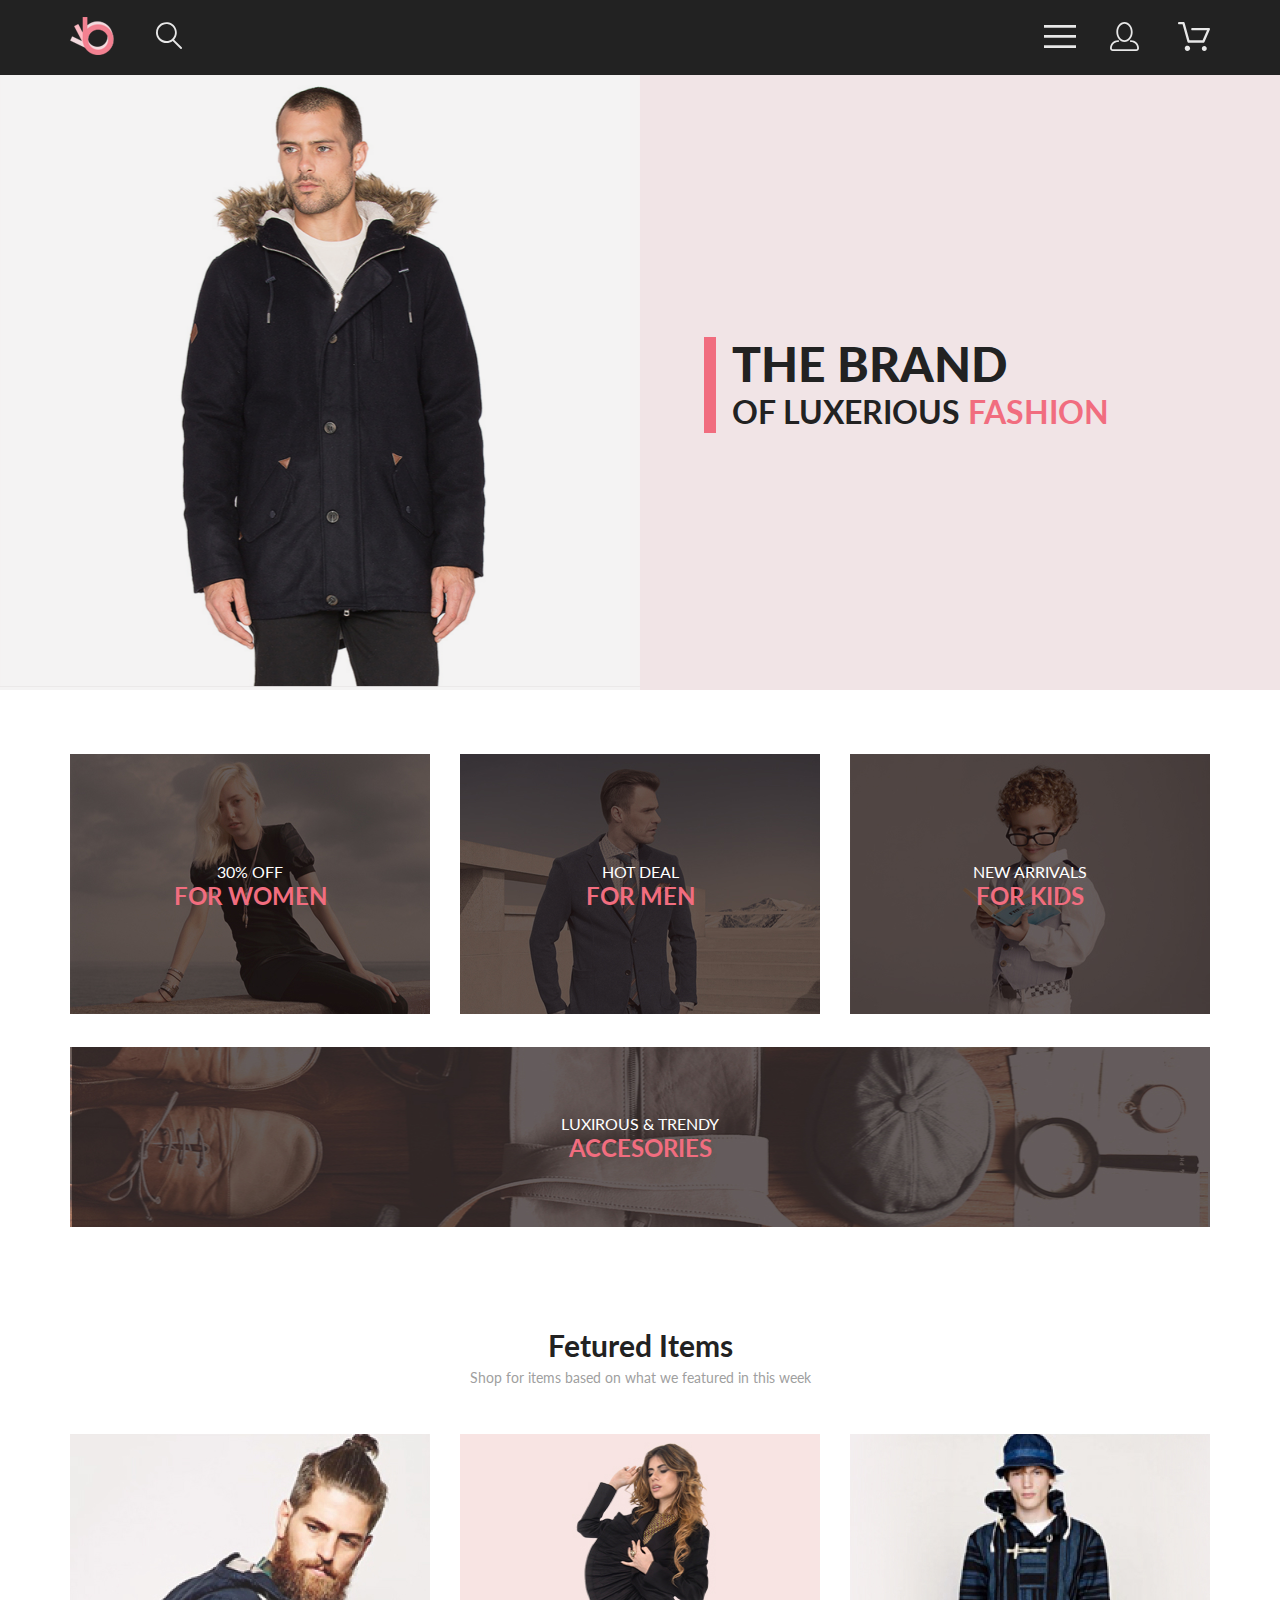
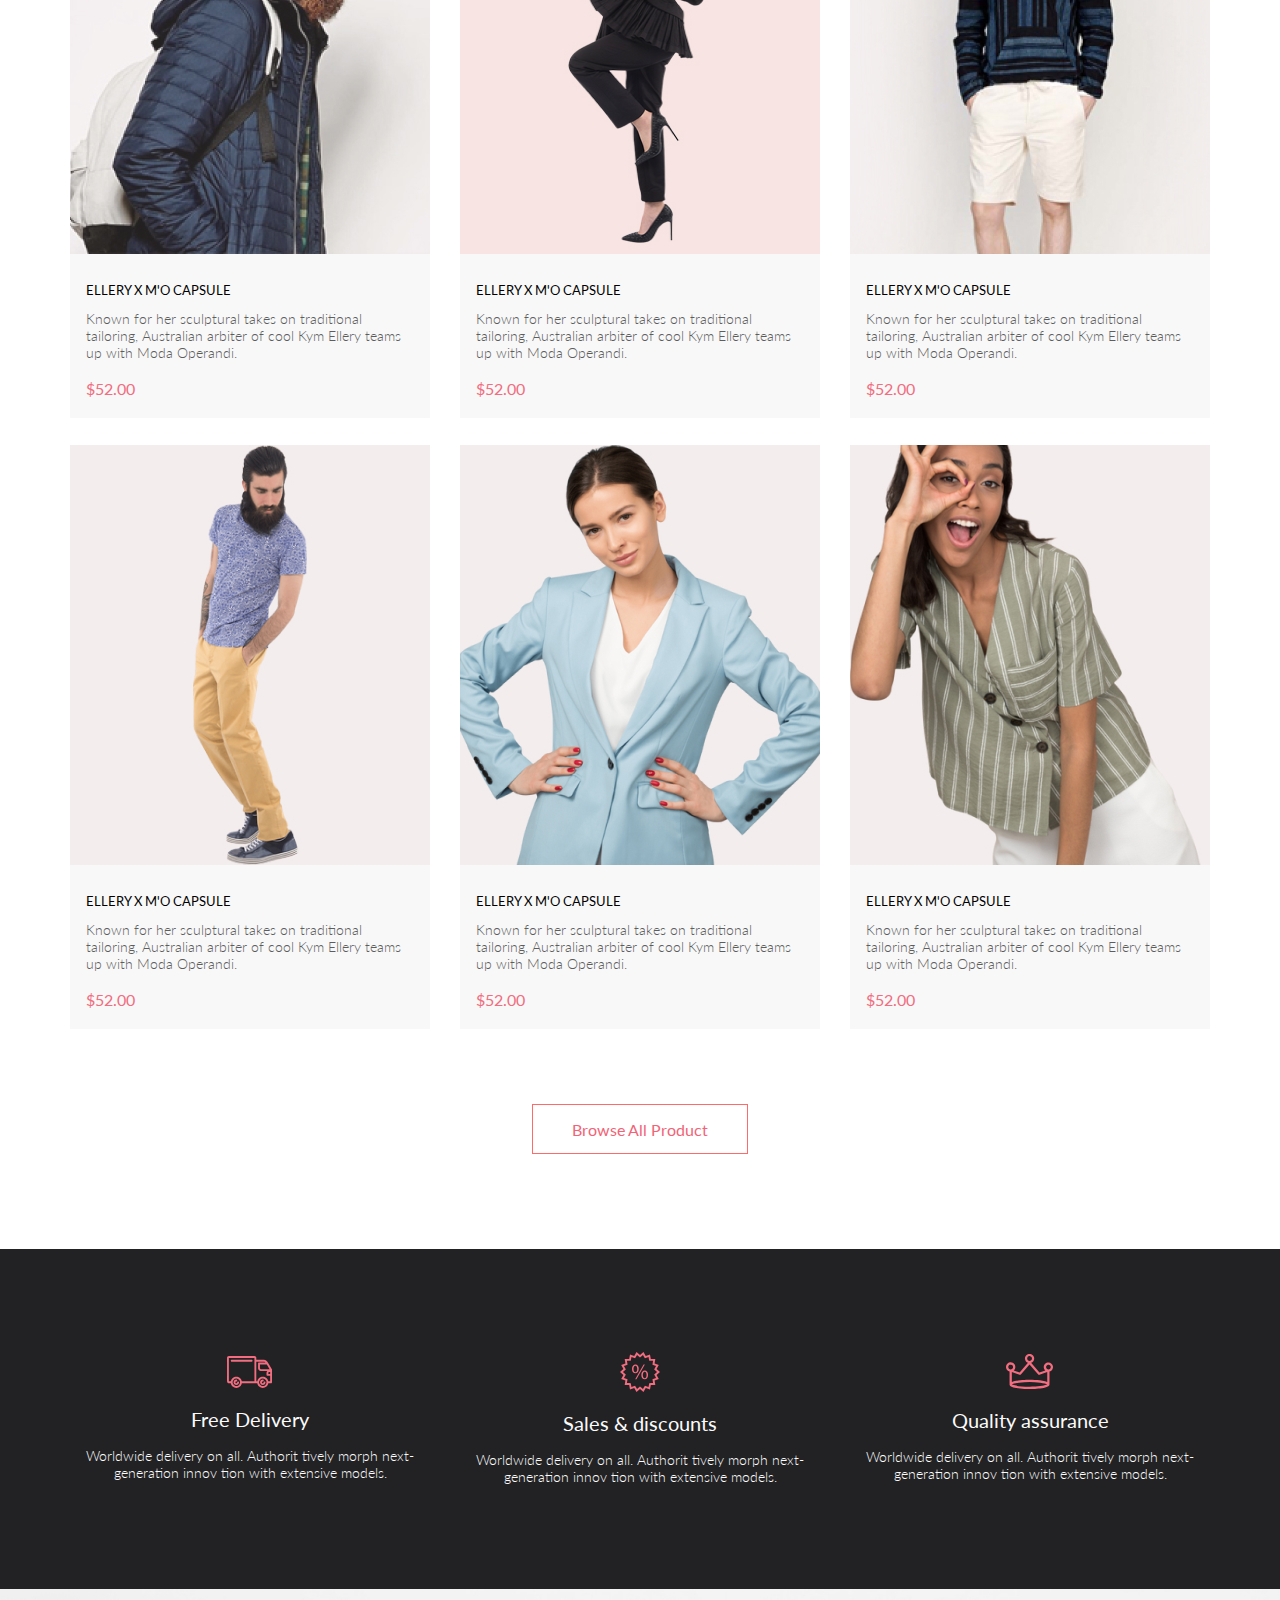
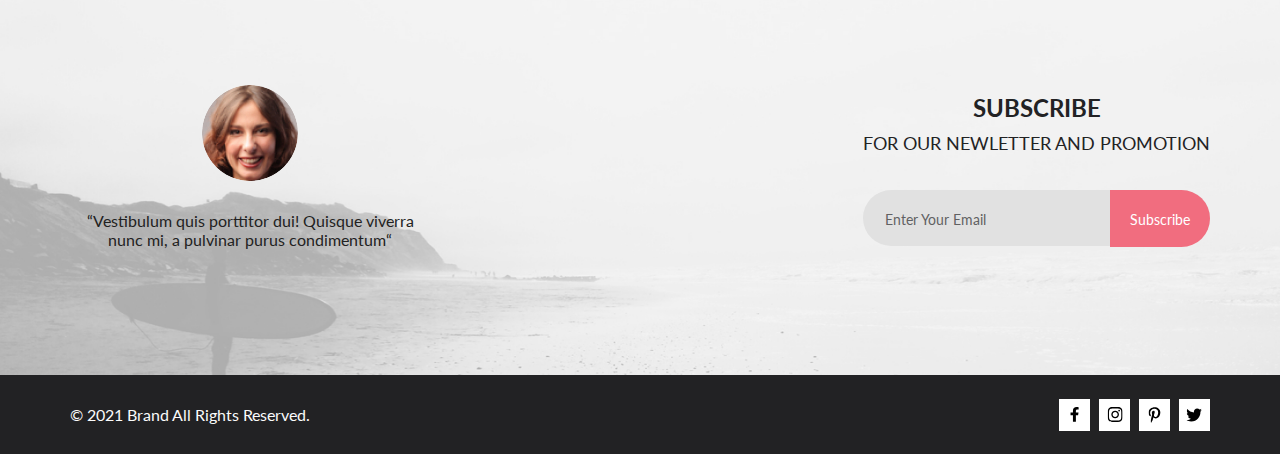
<file: index.html>
<!DOCTYPE html>
<html lang="en">

<head>
    <meta charset="UTF-8">
    <meta name="viewport" content="width=device-width, initial-scale=1.0">
    <title>Shop</title>
    <link rel="preconnect" href="https://fonts.gstatic.com">
    <link href="https://fonts.googleapis.com/css2?family=Lato:wght@300;400;700;900&display=swap" rel="stylesheet">
    <link rel="stylesheet" href="css/style.min.css">
</head>

<body>
    <header class="header center">
        <div class="header__left">
            <a href="index.html">
                <img src="images/logo.svg" alt="logo">
            </a>
            <a href="#">
                <img class="header__search" src="images/search.svg" alt="search">
            </a>
        </div>
        <div class="header__right">
            <input id="switcher" type="checkbox">
            <label for="switcher">
                <img src="images/menu.svg" alt="menu">
            </label>
            <nav class="drop">
                <div class="header__box header__box_nav">
                    <a href="registration.html" class="header__account"><svg width="29" height="29" viewBox="0 0 29 29"
                            fill="none" xmlns="http://www.w3.org/2000/svg">
                            <path
                                d="M14.5 19.937C19 19.937 22.656 15.464 22.656 9.968C22.656 4.472 19 0 14.5 0C13.3631 0.0217413 12.2463 0.303398 11.2351 0.823397C10.2239 1.34339 9.34507 2.08794 8.66602 3C7.12663 4.99573 6.30819 7.45381 6.34399 9.974C6.34399 15.465 10 19.937 14.5 19.937ZM14.5 1.813C18 1.813 20.844 5.472 20.844 9.969C20.844 14.466 17.998 18.125 14.5 18.125C11.002 18.125 8.15603 14.465 8.15503 9.969C8.15403 5.473 11 1.813 14.5 1.813ZM20.844 18.125C20.6036 18.125 20.373 18.2205 20.203 18.3905C20.033 18.5605 19.9375 18.7911 19.9375 19.0315C19.9375 19.2719 20.033 19.5025 20.203 19.6725C20.373 19.8425 20.6036 19.938 20.844 19.938C22.526 19.9399 24.1386 20.6088 25.3279 21.7982C26.5172 22.9875 27.1861 24.6 27.188 26.282C27.1875 26.5221 27.0918 26.7523 26.922 26.9221C26.7522 27.0918 26.5221 27.1875 26.282 27.188H2.71997C2.47985 27.1875 2.24975 27.0918 2.07996 26.9221C1.91016 26.7523 1.81449 26.5221 1.81396 26.282C1.81608 24.6001 2.48517 22.9877 3.67444 21.7985C4.86371 20.6092 6.47608 19.9401 8.15796 19.938C8.39824 19.938 8.62868 19.8425 8.79858 19.6726C8.96849 19.5027 9.06396 19.2723 9.06396 19.032C9.06396 18.7917 8.96849 18.5613 8.79858 18.3914C8.62868 18.2215 8.39824 18.126 8.15796 18.126C5.99541 18.1279 3.92201 18.9875 2.39258 20.5164C0.863144 22.0453 0.00264777 24.1185 0 26.281C0.000794067 27.0019 0.287502 27.693 0.797241 28.2027C1.30698 28.7125 1.99811 28.9992 2.71899 29H26.282C27.0027 28.9989 27.6936 28.7121 28.2031 28.2024C28.7126 27.6927 28.9992 27.0017 29 26.281C28.9974 24.1187 28.1372 22.0457 26.6083 20.5168C25.0793 18.9878 23.0063 18.1276 20.844 18.125Z"
                                fill="#E8E8E8" />
                        </svg>
                    </a>
                    <a href="cart.html" class="header__cart">
                        <svg width="33" height="29" viewBox="0 0 33 29" fill="none" xmlns="http://www.w3.org/2000/svg">
                            <path
                                d="M27.199 29C26.5512 28.9738 25.9396 28.6948 25.4952 28.2227C25.0509 27.7506 24.8094 27.1232 24.8225 26.475C24.8356 25.8269 25.1023 25.2097 25.5653 24.7559C26.0283 24.3022 26.6508 24.048 27.2991 24.048C27.9474 24.048 28.5697 24.3022 29.0327 24.7559C29.4957 25.2097 29.7624 25.8269 29.7755 26.475C29.7886 27.1232 29.5471 27.7506 29.1028 28.2227C28.6585 28.6948 28.0468 28.9738 27.399 29H27.199ZM7.75098 26.32C7.75098 25.79 7.90815 25.2718 8.20264 24.8311C8.49712 24.3904 8.91569 24.0469 9.4054 23.844C9.8951 23.6412 10.434 23.5881 10.9539 23.6915C11.4737 23.7949 11.9512 24.0502 12.326 24.425C12.7009 24.7998 12.9562 25.2773 13.0596 25.7972C13.163 26.317 13.1098 26.8559 12.907 27.3456C12.7041 27.8353 12.3606 28.2539 11.9199 28.5483C11.4792 28.8428 10.9611 29 10.431 29C10.0789 29.0003 9.73017 28.9311 9.40479 28.7966C9.0794 28.662 8.78374 28.4646 8.53467 28.2158C8.28559 27.9669 8.08805 27.6713 7.95325 27.3461C7.81844 27.0208 7.74902 26.6721 7.74902 26.32H7.75098ZM11.551 20.686C11.2916 20.6868 11.039 20.6024 10.8322 20.4457C10.6253 20.2891 10.4756 20.0689 10.406 19.819L5.573 2.36401H2.18005C1.86657 2.36401 1.56591 2.23947 1.34424 2.01781C1.12257 1.79614 0.998047 1.49549 0.998047 1.18201C0.998047 0.868519 1.12257 0.567873 1.34424 0.346205C1.56591 0.124537 1.86657 5.81268e-06 2.18005 5.81268e-06H6.46106C6.72055 -0.00080736 6.97309 0.0837201 7.17981 0.240568C7.38653 0.397416 7.53589 0.617884 7.60498 0.868006L12.438 18.323H25.616L29.999 8.27501H15.399C15.2409 8.27961 15.0834 8.25242 14.9359 8.19507C14.7884 8.13771 14.6539 8.05134 14.5404 7.94108C14.4269 7.83082 14.3366 7.69891 14.275 7.55315C14.2134 7.40739 14.1816 7.25075 14.1816 7.0925C14.1816 6.93426 14.2134 6.77762 14.275 6.63186C14.3366 6.4861 14.4269 6.35419 14.5404 6.24393C14.6539 6.13367 14.7884 6.0473 14.9359 5.98994C15.0834 5.93259 15.2409 5.90541 15.399 5.91001H31.812C32.0077 5.90996 32.2003 5.95866 32.3724 6.05172C32.5446 6.14478 32.6908 6.27926 32.798 6.44301C32.9058 6.60729 32.9714 6.79569 32.9889 6.99145C33.0063 7.18721 32.9752 7.38424 32.8981 7.565L27.493 19.977C27.4007 20.1876 27.249 20.3668 27.0565 20.4927C26.864 20.6186 26.6391 20.6858 26.4091 20.686H11.551Z"
                                fill="#E8E8E8" />
                        </svg>
                    </a>
                </div>
                <span class="drop__name">MENU</span>
                <div class="drop__box">
                    <a href="catalog.html" class="drop__heading">MAN</a>
                    <ul class="drop__ul">
                        <li><a href="#" class="drop__link">Accessories</a></li>
                        <li><a href="#" class="drop__link">Bags</a></li>
                        <li><a href="#" class="drop__link">Denim</a></li>
                        <li><a href="#" class="drop__link">T-Shirts</a></li>
                    </ul>
                    <a href="catalog.html" class="drop__heading">WOMAN</a>
                    <ul class="drop__ul">
                        <li><a href="#" class="drop__link">Accessories</a></li>
                        <li><a href="#" class="drop__link">Jackets & Coats</a></li>
                        <li><a href="#" class="drop__link">Polos</a></li>
                        <li><a href="#" class="drop__link">T-Shirts</a></li>
                        <li><a href="#" class="drop__link">Shirts</a></li>
                    </ul>
                    <a href="catalog.html" class="drop__heading">KIDS</a>
                    <ul class="drop__ul">
                        <li><a href="#" class="drop__link">Accessories</a></li>
                        <li><a href="#" class="drop__link">Jackets & Coats</a></li>
                        <li><a href="#" class="drop__link">Polos</a></li>
                        <li><a href="#" class="drop__link">T-Shirts</a></li>
                        <li><a href="#" class="drop__link">Shirts</a></li>
                        <li><a href="#" class="drop__link">Bags</a></li>
                    </ul>
                </div>
            </nav>
            <div class="header__box">
                <a href="registration.html" class="header__account"><svg width="29" height="29" viewBox="0 0 29 29"
                        fill="none" xmlns="http://www.w3.org/2000/svg">
                        <path
                            d="M14.5 19.937C19 19.937 22.656 15.464 22.656 9.968C22.656 4.472 19 0 14.5 0C13.3631 0.0217413 12.2463 0.303398 11.2351 0.823397C10.2239 1.34339 9.34507 2.08794 8.66602 3C7.12663 4.99573 6.30819 7.45381 6.34399 9.974C6.34399 15.465 10 19.937 14.5 19.937ZM14.5 1.813C18 1.813 20.844 5.472 20.844 9.969C20.844 14.466 17.998 18.125 14.5 18.125C11.002 18.125 8.15603 14.465 8.15503 9.969C8.15403 5.473 11 1.813 14.5 1.813ZM20.844 18.125C20.6036 18.125 20.373 18.2205 20.203 18.3905C20.033 18.5605 19.9375 18.7911 19.9375 19.0315C19.9375 19.2719 20.033 19.5025 20.203 19.6725C20.373 19.8425 20.6036 19.938 20.844 19.938C22.526 19.9399 24.1386 20.6088 25.3279 21.7982C26.5172 22.9875 27.1861 24.6 27.188 26.282C27.1875 26.5221 27.0918 26.7523 26.922 26.9221C26.7522 27.0918 26.5221 27.1875 26.282 27.188H2.71997C2.47985 27.1875 2.24975 27.0918 2.07996 26.9221C1.91016 26.7523 1.81449 26.5221 1.81396 26.282C1.81608 24.6001 2.48517 22.9877 3.67444 21.7985C4.86371 20.6092 6.47608 19.9401 8.15796 19.938C8.39824 19.938 8.62868 19.8425 8.79858 19.6726C8.96849 19.5027 9.06396 19.2723 9.06396 19.032C9.06396 18.7917 8.96849 18.5613 8.79858 18.3914C8.62868 18.2215 8.39824 18.126 8.15796 18.126C5.99541 18.1279 3.92201 18.9875 2.39258 20.5164C0.863144 22.0453 0.00264777 24.1185 0 26.281C0.000794067 27.0019 0.287502 27.693 0.797241 28.2027C1.30698 28.7125 1.99811 28.9992 2.71899 29H26.282C27.0027 28.9989 27.6936 28.7121 28.2031 28.2024C28.7126 27.6927 28.9992 27.0017 29 26.281C28.9974 24.1187 28.1372 22.0457 26.6083 20.5168C25.0793 18.9878 23.0063 18.1276 20.844 18.125Z"
                            fill="#E8E8E8" />
                    </svg>
                </a>
                <a href="cart.html" class="header__cart">
                    <svg width="33" height="29" viewBox="0 0 33 29" fill="none" xmlns="http://www.w3.org/2000/svg">
                        <path
                            d="M27.199 29C26.5512 28.9738 25.9396 28.6948 25.4952 28.2227C25.0509 27.7506 24.8094 27.1232 24.8225 26.475C24.8356 25.8269 25.1023 25.2097 25.5653 24.7559C26.0283 24.3022 26.6508 24.048 27.2991 24.048C27.9474 24.048 28.5697 24.3022 29.0327 24.7559C29.4957 25.2097 29.7624 25.8269 29.7755 26.475C29.7886 27.1232 29.5471 27.7506 29.1028 28.2227C28.6585 28.6948 28.0468 28.9738 27.399 29H27.199ZM7.75098 26.32C7.75098 25.79 7.90815 25.2718 8.20264 24.8311C8.49712 24.3904 8.91569 24.0469 9.4054 23.844C9.8951 23.6412 10.434 23.5881 10.9539 23.6915C11.4737 23.7949 11.9512 24.0502 12.326 24.425C12.7009 24.7998 12.9562 25.2773 13.0596 25.7972C13.163 26.317 13.1098 26.8559 12.907 27.3456C12.7041 27.8353 12.3606 28.2539 11.9199 28.5483C11.4792 28.8428 10.9611 29 10.431 29C10.0789 29.0003 9.73017 28.9311 9.40479 28.7966C9.0794 28.662 8.78374 28.4646 8.53467 28.2158C8.28559 27.9669 8.08805 27.6713 7.95325 27.3461C7.81844 27.0208 7.74902 26.6721 7.74902 26.32H7.75098ZM11.551 20.686C11.2916 20.6868 11.039 20.6024 10.8322 20.4457C10.6253 20.2891 10.4756 20.0689 10.406 19.819L5.573 2.36401H2.18005C1.86657 2.36401 1.56591 2.23947 1.34424 2.01781C1.12257 1.79614 0.998047 1.49549 0.998047 1.18201C0.998047 0.868519 1.12257 0.567873 1.34424 0.346205C1.56591 0.124537 1.86657 5.81268e-06 2.18005 5.81268e-06H6.46106C6.72055 -0.00080736 6.97309 0.0837201 7.17981 0.240568C7.38653 0.397416 7.53589 0.617884 7.60498 0.868006L12.438 18.323H25.616L29.999 8.27501H15.399C15.2409 8.27961 15.0834 8.25242 14.9359 8.19507C14.7884 8.13771 14.6539 8.05134 14.5404 7.94108C14.4269 7.83082 14.3366 7.69891 14.275 7.55315C14.2134 7.40739 14.1816 7.25075 14.1816 7.0925C14.1816 6.93426 14.2134 6.77762 14.275 6.63186C14.3366 6.4861 14.4269 6.35419 14.5404 6.24393C14.6539 6.13367 14.7884 6.0473 14.9359 5.98994C15.0834 5.93259 15.2409 5.90541 15.399 5.91001H31.812C32.0077 5.90996 32.2003 5.95866 32.3724 6.05172C32.5446 6.14478 32.6908 6.27926 32.798 6.44301C32.9058 6.60729 32.9714 6.79569 32.9889 6.99145C33.0063 7.18721 32.9752 7.38424 32.8981 7.565L27.493 19.977C27.4007 20.1876 27.249 20.3668 27.0565 20.4927C26.864 20.6186 26.6391 20.6858 26.4091 20.686H11.551Z"
                            fill="#E8E8E8" />
                    </svg>
                </a>
            </div>
        </div>
    </header>
    <section class="promo">
        <div class="promo__left">
            <img class="promo__img" src="images/promo__img.png" alt="promo">
        </div>
        <div class="promo__right">
            <div class="promo__contetn">
                <h1 class="promo__heading"> THE BRAND</h1>
                <p class="promo__text">OF LUXERIOUS <span>FASHION</span></p>
            </div>
        </div>
    </section>
    <div class="catalog center">
        <div class="catalog__item">
            <img class="catalog__img" src="images/catalog-1.jpg" alt="women">
            <div class="catalog__content">
                <div class="catalog__text">
                    30% OFF
                </div>
                <div class="catalog__heading">
                    FOR WOMEN
                </div>
            </div>
        </div>
        <div class="catalog__item">
            <img class="catalog__img" src="images/calatog-2.jpg" alt="men">
            <div class="catalog__content">
                <div class="catalog__text">
                    HOT DEAL
                </div>
                <div class="catalog__heading">
                    FOR MEN
                </div>
            </div>
        </div>
        <div class="catalog__item">
            <img class="catalog__img" src="images/catalog-3.jpg" alt="kids">
            <div class="catalog__content">
                <div class="catalog__text">
                    NEW ARRIVALS
                </div>
                <div class="catalog__heading">
                    FOR KIDS
                </div>
            </div>
        </div>
    </div>
    <div class="catalog-big center">
        <img class="catalog-big__img" src="images/catalog-big.jpg" alt="">
        <div class="catalog__content">
            <div class="catalog__text">
                LUXIROUS & TRENDY
            </div>
            <div class="catalog__heading">
                ACCESORIES
            </div>
        </div>
    </div>
    <section class="product center">
        <h2 class="product__title">
            Fetured Items
        </h2>
        <div class="product__text">
            Shop for items based on what we featured in this week
        </div>
        <div class="product__items">
            <div class="product-item product-item_mb">
                <a href="product.html" class="product-item__img">
                    <img src="images/product__item-1.jpg" alt="product">
                    <button class="product-item__btn" type="submit">
                        <svg width="25" height="23" viewBox="0 0 33 29" fill="none" xmlns="http://www.w3.org/2000/svg">
                            <path
                                d="M27.199 29C26.5512 28.9738 25.9396 28.6948 25.4952 28.2227C25.0509 27.7506 24.8094 27.1232 24.8225 26.475C24.8356 25.8269 25.1023 25.2097 25.5653 24.7559C26.0283 24.3022 26.6508 24.048 27.2991 24.048C27.9474 24.048 28.5697 24.3022 29.0327 24.7559C29.4957 25.2097 29.7624 25.8269 29.7755 26.475C29.7886 27.1232 29.5471 27.7506 29.1028 28.2227C28.6585 28.6948 28.0468 28.9738 27.399 29H27.199ZM7.75098 26.32C7.75098 25.79 7.90815 25.2718 8.20264 24.8311C8.49712 24.3904 8.91569 24.0469 9.4054 23.844C9.8951 23.6412 10.434 23.5881 10.9539 23.6915C11.4737 23.7949 11.9512 24.0502 12.326 24.425C12.7009 24.7998 12.9562 25.2773 13.0596 25.7972C13.163 26.317 13.1098 26.8559 12.907 27.3456C12.7041 27.8353 12.3606 28.2539 11.9199 28.5483C11.4792 28.8428 10.9611 29 10.431 29C10.0789 29.0003 9.73017 28.9311 9.40479 28.7966C9.0794 28.662 8.78374 28.4646 8.53467 28.2158C8.28559 27.9669 8.08805 27.6713 7.95325 27.3461C7.81844 27.0208 7.74902 26.6721 7.74902 26.32H7.75098ZM11.551 20.686C11.2916 20.6868 11.039 20.6024 10.8322 20.4457C10.6253 20.2891 10.4756 20.0689 10.406 19.819L5.573 2.36401H2.18005C1.86657 2.36401 1.56591 2.23947 1.34424 2.01781C1.12257 1.79614 0.998047 1.49549 0.998047 1.18201C0.998047 0.868519 1.12257 0.567873 1.34424 0.346205C1.56591 0.124537 1.86657 5.81268e-06 2.18005 5.81268e-06H6.46106C6.72055 -0.00080736 6.97309 0.0837201 7.17981 0.240568C7.38653 0.397416 7.53589 0.617884 7.60498 0.868006L12.438 18.323H25.616L29.999 8.27501H15.399C15.2409 8.27961 15.0834 8.25242 14.9359 8.19507C14.7884 8.13771 14.6539 8.05134 14.5404 7.94108C14.4269 7.83082 14.3366 7.69891 14.275 7.55315C14.2134 7.40739 14.1816 7.25075 14.1816 7.0925C14.1816 6.93426 14.2134 6.77762 14.275 6.63186C14.3366 6.4861 14.4269 6.35419 14.5404 6.24393C14.6539 6.13367 14.7884 6.0473 14.9359 5.98994C15.0834 5.93259 15.2409 5.90541 15.399 5.91001H31.812C32.0077 5.90996 32.2003 5.95866 32.3724 6.05172C32.5446 6.14478 32.6908 6.27926 32.798 6.44301C32.9058 6.60729 32.9714 6.79569 32.9889 6.99145C33.0063 7.18721 32.9752 7.38424 32.8981 7.565L27.493 19.977C27.4007 20.1876 27.249 20.3668 27.0565 20.4927C26.864 20.6186 26.6391 20.6858 26.4091 20.686H11.551Z"
                                fill="#ffffff" />
                        </svg>
                        Add to Cart
                    </button>
                </a>
                <div class="product-item__content">
                    <div class="product-item__title">
                        ELLERY X M'O CAPSULE
                    </div>
                    <div class="product-item__text">
                        Known for her sculptural takes on traditional tailoring, Australian arbiter of cool Kym Ellery
                        teams
                        up with Moda Operandi.
                    </div>
                    <div class="product-item__price">
                        $52.00
                    </div>
                </div>
            </div>
            <div class="product-item product-item_mb">
                <a href="product.html" class="product-item__img">
                    <img src="images/product__item-2.jpg" alt="product">
                    <button class="product-item__btn" type="submit">
                        <svg width="25" height="23" viewBox="0 0 33 29" fill="none" xmlns="http://www.w3.org/2000/svg">
                            <path
                                d="M27.199 29C26.5512 28.9738 25.9396 28.6948 25.4952 28.2227C25.0509 27.7506 24.8094 27.1232 24.8225 26.475C24.8356 25.8269 25.1023 25.2097 25.5653 24.7559C26.0283 24.3022 26.6508 24.048 27.2991 24.048C27.9474 24.048 28.5697 24.3022 29.0327 24.7559C29.4957 25.2097 29.7624 25.8269 29.7755 26.475C29.7886 27.1232 29.5471 27.7506 29.1028 28.2227C28.6585 28.6948 28.0468 28.9738 27.399 29H27.199ZM7.75098 26.32C7.75098 25.79 7.90815 25.2718 8.20264 24.8311C8.49712 24.3904 8.91569 24.0469 9.4054 23.844C9.8951 23.6412 10.434 23.5881 10.9539 23.6915C11.4737 23.7949 11.9512 24.0502 12.326 24.425C12.7009 24.7998 12.9562 25.2773 13.0596 25.7972C13.163 26.317 13.1098 26.8559 12.907 27.3456C12.7041 27.8353 12.3606 28.2539 11.9199 28.5483C11.4792 28.8428 10.9611 29 10.431 29C10.0789 29.0003 9.73017 28.9311 9.40479 28.7966C9.0794 28.662 8.78374 28.4646 8.53467 28.2158C8.28559 27.9669 8.08805 27.6713 7.95325 27.3461C7.81844 27.0208 7.74902 26.6721 7.74902 26.32H7.75098ZM11.551 20.686C11.2916 20.6868 11.039 20.6024 10.8322 20.4457C10.6253 20.2891 10.4756 20.0689 10.406 19.819L5.573 2.36401H2.18005C1.86657 2.36401 1.56591 2.23947 1.34424 2.01781C1.12257 1.79614 0.998047 1.49549 0.998047 1.18201C0.998047 0.868519 1.12257 0.567873 1.34424 0.346205C1.56591 0.124537 1.86657 5.81268e-06 2.18005 5.81268e-06H6.46106C6.72055 -0.00080736 6.97309 0.0837201 7.17981 0.240568C7.38653 0.397416 7.53589 0.617884 7.60498 0.868006L12.438 18.323H25.616L29.999 8.27501H15.399C15.2409 8.27961 15.0834 8.25242 14.9359 8.19507C14.7884 8.13771 14.6539 8.05134 14.5404 7.94108C14.4269 7.83082 14.3366 7.69891 14.275 7.55315C14.2134 7.40739 14.1816 7.25075 14.1816 7.0925C14.1816 6.93426 14.2134 6.77762 14.275 6.63186C14.3366 6.4861 14.4269 6.35419 14.5404 6.24393C14.6539 6.13367 14.7884 6.0473 14.9359 5.98994C15.0834 5.93259 15.2409 5.90541 15.399 5.91001H31.812C32.0077 5.90996 32.2003 5.95866 32.3724 6.05172C32.5446 6.14478 32.6908 6.27926 32.798 6.44301C32.9058 6.60729 32.9714 6.79569 32.9889 6.99145C33.0063 7.18721 32.9752 7.38424 32.8981 7.565L27.493 19.977C27.4007 20.1876 27.249 20.3668 27.0565 20.4927C26.864 20.6186 26.6391 20.6858 26.4091 20.686H11.551Z"
                                fill="#ffffff" />
                        </svg>
                        Add to Cart
                    </button>
                </a>
                <div class="product-item__content">
                    <div class="product-item__title">
                        ELLERY X M'O CAPSULE
                    </div>
                    <div class="product-item__text">
                        Known for her sculptural takes on traditional tailoring, Australian arbiter of cool Kym Ellery
                        teams
                        up with Moda Operandi.
                    </div>
                    <div class="product-item__price">
                        $52.00
                    </div>
                </div>
            </div>
            <div class="product-item product-item_mb">
                <a href="product.html" class="product-item__img">
                    <img src="images/product__item-3.jpg" alt="product">
                    <button class="product-item__btn" type="submit">
                        <svg width="25" height="23" viewBox="0 0 33 29" fill="none" xmlns="http://www.w3.org/2000/svg">
                            <path
                                d="M27.199 29C26.5512 28.9738 25.9396 28.6948 25.4952 28.2227C25.0509 27.7506 24.8094 27.1232 24.8225 26.475C24.8356 25.8269 25.1023 25.2097 25.5653 24.7559C26.0283 24.3022 26.6508 24.048 27.2991 24.048C27.9474 24.048 28.5697 24.3022 29.0327 24.7559C29.4957 25.2097 29.7624 25.8269 29.7755 26.475C29.7886 27.1232 29.5471 27.7506 29.1028 28.2227C28.6585 28.6948 28.0468 28.9738 27.399 29H27.199ZM7.75098 26.32C7.75098 25.79 7.90815 25.2718 8.20264 24.8311C8.49712 24.3904 8.91569 24.0469 9.4054 23.844C9.8951 23.6412 10.434 23.5881 10.9539 23.6915C11.4737 23.7949 11.9512 24.0502 12.326 24.425C12.7009 24.7998 12.9562 25.2773 13.0596 25.7972C13.163 26.317 13.1098 26.8559 12.907 27.3456C12.7041 27.8353 12.3606 28.2539 11.9199 28.5483C11.4792 28.8428 10.9611 29 10.431 29C10.0789 29.0003 9.73017 28.9311 9.40479 28.7966C9.0794 28.662 8.78374 28.4646 8.53467 28.2158C8.28559 27.9669 8.08805 27.6713 7.95325 27.3461C7.81844 27.0208 7.74902 26.6721 7.74902 26.32H7.75098ZM11.551 20.686C11.2916 20.6868 11.039 20.6024 10.8322 20.4457C10.6253 20.2891 10.4756 20.0689 10.406 19.819L5.573 2.36401H2.18005C1.86657 2.36401 1.56591 2.23947 1.34424 2.01781C1.12257 1.79614 0.998047 1.49549 0.998047 1.18201C0.998047 0.868519 1.12257 0.567873 1.34424 0.346205C1.56591 0.124537 1.86657 5.81268e-06 2.18005 5.81268e-06H6.46106C6.72055 -0.00080736 6.97309 0.0837201 7.17981 0.240568C7.38653 0.397416 7.53589 0.617884 7.60498 0.868006L12.438 18.323H25.616L29.999 8.27501H15.399C15.2409 8.27961 15.0834 8.25242 14.9359 8.19507C14.7884 8.13771 14.6539 8.05134 14.5404 7.94108C14.4269 7.83082 14.3366 7.69891 14.275 7.55315C14.2134 7.40739 14.1816 7.25075 14.1816 7.0925C14.1816 6.93426 14.2134 6.77762 14.275 6.63186C14.3366 6.4861 14.4269 6.35419 14.5404 6.24393C14.6539 6.13367 14.7884 6.0473 14.9359 5.98994C15.0834 5.93259 15.2409 5.90541 15.399 5.91001H31.812C32.0077 5.90996 32.2003 5.95866 32.3724 6.05172C32.5446 6.14478 32.6908 6.27926 32.798 6.44301C32.9058 6.60729 32.9714 6.79569 32.9889 6.99145C33.0063 7.18721 32.9752 7.38424 32.8981 7.565L27.493 19.977C27.4007 20.1876 27.249 20.3668 27.0565 20.4927C26.864 20.6186 26.6391 20.6858 26.4091 20.686H11.551Z"
                                fill="#ffffff" />
                        </svg>
                        Add to Cart
                    </button>
                </a>
                <div class="product-item__content">
                    <div class="product-item__title">
                        ELLERY X M'O CAPSULE
                    </div>
                    <div class="product-item__text">
                        Known for her sculptural takes on traditional tailoring, Australian arbiter of cool Kym Ellery
                        teams
                        up with Moda Operandi.
                    </div>
                    <div class="product-item__price">
                        $52.00
                    </div>
                </div>
            </div>
            <div class="product-item product-item_mb">
                <a href="product.html" class="product-item__img">
                    <img src="images/product__item-4.jpg" alt="product">
                    <button class="product-item__btn" type="submit">
                        <svg width="25" height="23" viewBox="0 0 33 29" fill="none" xmlns="http://www.w3.org/2000/svg">
                            <path
                                d="M27.199 29C26.5512 28.9738 25.9396 28.6948 25.4952 28.2227C25.0509 27.7506 24.8094 27.1232 24.8225 26.475C24.8356 25.8269 25.1023 25.2097 25.5653 24.7559C26.0283 24.3022 26.6508 24.048 27.2991 24.048C27.9474 24.048 28.5697 24.3022 29.0327 24.7559C29.4957 25.2097 29.7624 25.8269 29.7755 26.475C29.7886 27.1232 29.5471 27.7506 29.1028 28.2227C28.6585 28.6948 28.0468 28.9738 27.399 29H27.199ZM7.75098 26.32C7.75098 25.79 7.90815 25.2718 8.20264 24.8311C8.49712 24.3904 8.91569 24.0469 9.4054 23.844C9.8951 23.6412 10.434 23.5881 10.9539 23.6915C11.4737 23.7949 11.9512 24.0502 12.326 24.425C12.7009 24.7998 12.9562 25.2773 13.0596 25.7972C13.163 26.317 13.1098 26.8559 12.907 27.3456C12.7041 27.8353 12.3606 28.2539 11.9199 28.5483C11.4792 28.8428 10.9611 29 10.431 29C10.0789 29.0003 9.73017 28.9311 9.40479 28.7966C9.0794 28.662 8.78374 28.4646 8.53467 28.2158C8.28559 27.9669 8.08805 27.6713 7.95325 27.3461C7.81844 27.0208 7.74902 26.6721 7.74902 26.32H7.75098ZM11.551 20.686C11.2916 20.6868 11.039 20.6024 10.8322 20.4457C10.6253 20.2891 10.4756 20.0689 10.406 19.819L5.573 2.36401H2.18005C1.86657 2.36401 1.56591 2.23947 1.34424 2.01781C1.12257 1.79614 0.998047 1.49549 0.998047 1.18201C0.998047 0.868519 1.12257 0.567873 1.34424 0.346205C1.56591 0.124537 1.86657 5.81268e-06 2.18005 5.81268e-06H6.46106C6.72055 -0.00080736 6.97309 0.0837201 7.17981 0.240568C7.38653 0.397416 7.53589 0.617884 7.60498 0.868006L12.438 18.323H25.616L29.999 8.27501H15.399C15.2409 8.27961 15.0834 8.25242 14.9359 8.19507C14.7884 8.13771 14.6539 8.05134 14.5404 7.94108C14.4269 7.83082 14.3366 7.69891 14.275 7.55315C14.2134 7.40739 14.1816 7.25075 14.1816 7.0925C14.1816 6.93426 14.2134 6.77762 14.275 6.63186C14.3366 6.4861 14.4269 6.35419 14.5404 6.24393C14.6539 6.13367 14.7884 6.0473 14.9359 5.98994C15.0834 5.93259 15.2409 5.90541 15.399 5.91001H31.812C32.0077 5.90996 32.2003 5.95866 32.3724 6.05172C32.5446 6.14478 32.6908 6.27926 32.798 6.44301C32.9058 6.60729 32.9714 6.79569 32.9889 6.99145C33.0063 7.18721 32.9752 7.38424 32.8981 7.565L27.493 19.977C27.4007 20.1876 27.249 20.3668 27.0565 20.4927C26.864 20.6186 26.6391 20.6858 26.4091 20.686H11.551Z"
                                fill="#ffffff" />
                        </svg>
                        Add to Cart
                    </button>
                </a>
                <div class="product-item__content">
                    <div class="product-item__title">
                        ELLERY X M'O CAPSULE
                    </div>
                    <div class="product-item__text">
                        Known for her sculptural takes on traditional tailoring, Australian arbiter of cool Kym Ellery
                        teams
                        up with Moda Operandi.
                    </div>
                    <div class="product-item__price">
                        $52.00
                    </div>
                </div>
            </div>
            <div class="product-item product-item_mb">
                <a href="product.html" class="product-item__img">
                    <img src="images/product__item-5.jpg" alt="product">
                    <button class="product-item__btn" type="submit">
                        <svg width="25" height="23" viewBox="0 0 33 29" fill="none" xmlns="http://www.w3.org/2000/svg">
                            <path
                                d="M27.199 29C26.5512 28.9738 25.9396 28.6948 25.4952 28.2227C25.0509 27.7506 24.8094 27.1232 24.8225 26.475C24.8356 25.8269 25.1023 25.2097 25.5653 24.7559C26.0283 24.3022 26.6508 24.048 27.2991 24.048C27.9474 24.048 28.5697 24.3022 29.0327 24.7559C29.4957 25.2097 29.7624 25.8269 29.7755 26.475C29.7886 27.1232 29.5471 27.7506 29.1028 28.2227C28.6585 28.6948 28.0468 28.9738 27.399 29H27.199ZM7.75098 26.32C7.75098 25.79 7.90815 25.2718 8.20264 24.8311C8.49712 24.3904 8.91569 24.0469 9.4054 23.844C9.8951 23.6412 10.434 23.5881 10.9539 23.6915C11.4737 23.7949 11.9512 24.0502 12.326 24.425C12.7009 24.7998 12.9562 25.2773 13.0596 25.7972C13.163 26.317 13.1098 26.8559 12.907 27.3456C12.7041 27.8353 12.3606 28.2539 11.9199 28.5483C11.4792 28.8428 10.9611 29 10.431 29C10.0789 29.0003 9.73017 28.9311 9.40479 28.7966C9.0794 28.662 8.78374 28.4646 8.53467 28.2158C8.28559 27.9669 8.08805 27.6713 7.95325 27.3461C7.81844 27.0208 7.74902 26.6721 7.74902 26.32H7.75098ZM11.551 20.686C11.2916 20.6868 11.039 20.6024 10.8322 20.4457C10.6253 20.2891 10.4756 20.0689 10.406 19.819L5.573 2.36401H2.18005C1.86657 2.36401 1.56591 2.23947 1.34424 2.01781C1.12257 1.79614 0.998047 1.49549 0.998047 1.18201C0.998047 0.868519 1.12257 0.567873 1.34424 0.346205C1.56591 0.124537 1.86657 5.81268e-06 2.18005 5.81268e-06H6.46106C6.72055 -0.00080736 6.97309 0.0837201 7.17981 0.240568C7.38653 0.397416 7.53589 0.617884 7.60498 0.868006L12.438 18.323H25.616L29.999 8.27501H15.399C15.2409 8.27961 15.0834 8.25242 14.9359 8.19507C14.7884 8.13771 14.6539 8.05134 14.5404 7.94108C14.4269 7.83082 14.3366 7.69891 14.275 7.55315C14.2134 7.40739 14.1816 7.25075 14.1816 7.0925C14.1816 6.93426 14.2134 6.77762 14.275 6.63186C14.3366 6.4861 14.4269 6.35419 14.5404 6.24393C14.6539 6.13367 14.7884 6.0473 14.9359 5.98994C15.0834 5.93259 15.2409 5.90541 15.399 5.91001H31.812C32.0077 5.90996 32.2003 5.95866 32.3724 6.05172C32.5446 6.14478 32.6908 6.27926 32.798 6.44301C32.9058 6.60729 32.9714 6.79569 32.9889 6.99145C33.0063 7.18721 32.9752 7.38424 32.8981 7.565L27.493 19.977C27.4007 20.1876 27.249 20.3668 27.0565 20.4927C26.864 20.6186 26.6391 20.6858 26.4091 20.686H11.551Z"
                                fill="#ffffff" />
                        </svg>
                        Add to Cart
                    </button>
                </a>
                <div class="product-item__content">
                    <div class="product-item__title">
                        ELLERY X M'O CAPSULE
                    </div>
                    <div class="product-item__text">
                        Known for her sculptural takes on traditional tailoring, Australian arbiter of cool Kym Ellery
                        teams
                        up with Moda Operandi.
                    </div>
                    <div class="product-item__price">
                        $52.00
                    </div>
                </div>
            </div>
            <div class="product-item product-item_mb">
                <a href="product.html" class="product-item__img">
                    <img src="images/product__item-6.jpg" alt="product">
                    <button class="product-item__btn" type="submit">
                        <svg width="25" height="23" viewBox="0 0 33 29" fill="none" xmlns="http://www.w3.org/2000/svg">
                            <path
                                d="M27.199 29C26.5512 28.9738 25.9396 28.6948 25.4952 28.2227C25.0509 27.7506 24.8094 27.1232 24.8225 26.475C24.8356 25.8269 25.1023 25.2097 25.5653 24.7559C26.0283 24.3022 26.6508 24.048 27.2991 24.048C27.9474 24.048 28.5697 24.3022 29.0327 24.7559C29.4957 25.2097 29.7624 25.8269 29.7755 26.475C29.7886 27.1232 29.5471 27.7506 29.1028 28.2227C28.6585 28.6948 28.0468 28.9738 27.399 29H27.199ZM7.75098 26.32C7.75098 25.79 7.90815 25.2718 8.20264 24.8311C8.49712 24.3904 8.91569 24.0469 9.4054 23.844C9.8951 23.6412 10.434 23.5881 10.9539 23.6915C11.4737 23.7949 11.9512 24.0502 12.326 24.425C12.7009 24.7998 12.9562 25.2773 13.0596 25.7972C13.163 26.317 13.1098 26.8559 12.907 27.3456C12.7041 27.8353 12.3606 28.2539 11.9199 28.5483C11.4792 28.8428 10.9611 29 10.431 29C10.0789 29.0003 9.73017 28.9311 9.40479 28.7966C9.0794 28.662 8.78374 28.4646 8.53467 28.2158C8.28559 27.9669 8.08805 27.6713 7.95325 27.3461C7.81844 27.0208 7.74902 26.6721 7.74902 26.32H7.75098ZM11.551 20.686C11.2916 20.6868 11.039 20.6024 10.8322 20.4457C10.6253 20.2891 10.4756 20.0689 10.406 19.819L5.573 2.36401H2.18005C1.86657 2.36401 1.56591 2.23947 1.34424 2.01781C1.12257 1.79614 0.998047 1.49549 0.998047 1.18201C0.998047 0.868519 1.12257 0.567873 1.34424 0.346205C1.56591 0.124537 1.86657 5.81268e-06 2.18005 5.81268e-06H6.46106C6.72055 -0.00080736 6.97309 0.0837201 7.17981 0.240568C7.38653 0.397416 7.53589 0.617884 7.60498 0.868006L12.438 18.323H25.616L29.999 8.27501H15.399C15.2409 8.27961 15.0834 8.25242 14.9359 8.19507C14.7884 8.13771 14.6539 8.05134 14.5404 7.94108C14.4269 7.83082 14.3366 7.69891 14.275 7.55315C14.2134 7.40739 14.1816 7.25075 14.1816 7.0925C14.1816 6.93426 14.2134 6.77762 14.275 6.63186C14.3366 6.4861 14.4269 6.35419 14.5404 6.24393C14.6539 6.13367 14.7884 6.0473 14.9359 5.98994C15.0834 5.93259 15.2409 5.90541 15.399 5.91001H31.812C32.0077 5.90996 32.2003 5.95866 32.3724 6.05172C32.5446 6.14478 32.6908 6.27926 32.798 6.44301C32.9058 6.60729 32.9714 6.79569 32.9889 6.99145C33.0063 7.18721 32.9752 7.38424 32.8981 7.565L27.493 19.977C27.4007 20.1876 27.249 20.3668 27.0565 20.4927C26.864 20.6186 26.6391 20.6858 26.4091 20.686H11.551Z"
                                fill="#ffffff" />
                        </svg>
                        Add to Cart
                    </button>
                </a>
                <div class="product-item__content">
                    <div class="product-item__title">
                        ELLERY X M'O CAPSULE
                    </div>
                    <div class="product-item__text">
                        Known for her sculptural takes on traditional tailoring, Australian arbiter of cool Kym Ellery
                        teams
                        up with Moda Operandi.
                    </div>
                    <div class="product-item__price">
                        $52.00
                    </div>
                </div>
            </div>
        </div>
        <div class="product__box">
            <a href="#" class="product__link btn-pink">
                Browse All Product
            </a>
        </div>
    </section>
    <section class="benifits center">
        <div class="benifits__items">
            <figure class="benifits-item">
                <img src="images/benifits__item-1.svg" alt="">
                <figcaption class="benifits-item__title">
                    Free Delivery
                </figcaption>
                <div class="benifits-item__text">
                    Worldwide delivery on all. Authorit tively morph next-generation innov tion with extensive models.
                </div>
            </figure>
            <figure class="benifits-item">
                <img src="images/benifits__item-2.svg" alt="">
                <figcaption class="benifits-item__title">
                    Sales & discounts
                </figcaption>
                <div class="benifits-item__text">
                    Worldwide delivery on all. Authorit tively morph next-generation innov tion with extensive models.
                </div>
            </figure>
            <figure class="benifits-item">
                <img src="images/benifits__item-3.svg" alt="">
                <figcaption class="benifits-item__title">
                    Quality assurance
                </figcaption>
                <div class="benifits-item__text">
                    Worldwide delivery on all. Authorit tively morph next-generation innov tion with extensive models.
                </div>
            </figure>
        </div>
    </section>
    <section class="promotion center" style="background-image: url(images/promotion-bg.jpg);">
        <div class="promotion__inner center">
            <div class="promotion-left">
                <div class="promotion-left__img">
                    <img src="images/promotion-left.jpg" alt="">
                </div>
                <div class="promotion-left-text">
                    “Vestibulum quis porttitor dui! Quisque viverra nunc mi, a pulvinar purus condimentum“
                </div>
            </div>
            <div class="promotion-right">
                <h3 class="promotion-right__title">
                    SUBSCRIBE
                </h3>
                <p class="promotion-right__text">
                    FOR OUR NEWLETTER AND PROMOTION
                </p>
                <form class="promotion-right__form promotion-form">
                    <input type="email" class="promotion-form__input" placeholder="Enter Your Email" required>
                    <button class="promotion-form__btn">
                        Subscribe
                    </button>
                </form>
            </div>
        </div>
    </section>
    <footer class="footer center">
        <div class="footer__inner">
            <div class="footer-copy">
                &copy; 2021 Brand All Rights Reserved.
            </div>
            <div class="footer-social">
                <a href="#" class="footer-social__link">
                    <svg width="11" height="16" viewBox="0 0 11 16" fill="none" xmlns="http://www.w3.org/2000/svg">
                        <path
                            d="M9.08836 8.28L9.50686 5.61602H6.89022V3.88729C6.89022 3.15847 7.25574 2.44806 8.42765 2.44806H9.61722V0.179975C9.61722 0.179975 8.53772 0 7.50561 0C5.35073 0 3.9422 1.27593 3.9422 3.5857V5.61602H1.54688V8.28H3.9422V14.72H6.89022V8.28H9.08836Z"
                            fill="black" />
                    </svg>
                </a>
                <a href="#" class="footer-social__link">
                    <svg width="16" height="17" viewBox="0 0 16 17" fill="none" xmlns="http://www.w3.org/2000/svg">
                        <g clip-path="url(#clip0)">
                            <path
                                d="M8.13897 4.68159C6.02383 4.68159 4.31774 6.38491 4.31774 8.49663C4.31774 10.6083 6.02383 12.3117 8.13897 12.3117C10.2541 12.3117 11.9602 10.6083 11.9602 8.49663C11.9602 6.38491 10.2541 4.68159 8.13897 4.68159ZM8.13897 10.9769C6.77211 10.9769 5.65467 9.8646 5.65467 8.49663C5.65467 7.12866 6.76878 6.01636 8.13897 6.01636C9.50915 6.01636 10.6233 7.12866 10.6233 8.49663C10.6233 9.8646 9.50583 10.9769 8.13897 10.9769ZM13.0078 4.52554C13.0078 5.02026 12.6087 5.41538 12.1165 5.41538C11.621 5.41538 11.2252 5.01694 11.2252 4.52554C11.2252 4.03413 11.6243 3.63569 12.1165 3.63569C12.6087 3.63569 13.0078 4.03413 13.0078 4.52554ZM15.5386 5.42866C15.4821 4.23667 15.2094 3.18081 14.3347 2.31089C13.4634 1.44097 12.4058 1.1687 11.2119 1.10894C9.9814 1.03921 6.29321 1.03921 5.0627 1.10894C3.8721 1.16538 2.81453 1.43765 1.93987 2.30757C1.06522 3.17749 0.795836 4.23335 0.735973 5.42534C0.666134 6.65386 0.666134 10.3361 0.735973 11.5646C0.79251 12.7566 1.06522 13.8124 1.93987 14.6824C2.81453 15.5523 3.86878 15.8246 5.0627 15.8843C6.29321 15.9541 9.9814 15.9541 11.2119 15.8843C12.4058 15.8279 13.4634 15.5556 14.3347 14.6824C15.2061 13.8124 15.4788 12.7566 15.5386 11.5646C15.6085 10.3361 15.6085 6.65718 15.5386 5.42866ZM13.949 12.8828C13.6895 13.5335 13.1874 14.0349 12.5322 14.2972C11.5511 14.6857 9.22314 14.596 8.13897 14.596C7.05479 14.596 4.72348 14.6824 3.74573 14.2972C3.09389 14.0382 2.59171 13.5369 2.32898 12.8828C1.93987 11.9033 2.02967 9.57905 2.02967 8.49663C2.02967 7.41421 1.9432 5.08667 2.32898 4.1105C2.58838 3.45972 3.09056 2.95835 3.74573 2.69604C4.7268 2.30757 7.05479 2.39722 8.13897 2.39722C9.22314 2.39722 11.5545 2.31089 12.5322 2.69604C13.184 2.95503 13.6862 3.4564 13.949 4.1105C14.3381 5.08999 14.2483 7.41421 14.2483 8.49663C14.2483 9.57905 14.3381 11.9066 13.949 12.8828Z"
                                fill="black" />
                        </g>
                        <defs>
                            <clipPath id="clip0">
                                <rect width="14.8991" height="17" fill="white" transform="translate(0.685547)" />
                            </clipPath>
                        </defs>
                    </svg>
                </a>
                <a href="#" class="footer-social__link">
                    <svg width="13" height="16" viewBox="0 0 13 16" fill="none" xmlns="http://www.w3.org/2000/svg">
                        <g clip-path="url(#clip0)">
                            <path
                                d="M6.74032 0.203125C3.55564 0.203125 0.408203 2.34063 0.408203 5.8C0.408203 8 1.63738 9.25 2.38233 9.25C2.68963 9.25 2.86655 8.3875 2.86655 8.14375C2.86655 7.85313 2.13091 7.23438 2.13091 6.025C2.13091 3.5125 4.03055 1.73125 6.4889 1.73125C8.60271 1.73125 10.1671 2.94062 10.1671 5.1625C10.1671 6.82187 9.50597 9.93437 7.36422 9.93437C6.59133 9.93437 5.93018 9.37187 5.93018 8.56563C5.93018 7.38438 6.74963 6.24062 6.74963 5.02187C6.74963 2.95312 3.835 3.32812 3.835 5.82812C3.835 6.35313 3.90018 6.93437 4.13298 7.4125C3.70463 9.26875 2.82931 12.0344 2.82931 13.9469C2.82931 14.5375 2.91311 15.1188 2.96899 15.7094C3.07452 15.8281 3.02175 15.8156 3.18316 15.7563C4.74757 13.6 4.69169 13.1781 5.3994 10.3562C5.78119 11.0875 6.76826 11.4812 7.55046 11.4812C10.8469 11.4812 12.3275 8.24688 12.3275 5.33125C12.3275 2.22813 9.66427 0.203125 6.74032 0.203125Z"
                                fill="black" />
                        </g>
                        <defs>
                            <clipPath id="clip0">
                                <rect width="11.9193" height="16" fill="white" transform="translate(0.408203)" />
                            </clipPath>
                        </defs>
                    </svg>
                </a>
                <a href="#" class="footer-social__link">
                    <svg width="17" height="16" viewBox="0 0 17 16" fill="none" xmlns="http://www.w3.org/2000/svg">
                        <g clip-path="url(#clip0)">
                            <path
                                d="M14.417 4.74052C14.427 4.88264 14.427 5.0248 14.427 5.16692C14.427 9.50192 11.1498 14.4969 5.15986 14.4969C3.31448 14.4969 1.60022 13.9588 0.158203 13.0248C0.420396 13.0552 0.67247 13.0654 0.944752 13.0654C2.46741 13.0654 3.8691 12.5476 4.98843 11.6644C3.5565 11.6339 2.3565 10.6898 1.94305 9.39027C2.14475 9.4207 2.34642 9.44102 2.5582 9.44102C2.85063 9.44102 3.14308 9.40039 3.41533 9.32936C1.92291 9.02477 0.803551 7.70498 0.803551 6.11108V6.07048C1.23715 6.31414 1.74139 6.46642 2.2758 6.4867C1.39849 5.89786 0.823727 4.8928 0.823727 3.75573C0.823727 3.14661 0.985041 2.58823 1.26741 2.10092C2.87077 4.09077 5.28086 5.39023 7.98334 5.53239C7.93293 5.28873 7.90266 5.03495 7.90266 4.78114C7.90266 2.97402 9.35477 1.50195 11.1598 1.50195C12.0976 1.50195 12.9446 1.89789 13.5396 2.53748C14.2757 2.39536 14.9816 2.12123 15.6068 1.74561C15.3648 2.50705 14.8505 3.14664 14.1749 3.5527C14.8304 3.48167 15.4657 3.29889 16.0505 3.04511C15.6069 3.69483 15.0522 4.27348 14.417 4.74052Z"
                                fill="black" />
                        </g>
                        <defs>
                            <clipPath id="clip0">
                                <rect width="15.8924" height="16" fill="white" transform="translate(0.158203)" />
                            </clipPath>
                        </defs>
                    </svg>
                </a>
            </div>
        </div>
    </footer>

    <script src="https://code.jquery.com/jquery-3.5.1.min.js"></script>
</body>

</html>
</file>
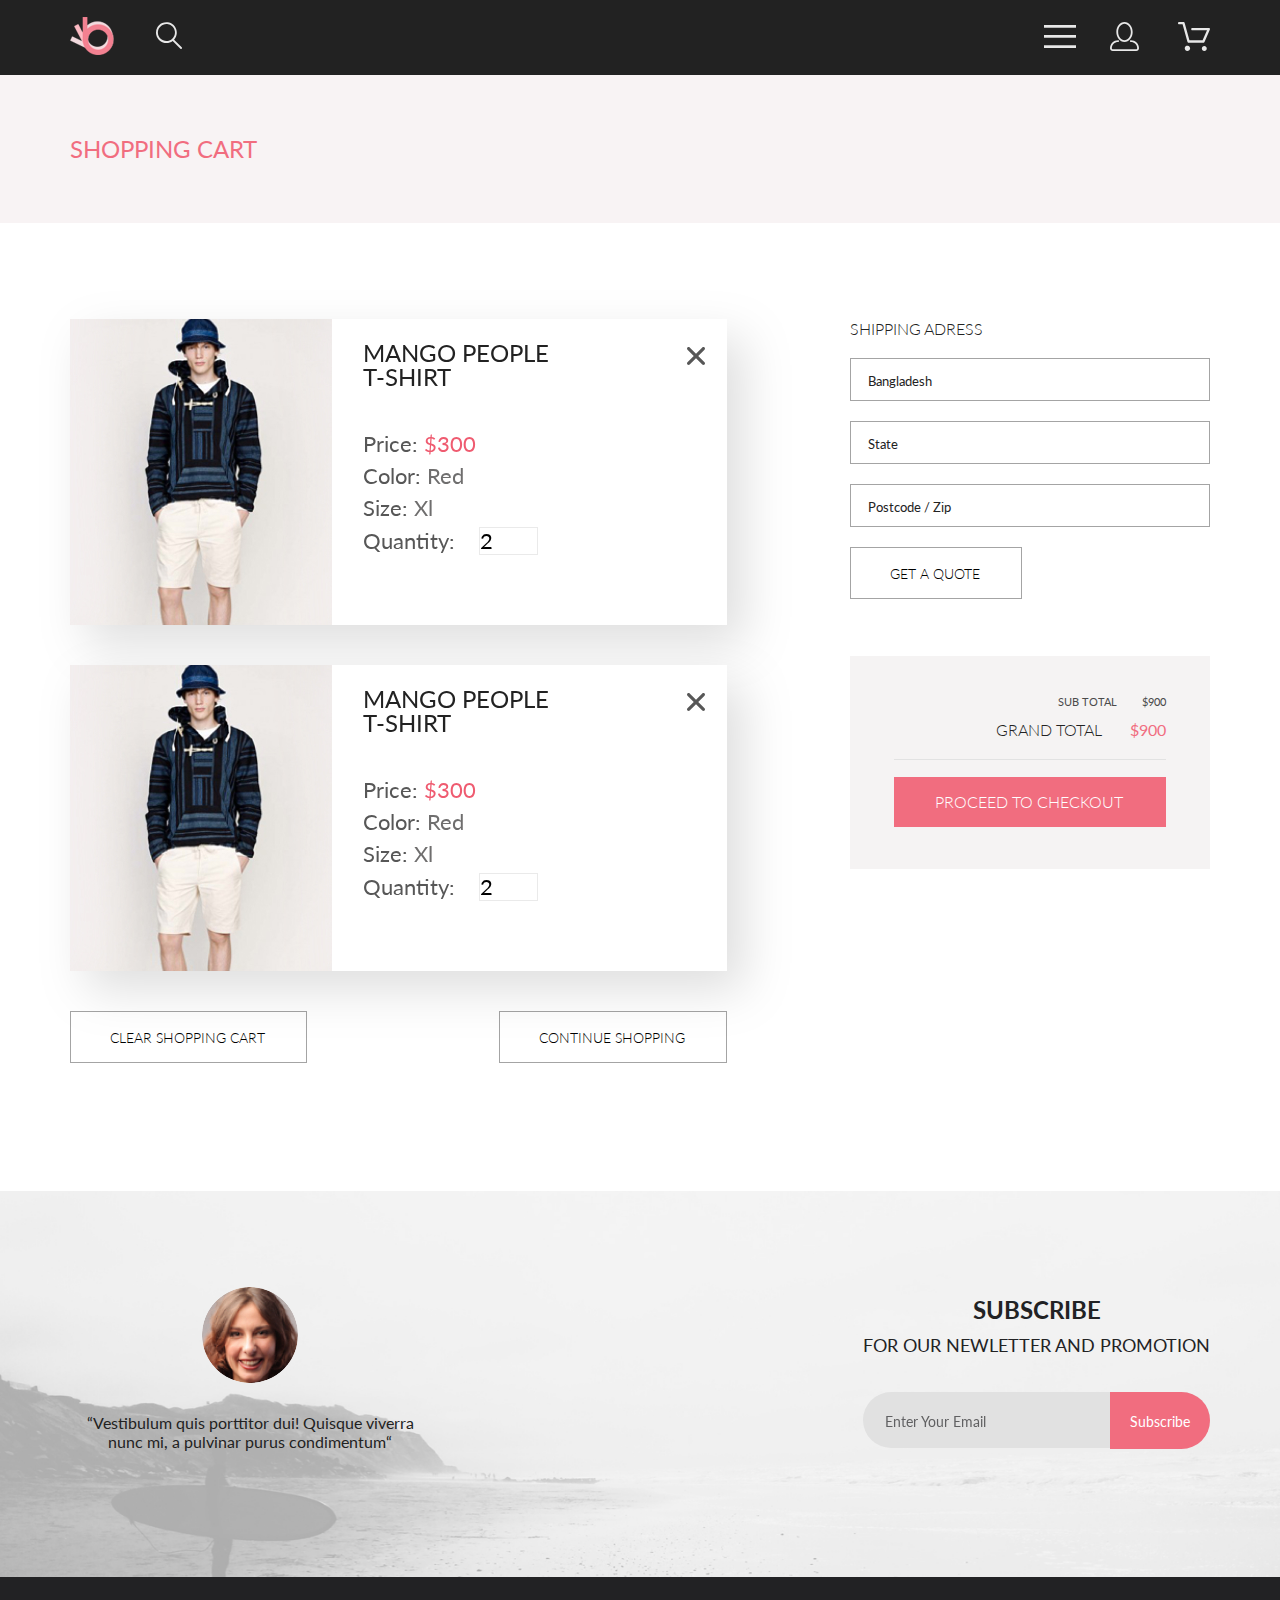
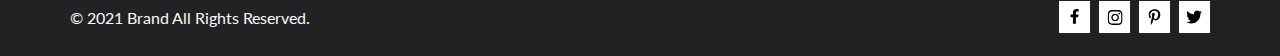
<file: cart.html>
<!DOCTYPE html>
<html lang="en">

<head>
    <meta charset="UTF-8">
    <meta name="viewport" content="width=device-width, initial-scale=1.0">
    <title>Catalog</title>
    <link rel="preconnect" href="https://fonts.gstatic.com">
    <link href="https://fonts.googleapis.com/css2?family=Lato:wght@300;400;700;900&display=swap" rel="stylesheet">
    <link rel="stylesheet" href="css/style.min.css">
</head>

<body>
    <header class="header center">
        <div class="header__left">
            <a href="index.html">
                <img src="images/logo.svg" alt="logo">
            </a>
            <a href="#">
                <img class="header__search" src="images/search.svg" alt="search">
            </a>
        </div>
        <div class="header__right">
            <input id="switcher" type="checkbox">
            <label for="switcher">
                <img src="images/menu.svg" alt="menu">
            </label>
            <nav class="drop">
                <div class="header__box header__box_nav">
                    <a href="registration.html" class="header__account"><svg width="29" height="29" viewBox="0 0 29 29"
                            fill="none" xmlns="http://www.w3.org/2000/svg">
                            <path
                                d="M14.5 19.937C19 19.937 22.656 15.464 22.656 9.968C22.656 4.472 19 0 14.5 0C13.3631 0.0217413 12.2463 0.303398 11.2351 0.823397C10.2239 1.34339 9.34507 2.08794 8.66602 3C7.12663 4.99573 6.30819 7.45381 6.34399 9.974C6.34399 15.465 10 19.937 14.5 19.937ZM14.5 1.813C18 1.813 20.844 5.472 20.844 9.969C20.844 14.466 17.998 18.125 14.5 18.125C11.002 18.125 8.15603 14.465 8.15503 9.969C8.15403 5.473 11 1.813 14.5 1.813ZM20.844 18.125C20.6036 18.125 20.373 18.2205 20.203 18.3905C20.033 18.5605 19.9375 18.7911 19.9375 19.0315C19.9375 19.2719 20.033 19.5025 20.203 19.6725C20.373 19.8425 20.6036 19.938 20.844 19.938C22.526 19.9399 24.1386 20.6088 25.3279 21.7982C26.5172 22.9875 27.1861 24.6 27.188 26.282C27.1875 26.5221 27.0918 26.7523 26.922 26.9221C26.7522 27.0918 26.5221 27.1875 26.282 27.188H2.71997C2.47985 27.1875 2.24975 27.0918 2.07996 26.9221C1.91016 26.7523 1.81449 26.5221 1.81396 26.282C1.81608 24.6001 2.48517 22.9877 3.67444 21.7985C4.86371 20.6092 6.47608 19.9401 8.15796 19.938C8.39824 19.938 8.62868 19.8425 8.79858 19.6726C8.96849 19.5027 9.06396 19.2723 9.06396 19.032C9.06396 18.7917 8.96849 18.5613 8.79858 18.3914C8.62868 18.2215 8.39824 18.126 8.15796 18.126C5.99541 18.1279 3.92201 18.9875 2.39258 20.5164C0.863144 22.0453 0.00264777 24.1185 0 26.281C0.000794067 27.0019 0.287502 27.693 0.797241 28.2027C1.30698 28.7125 1.99811 28.9992 2.71899 29H26.282C27.0027 28.9989 27.6936 28.7121 28.2031 28.2024C28.7126 27.6927 28.9992 27.0017 29 26.281C28.9974 24.1187 28.1372 22.0457 26.6083 20.5168C25.0793 18.9878 23.0063 18.1276 20.844 18.125Z"
                                fill="#E8E8E8" />
                        </svg>
                    </a>
                    <a href="cart.html" class="header__cart">
                        <svg width="33" height="29" viewBox="0 0 33 29" fill="none" xmlns="http://www.w3.org/2000/svg">
                            <path
                                d="M27.199 29C26.5512 28.9738 25.9396 28.6948 25.4952 28.2227C25.0509 27.7506 24.8094 27.1232 24.8225 26.475C24.8356 25.8269 25.1023 25.2097 25.5653 24.7559C26.0283 24.3022 26.6508 24.048 27.2991 24.048C27.9474 24.048 28.5697 24.3022 29.0327 24.7559C29.4957 25.2097 29.7624 25.8269 29.7755 26.475C29.7886 27.1232 29.5471 27.7506 29.1028 28.2227C28.6585 28.6948 28.0468 28.9738 27.399 29H27.199ZM7.75098 26.32C7.75098 25.79 7.90815 25.2718 8.20264 24.8311C8.49712 24.3904 8.91569 24.0469 9.4054 23.844C9.8951 23.6412 10.434 23.5881 10.9539 23.6915C11.4737 23.7949 11.9512 24.0502 12.326 24.425C12.7009 24.7998 12.9562 25.2773 13.0596 25.7972C13.163 26.317 13.1098 26.8559 12.907 27.3456C12.7041 27.8353 12.3606 28.2539 11.9199 28.5483C11.4792 28.8428 10.9611 29 10.431 29C10.0789 29.0003 9.73017 28.9311 9.40479 28.7966C9.0794 28.662 8.78374 28.4646 8.53467 28.2158C8.28559 27.9669 8.08805 27.6713 7.95325 27.3461C7.81844 27.0208 7.74902 26.6721 7.74902 26.32H7.75098ZM11.551 20.686C11.2916 20.6868 11.039 20.6024 10.8322 20.4457C10.6253 20.2891 10.4756 20.0689 10.406 19.819L5.573 2.36401H2.18005C1.86657 2.36401 1.56591 2.23947 1.34424 2.01781C1.12257 1.79614 0.998047 1.49549 0.998047 1.18201C0.998047 0.868519 1.12257 0.567873 1.34424 0.346205C1.56591 0.124537 1.86657 5.81268e-06 2.18005 5.81268e-06H6.46106C6.72055 -0.00080736 6.97309 0.0837201 7.17981 0.240568C7.38653 0.397416 7.53589 0.617884 7.60498 0.868006L12.438 18.323H25.616L29.999 8.27501H15.399C15.2409 8.27961 15.0834 8.25242 14.9359 8.19507C14.7884 8.13771 14.6539 8.05134 14.5404 7.94108C14.4269 7.83082 14.3366 7.69891 14.275 7.55315C14.2134 7.40739 14.1816 7.25075 14.1816 7.0925C14.1816 6.93426 14.2134 6.77762 14.275 6.63186C14.3366 6.4861 14.4269 6.35419 14.5404 6.24393C14.6539 6.13367 14.7884 6.0473 14.9359 5.98994C15.0834 5.93259 15.2409 5.90541 15.399 5.91001H31.812C32.0077 5.90996 32.2003 5.95866 32.3724 6.05172C32.5446 6.14478 32.6908 6.27926 32.798 6.44301C32.9058 6.60729 32.9714 6.79569 32.9889 6.99145C33.0063 7.18721 32.9752 7.38424 32.8981 7.565L27.493 19.977C27.4007 20.1876 27.249 20.3668 27.0565 20.4927C26.864 20.6186 26.6391 20.6858 26.4091 20.686H11.551Z"
                                fill="#E8E8E8" />
                        </svg>
                    </a>
                </div>
                <span class="drop__name">MENU</span>
                <div class="drop__box">
                    <a href="catalog.html" class="drop__heading">MAN</a>
                    <ul class="drop__ul">
                        <li><a href="#" class="drop__link">Accessories</a></li>
                        <li><a href="#" class="drop__link">Bags</a></li>
                        <li><a href="#" class="drop__link">Denim</a></li>
                        <li><a href="#" class="drop__link">T-Shirts</a></li>
                    </ul>
                    <a href="catalog.html" class="drop__heading">WOMAN</a>
                    <ul class="drop__ul">
                        <li><a href="#" class="drop__link">Accessories</a></li>
                        <li><a href="#" class="drop__link">Jackets & Coats</a></li>
                        <li><a href="#" class="drop__link">Polos</a></li>
                        <li><a href="#" class="drop__link">T-Shirts</a></li>
                        <li><a href="#" class="drop__link">Shirts</a></li>
                    </ul>
                    <a href="catalog.html" class="drop__heading">KIDS</a>
                    <ul class="drop__ul">
                        <li><a href="#" class="drop__link">Accessories</a></li>
                        <li><a href="#" class="drop__link">Jackets & Coats</a></li>
                        <li><a href="#" class="drop__link">Polos</a></li>
                        <li><a href="#" class="drop__link">T-Shirts</a></li>
                        <li><a href="#" class="drop__link">Shirts</a></li>
                        <li><a href="#" class="drop__link">Bags</a></li>
                    </ul>
                </div>
            </nav>
            <div class="header__box">
                <a href="registration.html" class="header__account"><svg width="29" height="29" viewBox="0 0 29 29"
                        fill="none" xmlns="http://www.w3.org/2000/svg">
                        <path
                            d="M14.5 19.937C19 19.937 22.656 15.464 22.656 9.968C22.656 4.472 19 0 14.5 0C13.3631 0.0217413 12.2463 0.303398 11.2351 0.823397C10.2239 1.34339 9.34507 2.08794 8.66602 3C7.12663 4.99573 6.30819 7.45381 6.34399 9.974C6.34399 15.465 10 19.937 14.5 19.937ZM14.5 1.813C18 1.813 20.844 5.472 20.844 9.969C20.844 14.466 17.998 18.125 14.5 18.125C11.002 18.125 8.15603 14.465 8.15503 9.969C8.15403 5.473 11 1.813 14.5 1.813ZM20.844 18.125C20.6036 18.125 20.373 18.2205 20.203 18.3905C20.033 18.5605 19.9375 18.7911 19.9375 19.0315C19.9375 19.2719 20.033 19.5025 20.203 19.6725C20.373 19.8425 20.6036 19.938 20.844 19.938C22.526 19.9399 24.1386 20.6088 25.3279 21.7982C26.5172 22.9875 27.1861 24.6 27.188 26.282C27.1875 26.5221 27.0918 26.7523 26.922 26.9221C26.7522 27.0918 26.5221 27.1875 26.282 27.188H2.71997C2.47985 27.1875 2.24975 27.0918 2.07996 26.9221C1.91016 26.7523 1.81449 26.5221 1.81396 26.282C1.81608 24.6001 2.48517 22.9877 3.67444 21.7985C4.86371 20.6092 6.47608 19.9401 8.15796 19.938C8.39824 19.938 8.62868 19.8425 8.79858 19.6726C8.96849 19.5027 9.06396 19.2723 9.06396 19.032C9.06396 18.7917 8.96849 18.5613 8.79858 18.3914C8.62868 18.2215 8.39824 18.126 8.15796 18.126C5.99541 18.1279 3.92201 18.9875 2.39258 20.5164C0.863144 22.0453 0.00264777 24.1185 0 26.281C0.000794067 27.0019 0.287502 27.693 0.797241 28.2027C1.30698 28.7125 1.99811 28.9992 2.71899 29H26.282C27.0027 28.9989 27.6936 28.7121 28.2031 28.2024C28.7126 27.6927 28.9992 27.0017 29 26.281C28.9974 24.1187 28.1372 22.0457 26.6083 20.5168C25.0793 18.9878 23.0063 18.1276 20.844 18.125Z"
                            fill="#E8E8E8" />
                    </svg>
                </a>
                <a href="cart.html" class="header__cart">
                    <svg width="33" height="29" viewBox="0 0 33 29" fill="none" xmlns="http://www.w3.org/2000/svg">
                        <path
                            d="M27.199 29C26.5512 28.9738 25.9396 28.6948 25.4952 28.2227C25.0509 27.7506 24.8094 27.1232 24.8225 26.475C24.8356 25.8269 25.1023 25.2097 25.5653 24.7559C26.0283 24.3022 26.6508 24.048 27.2991 24.048C27.9474 24.048 28.5697 24.3022 29.0327 24.7559C29.4957 25.2097 29.7624 25.8269 29.7755 26.475C29.7886 27.1232 29.5471 27.7506 29.1028 28.2227C28.6585 28.6948 28.0468 28.9738 27.399 29H27.199ZM7.75098 26.32C7.75098 25.79 7.90815 25.2718 8.20264 24.8311C8.49712 24.3904 8.91569 24.0469 9.4054 23.844C9.8951 23.6412 10.434 23.5881 10.9539 23.6915C11.4737 23.7949 11.9512 24.0502 12.326 24.425C12.7009 24.7998 12.9562 25.2773 13.0596 25.7972C13.163 26.317 13.1098 26.8559 12.907 27.3456C12.7041 27.8353 12.3606 28.2539 11.9199 28.5483C11.4792 28.8428 10.9611 29 10.431 29C10.0789 29.0003 9.73017 28.9311 9.40479 28.7966C9.0794 28.662 8.78374 28.4646 8.53467 28.2158C8.28559 27.9669 8.08805 27.6713 7.95325 27.3461C7.81844 27.0208 7.74902 26.6721 7.74902 26.32H7.75098ZM11.551 20.686C11.2916 20.6868 11.039 20.6024 10.8322 20.4457C10.6253 20.2891 10.4756 20.0689 10.406 19.819L5.573 2.36401H2.18005C1.86657 2.36401 1.56591 2.23947 1.34424 2.01781C1.12257 1.79614 0.998047 1.49549 0.998047 1.18201C0.998047 0.868519 1.12257 0.567873 1.34424 0.346205C1.56591 0.124537 1.86657 5.81268e-06 2.18005 5.81268e-06H6.46106C6.72055 -0.00080736 6.97309 0.0837201 7.17981 0.240568C7.38653 0.397416 7.53589 0.617884 7.60498 0.868006L12.438 18.323H25.616L29.999 8.27501H15.399C15.2409 8.27961 15.0834 8.25242 14.9359 8.19507C14.7884 8.13771 14.6539 8.05134 14.5404 7.94108C14.4269 7.83082 14.3366 7.69891 14.275 7.55315C14.2134 7.40739 14.1816 7.25075 14.1816 7.0925C14.1816 6.93426 14.2134 6.77762 14.275 6.63186C14.3366 6.4861 14.4269 6.35419 14.5404 6.24393C14.6539 6.13367 14.7884 6.0473 14.9359 5.98994C15.0834 5.93259 15.2409 5.90541 15.399 5.91001H31.812C32.0077 5.90996 32.2003 5.95866 32.3724 6.05172C32.5446 6.14478 32.6908 6.27926 32.798 6.44301C32.9058 6.60729 32.9714 6.79569 32.9889 6.99145C33.0063 7.18721 32.9752 7.38424 32.8981 7.565L27.493 19.977C27.4007 20.1876 27.249 20.3668 27.0565 20.4927C26.864 20.6186 26.6391 20.6858 26.4091 20.686H11.551Z"
                            fill="#E8E8E8" />
                    </svg>
                </a>
            </div>
        </div>
    </header>
    <section class="top center">
        <h2 class="top__title">
            SHOPPING CART
        </h2>
    </section>
    <div class="cart-content center">
        <div class="cart-product">
            <div class="cart cart_mb">
                <img class="cart__img" src="images/shopping-cart_1.jpg" alt="">
                <div class="cart__content">
                    <a href="product.html" class="cart__heading">
                        MANGO PEOPLE T-SHIRT
                    </a>
                    <p class="cart__text cart__price">
                        Price: <span>$300</span>
                    </p>
                    <p class="cart__text">Color: <span>Red</span></p>
                    <p class="cart__text">Size: <span>Xl</span></p>
                    <p class="cart__text">Quantity:<input type="number" min="1" max="5" value="2">
                    </p>
                </div>
                <button class="cart__close">
                    <img src="images/close.svg" alt="">
                </button>
            </div>
            <div class="cart cart_mb">
                <img class="cart__img" src="images/shopping-cart_1.jpg" alt="">
                <div class="cart__content">
                    <a href="product.html" class="cart__heading">
                        MANGO PEOPLE T-SHIRT
                    </a>
                    <p class="cart__text cart__price">
                        Price: <span>$300</span>
                    </p>
                    <p class="cart__text">Color: <span>Red</span></p>
                    <p class="cart__text">Size: <span>Xl</span></p>
                    <p class="cart__text">Quantity:<input type="number" min="1" max="5" value="2">
                    </p>
                </div>
                <button class="cart__close">
                    <img src="images/close.svg" alt="">
                </button>
            </div>
            <div class="cart-buttons">
                <button class="cart__btn transparent-btn">
                    CLEAR SHOPPING CART
                </button>
                <a href="#" class="cart__btn transparent-btn">
                    CONTINUE SHOPPING
                </a>
            </div>
        </div>
        <div class="shipping">
            <form class="shipping__form">
                <div class="shipping__heading">
                    SHIPPING ADRESS
                </div>
                <input type="text" class="shipping__input input" placeholder="Bangladesh">
                <input type="text" class="shipping__input input" placeholder="State">
                <input type="text" class="shipping__input input" placeholder="Postcode / Zip">
                <button class="shipping__btn transparent-btn">GET A QUOTE</button>
            </form>
            <div class="total">
                <div class="total__subheading">
                    SUB TOTAL <span>$900</span>
                </div>
                <div class="total__heading">
                    GRAND TOTAL <span class="total__heading-color">$900</span>
                </div>
                <div class="total__btn background-btn">
                    PROCEED TO CHECKOUT
                </div>
            </div>
        </div>
    </div>

    <section class="promotion center" style="background-image: url(images/promotion-bg.jpg);">
        <div class="promotion__inner center">
            <div class="promotion-left">
                <div class="promotion-left__img">
                    <img src="images/promotion-left.jpg" alt="">
                </div>
                <div class="promotion-left-text">
                    “Vestibulum quis porttitor dui! Quisque viverra nunc mi, a pulvinar purus condimentum“
                </div>
            </div>
            <div class="promotion-right">
                <h3 class="promotion-right__title">
                    SUBSCRIBE
                </h3>
                <p class="promotion-right__text">
                    FOR OUR NEWLETTER AND PROMOTION
                </p>
                <form class="promotion-right__form promotion-form">
                    <input type="email" class="promotion-form__input" placeholder="Enter Your Email" required>
                    <button class="promotion-form__btn">
                        Subscribe
                    </button>
                </form>
            </div>
        </div>

    </section>
    <footer class="footer center">
        <div class="footer__inner">
            <div class="footer-copy">
                &copy; 2021 Brand All Rights Reserved.
            </div>
            <div class="footer-social">
                <a href="#" class="footer-social__link">
                    <svg width="11" height="16" viewBox="0 0 11 16" fill="none" xmlns="http://www.w3.org/2000/svg">
                        <path
                            d="M9.08836 8.28L9.50686 5.61602H6.89022V3.88729C6.89022 3.15847 7.25574 2.44806 8.42765 2.44806H9.61722V0.179975C9.61722 0.179975 8.53772 0 7.50561 0C5.35073 0 3.9422 1.27593 3.9422 3.5857V5.61602H1.54688V8.28H3.9422V14.72H6.89022V8.28H9.08836Z"
                            fill="black" />
                    </svg>
                </a>
                <a href="#" class="footer-social__link">
                    <svg width="16" height="17" viewBox="0 0 16 17" fill="none" xmlns="http://www.w3.org/2000/svg">
                        <g clip-path="url(#clip0)">
                            <path
                                d="M8.13897 4.68159C6.02383 4.68159 4.31774 6.38491 4.31774 8.49663C4.31774 10.6083 6.02383 12.3117 8.13897 12.3117C10.2541 12.3117 11.9602 10.6083 11.9602 8.49663C11.9602 6.38491 10.2541 4.68159 8.13897 4.68159ZM8.13897 10.9769C6.77211 10.9769 5.65467 9.8646 5.65467 8.49663C5.65467 7.12866 6.76878 6.01636 8.13897 6.01636C9.50915 6.01636 10.6233 7.12866 10.6233 8.49663C10.6233 9.8646 9.50583 10.9769 8.13897 10.9769ZM13.0078 4.52554C13.0078 5.02026 12.6087 5.41538 12.1165 5.41538C11.621 5.41538 11.2252 5.01694 11.2252 4.52554C11.2252 4.03413 11.6243 3.63569 12.1165 3.63569C12.6087 3.63569 13.0078 4.03413 13.0078 4.52554ZM15.5386 5.42866C15.4821 4.23667 15.2094 3.18081 14.3347 2.31089C13.4634 1.44097 12.4058 1.1687 11.2119 1.10894C9.9814 1.03921 6.29321 1.03921 5.0627 1.10894C3.8721 1.16538 2.81453 1.43765 1.93987 2.30757C1.06522 3.17749 0.795836 4.23335 0.735973 5.42534C0.666134 6.65386 0.666134 10.3361 0.735973 11.5646C0.79251 12.7566 1.06522 13.8124 1.93987 14.6824C2.81453 15.5523 3.86878 15.8246 5.0627 15.8843C6.29321 15.9541 9.9814 15.9541 11.2119 15.8843C12.4058 15.8279 13.4634 15.5556 14.3347 14.6824C15.2061 13.8124 15.4788 12.7566 15.5386 11.5646C15.6085 10.3361 15.6085 6.65718 15.5386 5.42866ZM13.949 12.8828C13.6895 13.5335 13.1874 14.0349 12.5322 14.2972C11.5511 14.6857 9.22314 14.596 8.13897 14.596C7.05479 14.596 4.72348 14.6824 3.74573 14.2972C3.09389 14.0382 2.59171 13.5369 2.32898 12.8828C1.93987 11.9033 2.02967 9.57905 2.02967 8.49663C2.02967 7.41421 1.9432 5.08667 2.32898 4.1105C2.58838 3.45972 3.09056 2.95835 3.74573 2.69604C4.7268 2.30757 7.05479 2.39722 8.13897 2.39722C9.22314 2.39722 11.5545 2.31089 12.5322 2.69604C13.184 2.95503 13.6862 3.4564 13.949 4.1105C14.3381 5.08999 14.2483 7.41421 14.2483 8.49663C14.2483 9.57905 14.3381 11.9066 13.949 12.8828Z"
                                fill="black" />
                        </g>
                        <defs>
                            <clipPath id="clip0">
                                <rect width="14.8991" height="17" fill="white" transform="translate(0.685547)" />
                            </clipPath>
                        </defs>
                    </svg>
                </a>
                <a href="#" class="footer-social__link">
                    <svg width="13" height="16" viewBox="0 0 13 16" fill="none" xmlns="http://www.w3.org/2000/svg">
                        <g clip-path="url(#clip0)">
                            <path
                                d="M6.74032 0.203125C3.55564 0.203125 0.408203 2.34063 0.408203 5.8C0.408203 8 1.63738 9.25 2.38233 9.25C2.68963 9.25 2.86655 8.3875 2.86655 8.14375C2.86655 7.85313 2.13091 7.23438 2.13091 6.025C2.13091 3.5125 4.03055 1.73125 6.4889 1.73125C8.60271 1.73125 10.1671 2.94062 10.1671 5.1625C10.1671 6.82187 9.50597 9.93437 7.36422 9.93437C6.59133 9.93437 5.93018 9.37187 5.93018 8.56563C5.93018 7.38438 6.74963 6.24062 6.74963 5.02187C6.74963 2.95312 3.835 3.32812 3.835 5.82812C3.835 6.35313 3.90018 6.93437 4.13298 7.4125C3.70463 9.26875 2.82931 12.0344 2.82931 13.9469C2.82931 14.5375 2.91311 15.1188 2.96899 15.7094C3.07452 15.8281 3.02175 15.8156 3.18316 15.7563C4.74757 13.6 4.69169 13.1781 5.3994 10.3562C5.78119 11.0875 6.76826 11.4812 7.55046 11.4812C10.8469 11.4812 12.3275 8.24688 12.3275 5.33125C12.3275 2.22813 9.66427 0.203125 6.74032 0.203125Z"
                                fill="black" />
                        </g>
                        <defs>
                            <clipPath id="clip0">
                                <rect width="11.9193" height="16" fill="white" transform="translate(0.408203)" />
                            </clipPath>
                        </defs>
                    </svg>
                </a>
                <a href="#" class="footer-social__link">
                    <svg width="17" height="16" viewBox="0 0 17 16" fill="none" xmlns="http://www.w3.org/2000/svg">
                        <g clip-path="url(#clip0)">
                            <path
                                d="M14.417 4.74052C14.427 4.88264 14.427 5.0248 14.427 5.16692C14.427 9.50192 11.1498 14.4969 5.15986 14.4969C3.31448 14.4969 1.60022 13.9588 0.158203 13.0248C0.420396 13.0552 0.67247 13.0654 0.944752 13.0654C2.46741 13.0654 3.8691 12.5476 4.98843 11.6644C3.5565 11.6339 2.3565 10.6898 1.94305 9.39027C2.14475 9.4207 2.34642 9.44102 2.5582 9.44102C2.85063 9.44102 3.14308 9.40039 3.41533 9.32936C1.92291 9.02477 0.803551 7.70498 0.803551 6.11108V6.07048C1.23715 6.31414 1.74139 6.46642 2.2758 6.4867C1.39849 5.89786 0.823727 4.8928 0.823727 3.75573C0.823727 3.14661 0.985041 2.58823 1.26741 2.10092C2.87077 4.09077 5.28086 5.39023 7.98334 5.53239C7.93293 5.28873 7.90266 5.03495 7.90266 4.78114C7.90266 2.97402 9.35477 1.50195 11.1598 1.50195C12.0976 1.50195 12.9446 1.89789 13.5396 2.53748C14.2757 2.39536 14.9816 2.12123 15.6068 1.74561C15.3648 2.50705 14.8505 3.14664 14.1749 3.5527C14.8304 3.48167 15.4657 3.29889 16.0505 3.04511C15.6069 3.69483 15.0522 4.27348 14.417 4.74052Z"
                                fill="black" />
                        </g>
                        <defs>
                            <clipPath id="clip0">
                                <rect width="15.8924" height="16" fill="white" transform="translate(0.158203)" />
                            </clipPath>
                        </defs>
                    </svg>
                </a>
            </div>
        </div>
    </footer>

    <script src="https://code.jquery.com/jquery-3.5.1.min.js"></script>
    <script src="js/main.js"></script>
</body>

</html>
</file>
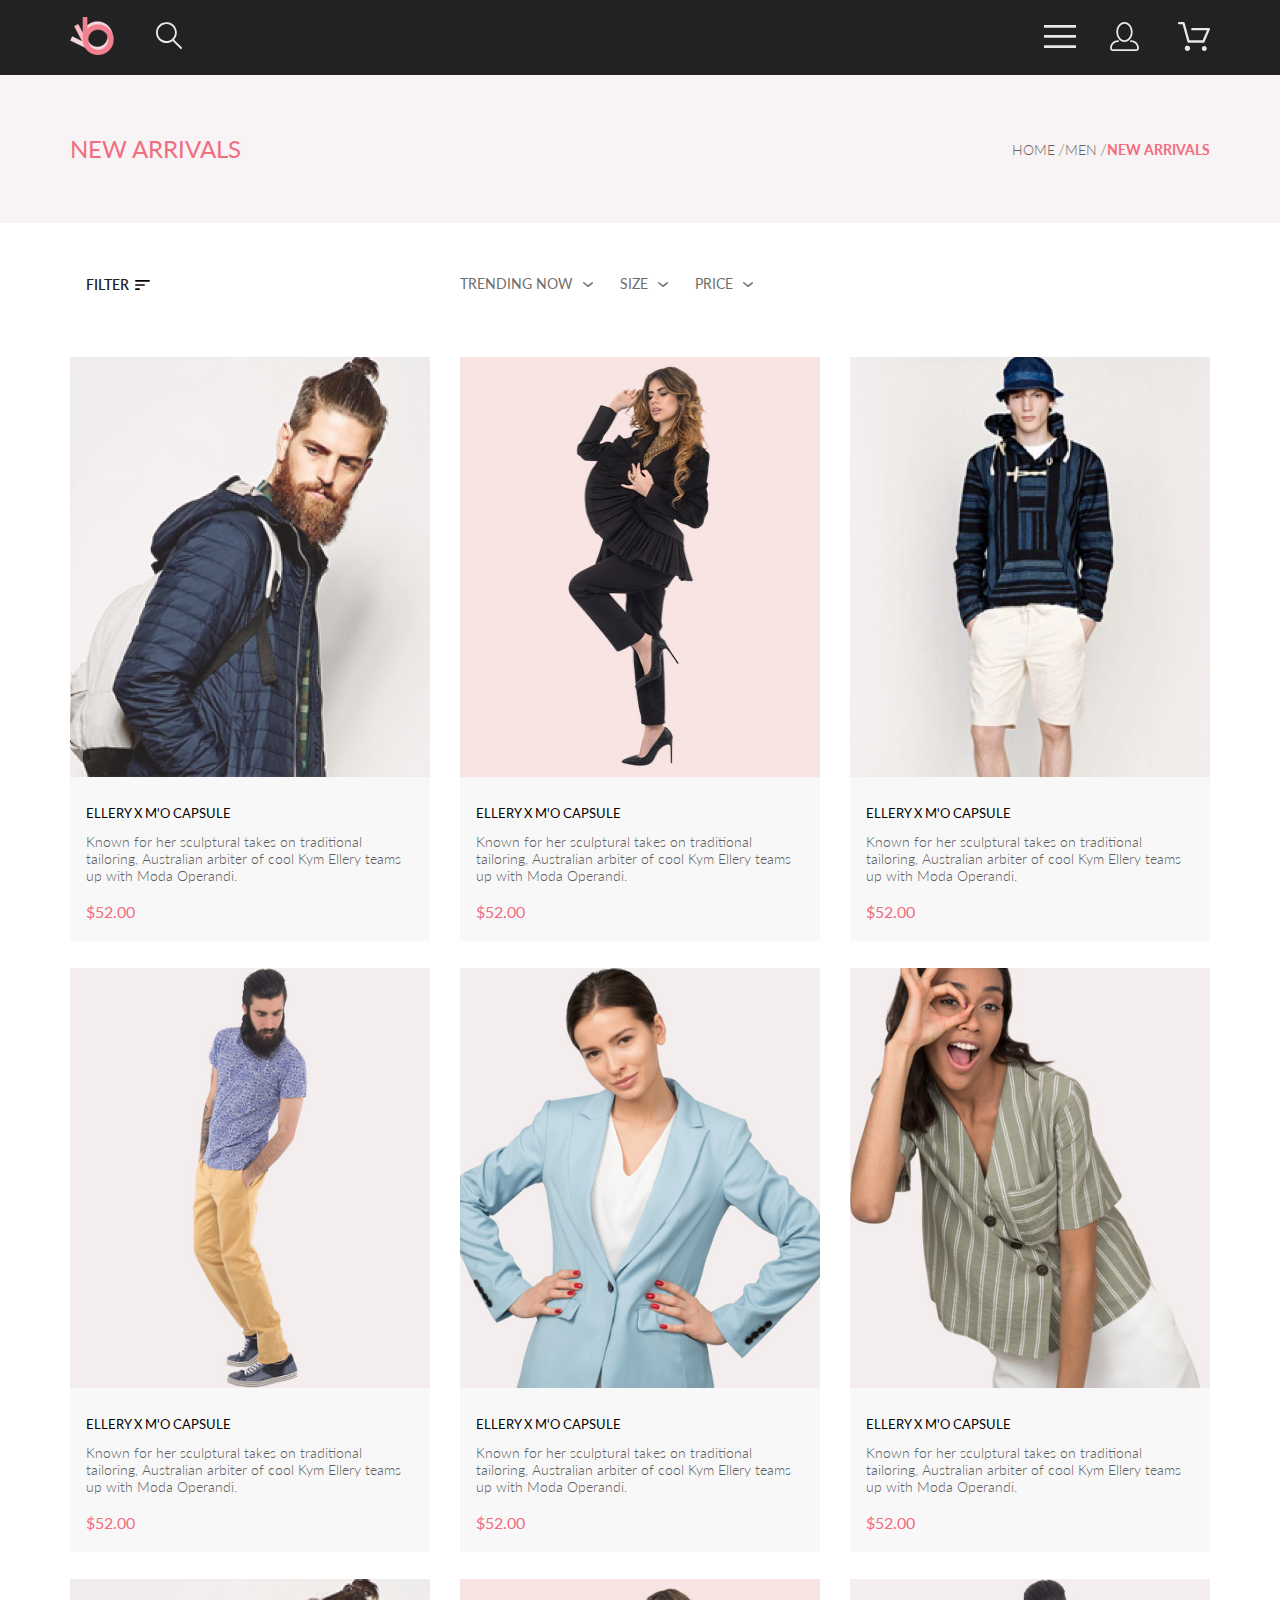
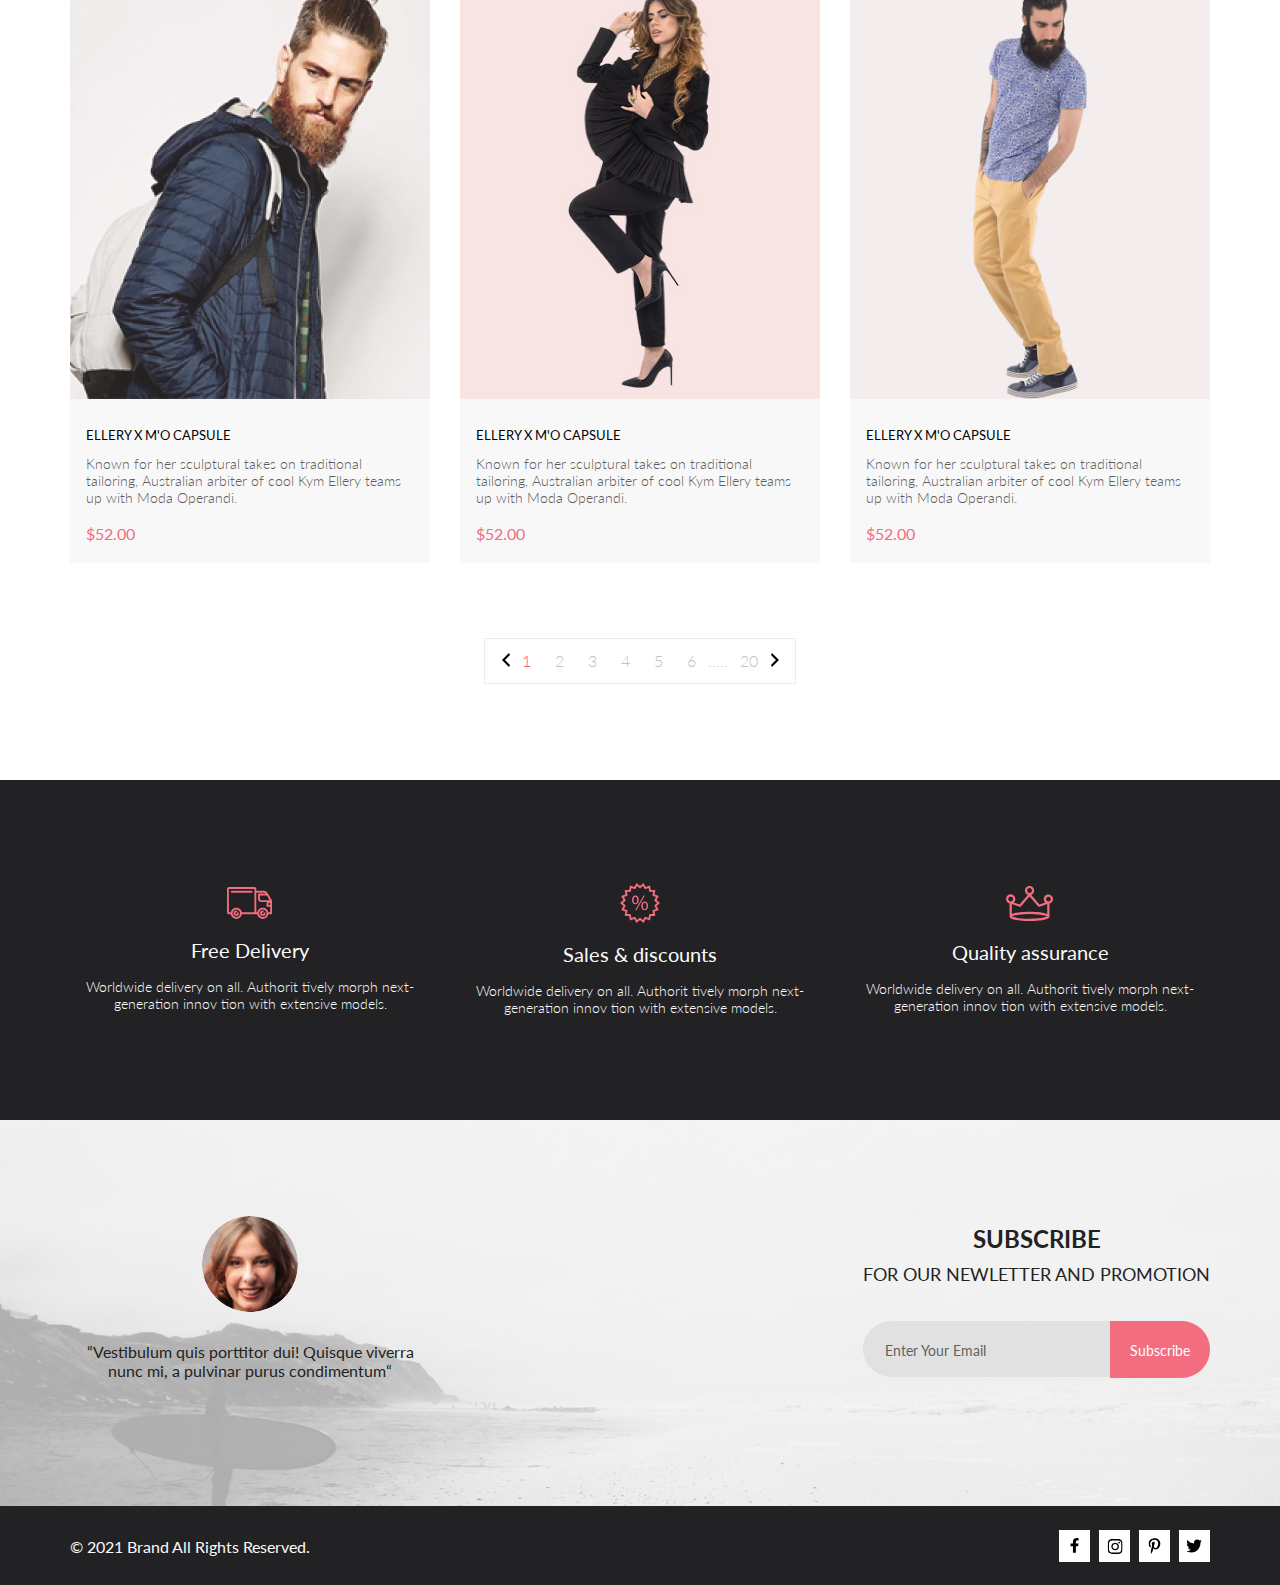
<file: catalog.html>
<!DOCTYPE html>
<html lang="en">

<head>
    <meta charset="UTF-8">
    <meta name="viewport" content="width=device-width, initial-scale=1.0">
    <title>Catalog</title>
    <link rel="preconnect" href="https://fonts.gstatic.com">
    <link href="https://fonts.googleapis.com/css2?family=Lato:wght@300;400;700;900&display=swap" rel="stylesheet">
    <link rel="stylesheet" href="css/style.min.css">
</head>

<body>
    <header class="header center">
        <div class="header__left">
            <a href="index.html">
                <img src="images/logo.svg" alt="logo">
            </a>
            <a href="#">
                <img class="header__search" src="images/search.svg" alt="search">
            </a>
        </div>
        <div class="header__right">
            <input id="switcher" type="checkbox">
            <label for="switcher">
                <img src="images/menu.svg" alt="menu">
            </label>
            <nav class="drop">
                <div class="header__box header__box_nav">
                    <a href="registration.html" class="header__account"><svg width="29" height="29" viewBox="0 0 29 29"
                            fill="none" xmlns="http://www.w3.org/2000/svg">
                            <path
                                d="M14.5 19.937C19 19.937 22.656 15.464 22.656 9.968C22.656 4.472 19 0 14.5 0C13.3631 0.0217413 12.2463 0.303398 11.2351 0.823397C10.2239 1.34339 9.34507 2.08794 8.66602 3C7.12663 4.99573 6.30819 7.45381 6.34399 9.974C6.34399 15.465 10 19.937 14.5 19.937ZM14.5 1.813C18 1.813 20.844 5.472 20.844 9.969C20.844 14.466 17.998 18.125 14.5 18.125C11.002 18.125 8.15603 14.465 8.15503 9.969C8.15403 5.473 11 1.813 14.5 1.813ZM20.844 18.125C20.6036 18.125 20.373 18.2205 20.203 18.3905C20.033 18.5605 19.9375 18.7911 19.9375 19.0315C19.9375 19.2719 20.033 19.5025 20.203 19.6725C20.373 19.8425 20.6036 19.938 20.844 19.938C22.526 19.9399 24.1386 20.6088 25.3279 21.7982C26.5172 22.9875 27.1861 24.6 27.188 26.282C27.1875 26.5221 27.0918 26.7523 26.922 26.9221C26.7522 27.0918 26.5221 27.1875 26.282 27.188H2.71997C2.47985 27.1875 2.24975 27.0918 2.07996 26.9221C1.91016 26.7523 1.81449 26.5221 1.81396 26.282C1.81608 24.6001 2.48517 22.9877 3.67444 21.7985C4.86371 20.6092 6.47608 19.9401 8.15796 19.938C8.39824 19.938 8.62868 19.8425 8.79858 19.6726C8.96849 19.5027 9.06396 19.2723 9.06396 19.032C9.06396 18.7917 8.96849 18.5613 8.79858 18.3914C8.62868 18.2215 8.39824 18.126 8.15796 18.126C5.99541 18.1279 3.92201 18.9875 2.39258 20.5164C0.863144 22.0453 0.00264777 24.1185 0 26.281C0.000794067 27.0019 0.287502 27.693 0.797241 28.2027C1.30698 28.7125 1.99811 28.9992 2.71899 29H26.282C27.0027 28.9989 27.6936 28.7121 28.2031 28.2024C28.7126 27.6927 28.9992 27.0017 29 26.281C28.9974 24.1187 28.1372 22.0457 26.6083 20.5168C25.0793 18.9878 23.0063 18.1276 20.844 18.125Z"
                                fill="#E8E8E8" />
                        </svg>
                    </a>
                    <a href="cart.html" class="header__cart">
                        <svg width="33" height="29" viewBox="0 0 33 29" fill="none" xmlns="http://www.w3.org/2000/svg">
                            <path
                                d="M27.199 29C26.5512 28.9738 25.9396 28.6948 25.4952 28.2227C25.0509 27.7506 24.8094 27.1232 24.8225 26.475C24.8356 25.8269 25.1023 25.2097 25.5653 24.7559C26.0283 24.3022 26.6508 24.048 27.2991 24.048C27.9474 24.048 28.5697 24.3022 29.0327 24.7559C29.4957 25.2097 29.7624 25.8269 29.7755 26.475C29.7886 27.1232 29.5471 27.7506 29.1028 28.2227C28.6585 28.6948 28.0468 28.9738 27.399 29H27.199ZM7.75098 26.32C7.75098 25.79 7.90815 25.2718 8.20264 24.8311C8.49712 24.3904 8.91569 24.0469 9.4054 23.844C9.8951 23.6412 10.434 23.5881 10.9539 23.6915C11.4737 23.7949 11.9512 24.0502 12.326 24.425C12.7009 24.7998 12.9562 25.2773 13.0596 25.7972C13.163 26.317 13.1098 26.8559 12.907 27.3456C12.7041 27.8353 12.3606 28.2539 11.9199 28.5483C11.4792 28.8428 10.9611 29 10.431 29C10.0789 29.0003 9.73017 28.9311 9.40479 28.7966C9.0794 28.662 8.78374 28.4646 8.53467 28.2158C8.28559 27.9669 8.08805 27.6713 7.95325 27.3461C7.81844 27.0208 7.74902 26.6721 7.74902 26.32H7.75098ZM11.551 20.686C11.2916 20.6868 11.039 20.6024 10.8322 20.4457C10.6253 20.2891 10.4756 20.0689 10.406 19.819L5.573 2.36401H2.18005C1.86657 2.36401 1.56591 2.23947 1.34424 2.01781C1.12257 1.79614 0.998047 1.49549 0.998047 1.18201C0.998047 0.868519 1.12257 0.567873 1.34424 0.346205C1.56591 0.124537 1.86657 5.81268e-06 2.18005 5.81268e-06H6.46106C6.72055 -0.00080736 6.97309 0.0837201 7.17981 0.240568C7.38653 0.397416 7.53589 0.617884 7.60498 0.868006L12.438 18.323H25.616L29.999 8.27501H15.399C15.2409 8.27961 15.0834 8.25242 14.9359 8.19507C14.7884 8.13771 14.6539 8.05134 14.5404 7.94108C14.4269 7.83082 14.3366 7.69891 14.275 7.55315C14.2134 7.40739 14.1816 7.25075 14.1816 7.0925C14.1816 6.93426 14.2134 6.77762 14.275 6.63186C14.3366 6.4861 14.4269 6.35419 14.5404 6.24393C14.6539 6.13367 14.7884 6.0473 14.9359 5.98994C15.0834 5.93259 15.2409 5.90541 15.399 5.91001H31.812C32.0077 5.90996 32.2003 5.95866 32.3724 6.05172C32.5446 6.14478 32.6908 6.27926 32.798 6.44301C32.9058 6.60729 32.9714 6.79569 32.9889 6.99145C33.0063 7.18721 32.9752 7.38424 32.8981 7.565L27.493 19.977C27.4007 20.1876 27.249 20.3668 27.0565 20.4927C26.864 20.6186 26.6391 20.6858 26.4091 20.686H11.551Z"
                                fill="#E8E8E8" />
                        </svg>
                    </a>
                </div>
                <span class="drop__name">MENU</span>
                <div class="drop__box">
                    <a href="catalog.html" class="drop__heading">MAN</a>
                    <ul class="drop__ul">
                        <li><a href="#" class="drop__link">Accessories</a></li>
                        <li><a href="#" class="drop__link">Bags</a></li>
                        <li><a href="#" class="drop__link">Denim</a></li>
                        <li><a href="#" class="drop__link">T-Shirts</a></li>
                    </ul>
                    <a href="catalog.html" class="drop__heading">WOMAN</a>
                    <ul class="drop__ul">
                        <li><a href="#" class="drop__link">Accessories</a></li>
                        <li><a href="#" class="drop__link">Jackets & Coats</a></li>
                        <li><a href="#" class="drop__link">Polos</a></li>
                        <li><a href="#" class="drop__link">T-Shirts</a></li>
                        <li><a href="#" class="drop__link">Shirts</a></li>
                    </ul>
                    <a href="catalog.html" class="drop__heading">KIDS</a>
                    <ul class="drop__ul">
                        <li><a href="#" class="drop__link">Accessories</a></li>
                        <li><a href="#" class="drop__link">Jackets & Coats</a></li>
                        <li><a href="#" class="drop__link">Polos</a></li>
                        <li><a href="#" class="drop__link">T-Shirts</a></li>
                        <li><a href="#" class="drop__link">Shirts</a></li>
                        <li><a href="#" class="drop__link">Bags</a></li>
                    </ul>
                </div>
            </nav>
            <div class="header__box">
                <a href="registration.html" class="header__account"><svg width="29" height="29" viewBox="0 0 29 29"
                        fill="none" xmlns="http://www.w3.org/2000/svg">
                        <path
                            d="M14.5 19.937C19 19.937 22.656 15.464 22.656 9.968C22.656 4.472 19 0 14.5 0C13.3631 0.0217413 12.2463 0.303398 11.2351 0.823397C10.2239 1.34339 9.34507 2.08794 8.66602 3C7.12663 4.99573 6.30819 7.45381 6.34399 9.974C6.34399 15.465 10 19.937 14.5 19.937ZM14.5 1.813C18 1.813 20.844 5.472 20.844 9.969C20.844 14.466 17.998 18.125 14.5 18.125C11.002 18.125 8.15603 14.465 8.15503 9.969C8.15403 5.473 11 1.813 14.5 1.813ZM20.844 18.125C20.6036 18.125 20.373 18.2205 20.203 18.3905C20.033 18.5605 19.9375 18.7911 19.9375 19.0315C19.9375 19.2719 20.033 19.5025 20.203 19.6725C20.373 19.8425 20.6036 19.938 20.844 19.938C22.526 19.9399 24.1386 20.6088 25.3279 21.7982C26.5172 22.9875 27.1861 24.6 27.188 26.282C27.1875 26.5221 27.0918 26.7523 26.922 26.9221C26.7522 27.0918 26.5221 27.1875 26.282 27.188H2.71997C2.47985 27.1875 2.24975 27.0918 2.07996 26.9221C1.91016 26.7523 1.81449 26.5221 1.81396 26.282C1.81608 24.6001 2.48517 22.9877 3.67444 21.7985C4.86371 20.6092 6.47608 19.9401 8.15796 19.938C8.39824 19.938 8.62868 19.8425 8.79858 19.6726C8.96849 19.5027 9.06396 19.2723 9.06396 19.032C9.06396 18.7917 8.96849 18.5613 8.79858 18.3914C8.62868 18.2215 8.39824 18.126 8.15796 18.126C5.99541 18.1279 3.92201 18.9875 2.39258 20.5164C0.863144 22.0453 0.00264777 24.1185 0 26.281C0.000794067 27.0019 0.287502 27.693 0.797241 28.2027C1.30698 28.7125 1.99811 28.9992 2.71899 29H26.282C27.0027 28.9989 27.6936 28.7121 28.2031 28.2024C28.7126 27.6927 28.9992 27.0017 29 26.281C28.9974 24.1187 28.1372 22.0457 26.6083 20.5168C25.0793 18.9878 23.0063 18.1276 20.844 18.125Z"
                            fill="#E8E8E8" />
                    </svg>
                </a>
                <a href="cart.html" class="header__cart">
                    <svg width="33" height="29" viewBox="0 0 33 29" fill="none" xmlns="http://www.w3.org/2000/svg">
                        <path
                            d="M27.199 29C26.5512 28.9738 25.9396 28.6948 25.4952 28.2227C25.0509 27.7506 24.8094 27.1232 24.8225 26.475C24.8356 25.8269 25.1023 25.2097 25.5653 24.7559C26.0283 24.3022 26.6508 24.048 27.2991 24.048C27.9474 24.048 28.5697 24.3022 29.0327 24.7559C29.4957 25.2097 29.7624 25.8269 29.7755 26.475C29.7886 27.1232 29.5471 27.7506 29.1028 28.2227C28.6585 28.6948 28.0468 28.9738 27.399 29H27.199ZM7.75098 26.32C7.75098 25.79 7.90815 25.2718 8.20264 24.8311C8.49712 24.3904 8.91569 24.0469 9.4054 23.844C9.8951 23.6412 10.434 23.5881 10.9539 23.6915C11.4737 23.7949 11.9512 24.0502 12.326 24.425C12.7009 24.7998 12.9562 25.2773 13.0596 25.7972C13.163 26.317 13.1098 26.8559 12.907 27.3456C12.7041 27.8353 12.3606 28.2539 11.9199 28.5483C11.4792 28.8428 10.9611 29 10.431 29C10.0789 29.0003 9.73017 28.9311 9.40479 28.7966C9.0794 28.662 8.78374 28.4646 8.53467 28.2158C8.28559 27.9669 8.08805 27.6713 7.95325 27.3461C7.81844 27.0208 7.74902 26.6721 7.74902 26.32H7.75098ZM11.551 20.686C11.2916 20.6868 11.039 20.6024 10.8322 20.4457C10.6253 20.2891 10.4756 20.0689 10.406 19.819L5.573 2.36401H2.18005C1.86657 2.36401 1.56591 2.23947 1.34424 2.01781C1.12257 1.79614 0.998047 1.49549 0.998047 1.18201C0.998047 0.868519 1.12257 0.567873 1.34424 0.346205C1.56591 0.124537 1.86657 5.81268e-06 2.18005 5.81268e-06H6.46106C6.72055 -0.00080736 6.97309 0.0837201 7.17981 0.240568C7.38653 0.397416 7.53589 0.617884 7.60498 0.868006L12.438 18.323H25.616L29.999 8.27501H15.399C15.2409 8.27961 15.0834 8.25242 14.9359 8.19507C14.7884 8.13771 14.6539 8.05134 14.5404 7.94108C14.4269 7.83082 14.3366 7.69891 14.275 7.55315C14.2134 7.40739 14.1816 7.25075 14.1816 7.0925C14.1816 6.93426 14.2134 6.77762 14.275 6.63186C14.3366 6.4861 14.4269 6.35419 14.5404 6.24393C14.6539 6.13367 14.7884 6.0473 14.9359 5.98994C15.0834 5.93259 15.2409 5.90541 15.399 5.91001H31.812C32.0077 5.90996 32.2003 5.95866 32.3724 6.05172C32.5446 6.14478 32.6908 6.27926 32.798 6.44301C32.9058 6.60729 32.9714 6.79569 32.9889 6.99145C33.0063 7.18721 32.9752 7.38424 32.8981 7.565L27.493 19.977C27.4007 20.1876 27.249 20.3668 27.0565 20.4927C26.864 20.6186 26.6391 20.6858 26.4091 20.686H11.551Z"
                            fill="#E8E8E8" />
                    </svg>
                </a>
            </div>
        </div>
    </header>
    <section class="top center">
        <h2 class="top__title">
            NEW ARRIVALS
        </h2>
        <nav class="breadcrumbs">
            <ul class="breadcrumbs__list">
                <li><a class="breadcrumbs__link" href="index.html">Home</a></li>
                <li><a class="breadcrumbs__link" href="#">MEN</a></li>
                <li><span><a class="breadcrumbs__link" href="#">NEW ARRIVALS</a></li></span>
            </ul>
        </nav>
    </section>
    <section class="product-page center">
        <div class="product-page__top">
            <div class="product-page__filter product__filter-active">
                <div class="product__filter-title">
                    <span>FILTER</span>
                    <svg width="15" height="10" viewBox="0 0 15 10" fill="none" xmlns="http://www.w3.org/2000/svg">
                        <path
                            d="M0.833333 10H4.16667C4.625 10 5 9.625 5 9.16667C5 8.70833 4.625 8.33333 4.16667 8.33333H0.833333C0.375 8.33333 0 8.70833 0 9.16667C0 9.625 0.375 10 0.833333 10ZM0 0.833333C0 1.29167 0.375 1.66667 0.833333 1.66667H14.1667C14.625 1.66667 15 1.29167 15 0.833333C15 0.375 14.625 0 14.1667 0H0.833333C0.375 0 0 0.375 0 0.833333ZM0.833333 5.83333H9.16667C9.625 5.83333 10 5.45833 10 5C10 4.54167 9.625 4.16667 9.16667 4.16667H0.833333C0.375 4.16667 0 4.54167 0 5C0 5.45833 0.375 5.83333 0.833333 5.83333Z"
                            fill="black" />
                    </svg>
                </div>
                <div class="product__filter-nav">
                    <details class="product__filter-inner" open>
                        <summary>CATEGORY</summary>
                        <div class="product__filter-items">
                            <a href="#" class="product__filter-item">Accessories</a>
                            <a href="#" class="product__filter-item">Bags</a>
                            <a href="#" class="product__filter-item">Denim</a>
                            <a href="#" class="product__filter-item">Hoodies & Sweatshirts</a>
                            <a href="#" class="product__filter-item">Jackets & Coats</a>
                            <a href="#" class="product__filter-item">Polos</a>
                            <a href="#" class="product__filter-item">Shirts</a>
                            <a href="#" class="product__filter-item">Shoes</a>
                            <a href="#" class="product__filter-item">Sweaters & Knits</a>
                            <a href="#" class="product__filter-item">T-Shirts</a>
                            <a href="#" class="product__filter-item">Tanks</a>
                        </div>
                    </details>
                    <details class="product__filter-inner">
                        <summary>BRAND</summary>
                        <div class="product__filter-items">
                            <a href="#" class="product__filter-item">Accessories</a>
                            <a href="#" class="product__filter-item">Bags</a>
                            <a href="#" class="product__filter-item">Denim</a>
                            <a href="#" class="product__filter-item">Hoodies & Sweatshirts</a>
                            <a href="#" class="product__filter-item">Jackets & Coats</a>
                            <a href="#" class="product__filter-item">Polos</a>
                            <a href="#" class="product__filter-item">Shirts</a>
                            <a href="#" class="product__filter-item">Shoes</a>
                            <a href="#" class="product__filter-item">Sweaters & Knits</a>
                            <a href="#" class="product__filter-item">T-Shirts</a>
                            <a href="#" class="product__filter-item">Tanks</a>
                        </div>
                    </details>
                    <details class="product__filter-inner">
                        <summary>DESIGNER</summary>
                        <div class="product__filter-items">
                            <a href="#" class="product__filter-item">Accessories</a>
                            <a href="#" class="product__filter-item">Bags</a>
                            <a href="#" class="product__filter-item">Denim</a>
                            <a href="#" class="product__filter-item">Hoodies & Sweatshirts</a>
                            <a href="#" class="product__filter-item">Jackets & Coats</a>
                            <a href="#" class="product__filter-item">Polos</a>
                            <a href="#" class="product__filter-item">Shirts</a>
                            <a href="#" class="product__filter-item">Shoes</a>
                            <a href="#" class="product__filter-item">Sweaters & Knits</a>
                            <a href="#" class="product__filter-item">T-Shirts</a>
                            <a href="#" class="product__filter-item">Tanks</a>
                        </div>
                    </details>
                </div>
            </div>
            <div class="product-page__sorting">
                <div class="product__sorting">
                    <div class="product__sorting-title  product-sorting_trand">
                        TRENDING NOW
                    </div>
                    <div class="product__sorting-options product-options_trand">
                        <div class="product__sorting-item">
                            <input class="product__sorting-checkbox" type="checkbox" id="first">
                            <label class="product__sorting-label" for="first">first</label>
                        </div>
                        <div class="product__sorting-item">
                            <input class="product__sorting-checkbox" type="checkbox" id="second">
                            <label class="product__sorting-label" for="second">second</label>
                        </div>
                    </div>
                </div>
                <div class="product__sorting">
                    <div class="product__sorting-title product-sorting_size">
                        SIZE
                    </div>
                    <div class="product__sorting-options product-options_size">
                        <div class="product__sorting-item">
                            <input class="product__sorting-checkbox" type="checkbox" id="xs">
                            <label class="product__sorting-label" for="xs">XS</label>
                        </div>
                        <div class="product__sorting-item">
                            <input class="product__sorting-checkbox" type="checkbox" id="s">
                            <label class="product__sorting-label" for="s">S</label>
                        </div>
                        <div class="product__sorting-item">
                            <input class="product__sorting-checkbox" type="checkbox" id="m">
                            <label class="product__sorting-label" for="m">M</label>
                        </div>
                        <div class="product__sorting-item">
                            <input class="product__sorting-checkbox" type="checkbox" id="l">
                            <label class="product__sorting-label" for="l">L</label>
                        </div>
                    </div>
                </div>
                <div class="product__sorting">
                    <div class="product__sorting-title product-sorting_price">
                        PRICE
                    </div>
                    <div class="product__sorting-options product-options_price">
                        <div class="product__sorting-item">
                            <input class="product__sorting-checkbox" type="checkbox" id="52">
                            <label class="product__sorting-label" for="52">52$</label>
                        </div>
                        <div class="product__sorting-item">
                            <input class="product__sorting-checkbox" type="checkbox" id="150">
                            <label class="product__sorting-label" for="150">150$</label>
                        </div>
                    </div>
                </div>
            </div>
        </div>
        <div class="product-page__items">
            <div class="product-item product-item_mb">
                <a href="product.html" class="product-item__img">
                    <img src="images/product__item-1.jpg" alt="product">
                    <button class="product-item__btn" type="submit">
                        <svg width="25" height="23" viewBox="0 0 33 29" fill="none" xmlns="http://www.w3.org/2000/svg">
                            <path
                                d="M27.199 29C26.5512 28.9738 25.9396 28.6948 25.4952 28.2227C25.0509 27.7506 24.8094 27.1232 24.8225 26.475C24.8356 25.8269 25.1023 25.2097 25.5653 24.7559C26.0283 24.3022 26.6508 24.048 27.2991 24.048C27.9474 24.048 28.5697 24.3022 29.0327 24.7559C29.4957 25.2097 29.7624 25.8269 29.7755 26.475C29.7886 27.1232 29.5471 27.7506 29.1028 28.2227C28.6585 28.6948 28.0468 28.9738 27.399 29H27.199ZM7.75098 26.32C7.75098 25.79 7.90815 25.2718 8.20264 24.8311C8.49712 24.3904 8.91569 24.0469 9.4054 23.844C9.8951 23.6412 10.434 23.5881 10.9539 23.6915C11.4737 23.7949 11.9512 24.0502 12.326 24.425C12.7009 24.7998 12.9562 25.2773 13.0596 25.7972C13.163 26.317 13.1098 26.8559 12.907 27.3456C12.7041 27.8353 12.3606 28.2539 11.9199 28.5483C11.4792 28.8428 10.9611 29 10.431 29C10.0789 29.0003 9.73017 28.9311 9.40479 28.7966C9.0794 28.662 8.78374 28.4646 8.53467 28.2158C8.28559 27.9669 8.08805 27.6713 7.95325 27.3461C7.81844 27.0208 7.74902 26.6721 7.74902 26.32H7.75098ZM11.551 20.686C11.2916 20.6868 11.039 20.6024 10.8322 20.4457C10.6253 20.2891 10.4756 20.0689 10.406 19.819L5.573 2.36401H2.18005C1.86657 2.36401 1.56591 2.23947 1.34424 2.01781C1.12257 1.79614 0.998047 1.49549 0.998047 1.18201C0.998047 0.868519 1.12257 0.567873 1.34424 0.346205C1.56591 0.124537 1.86657 5.81268e-06 2.18005 5.81268e-06H6.46106C6.72055 -0.00080736 6.97309 0.0837201 7.17981 0.240568C7.38653 0.397416 7.53589 0.617884 7.60498 0.868006L12.438 18.323H25.616L29.999 8.27501H15.399C15.2409 8.27961 15.0834 8.25242 14.9359 8.19507C14.7884 8.13771 14.6539 8.05134 14.5404 7.94108C14.4269 7.83082 14.3366 7.69891 14.275 7.55315C14.2134 7.40739 14.1816 7.25075 14.1816 7.0925C14.1816 6.93426 14.2134 6.77762 14.275 6.63186C14.3366 6.4861 14.4269 6.35419 14.5404 6.24393C14.6539 6.13367 14.7884 6.0473 14.9359 5.98994C15.0834 5.93259 15.2409 5.90541 15.399 5.91001H31.812C32.0077 5.90996 32.2003 5.95866 32.3724 6.05172C32.5446 6.14478 32.6908 6.27926 32.798 6.44301C32.9058 6.60729 32.9714 6.79569 32.9889 6.99145C33.0063 7.18721 32.9752 7.38424 32.8981 7.565L27.493 19.977C27.4007 20.1876 27.249 20.3668 27.0565 20.4927C26.864 20.6186 26.6391 20.6858 26.4091 20.686H11.551Z"
                                fill="#ffffff" />
                        </svg>
                        Add to Cart
                    </button>
                </a>
                <div class="product-item__content">
                    <div class="product-item__title">
                        ELLERY X M'O CAPSULE
                    </div>
                    <div class="product-item__text">
                        Known for her sculptural takes on traditional tailoring, Australian arbiter of cool Kym Ellery
                        teams
                        up with Moda Operandi.
                    </div>
                    <div class="product-item__price">
                        $52.00
                    </div>
                </div>
            </div>
            <div class="product-item product-item_mb">
                <a href="product.html" class="product-item__img">
                    <img src="images/product__item-2.jpg" alt="product">
                    <button class="product-item__btn" type="submit">
                        <svg width="25" height="23" viewBox="0 0 33 29" fill="none" xmlns="http://www.w3.org/2000/svg">
                            <path
                                d="M27.199 29C26.5512 28.9738 25.9396 28.6948 25.4952 28.2227C25.0509 27.7506 24.8094 27.1232 24.8225 26.475C24.8356 25.8269 25.1023 25.2097 25.5653 24.7559C26.0283 24.3022 26.6508 24.048 27.2991 24.048C27.9474 24.048 28.5697 24.3022 29.0327 24.7559C29.4957 25.2097 29.7624 25.8269 29.7755 26.475C29.7886 27.1232 29.5471 27.7506 29.1028 28.2227C28.6585 28.6948 28.0468 28.9738 27.399 29H27.199ZM7.75098 26.32C7.75098 25.79 7.90815 25.2718 8.20264 24.8311C8.49712 24.3904 8.91569 24.0469 9.4054 23.844C9.8951 23.6412 10.434 23.5881 10.9539 23.6915C11.4737 23.7949 11.9512 24.0502 12.326 24.425C12.7009 24.7998 12.9562 25.2773 13.0596 25.7972C13.163 26.317 13.1098 26.8559 12.907 27.3456C12.7041 27.8353 12.3606 28.2539 11.9199 28.5483C11.4792 28.8428 10.9611 29 10.431 29C10.0789 29.0003 9.73017 28.9311 9.40479 28.7966C9.0794 28.662 8.78374 28.4646 8.53467 28.2158C8.28559 27.9669 8.08805 27.6713 7.95325 27.3461C7.81844 27.0208 7.74902 26.6721 7.74902 26.32H7.75098ZM11.551 20.686C11.2916 20.6868 11.039 20.6024 10.8322 20.4457C10.6253 20.2891 10.4756 20.0689 10.406 19.819L5.573 2.36401H2.18005C1.86657 2.36401 1.56591 2.23947 1.34424 2.01781C1.12257 1.79614 0.998047 1.49549 0.998047 1.18201C0.998047 0.868519 1.12257 0.567873 1.34424 0.346205C1.56591 0.124537 1.86657 5.81268e-06 2.18005 5.81268e-06H6.46106C6.72055 -0.00080736 6.97309 0.0837201 7.17981 0.240568C7.38653 0.397416 7.53589 0.617884 7.60498 0.868006L12.438 18.323H25.616L29.999 8.27501H15.399C15.2409 8.27961 15.0834 8.25242 14.9359 8.19507C14.7884 8.13771 14.6539 8.05134 14.5404 7.94108C14.4269 7.83082 14.3366 7.69891 14.275 7.55315C14.2134 7.40739 14.1816 7.25075 14.1816 7.0925C14.1816 6.93426 14.2134 6.77762 14.275 6.63186C14.3366 6.4861 14.4269 6.35419 14.5404 6.24393C14.6539 6.13367 14.7884 6.0473 14.9359 5.98994C15.0834 5.93259 15.2409 5.90541 15.399 5.91001H31.812C32.0077 5.90996 32.2003 5.95866 32.3724 6.05172C32.5446 6.14478 32.6908 6.27926 32.798 6.44301C32.9058 6.60729 32.9714 6.79569 32.9889 6.99145C33.0063 7.18721 32.9752 7.38424 32.8981 7.565L27.493 19.977C27.4007 20.1876 27.249 20.3668 27.0565 20.4927C26.864 20.6186 26.6391 20.6858 26.4091 20.686H11.551Z"
                                fill="#ffffff" />
                        </svg>
                        Add to Cart
                    </button>
                </a>
                <div class="product-item__content">
                    <div class="product-item__title">
                        ELLERY X M'O CAPSULE
                    </div>
                    <div class="product-item__text">
                        Known for her sculptural takes on traditional tailoring, Australian arbiter of cool Kym Ellery
                        teams
                        up with Moda Operandi.
                    </div>
                    <div class="product-item__price">
                        $52.00
                    </div>
                </div>
            </div>
            <div class="product-item product-item_mb">
                <a href="product.html" class="product-item__img">
                    <img src="images/product__item-3.jpg" alt="product">
                    <button class="product-item__btn" type="submit">
                        <svg width="25" height="23" viewBox="0 0 33 29" fill="none" xmlns="http://www.w3.org/2000/svg">
                            <path
                                d="M27.199 29C26.5512 28.9738 25.9396 28.6948 25.4952 28.2227C25.0509 27.7506 24.8094 27.1232 24.8225 26.475C24.8356 25.8269 25.1023 25.2097 25.5653 24.7559C26.0283 24.3022 26.6508 24.048 27.2991 24.048C27.9474 24.048 28.5697 24.3022 29.0327 24.7559C29.4957 25.2097 29.7624 25.8269 29.7755 26.475C29.7886 27.1232 29.5471 27.7506 29.1028 28.2227C28.6585 28.6948 28.0468 28.9738 27.399 29H27.199ZM7.75098 26.32C7.75098 25.79 7.90815 25.2718 8.20264 24.8311C8.49712 24.3904 8.91569 24.0469 9.4054 23.844C9.8951 23.6412 10.434 23.5881 10.9539 23.6915C11.4737 23.7949 11.9512 24.0502 12.326 24.425C12.7009 24.7998 12.9562 25.2773 13.0596 25.7972C13.163 26.317 13.1098 26.8559 12.907 27.3456C12.7041 27.8353 12.3606 28.2539 11.9199 28.5483C11.4792 28.8428 10.9611 29 10.431 29C10.0789 29.0003 9.73017 28.9311 9.40479 28.7966C9.0794 28.662 8.78374 28.4646 8.53467 28.2158C8.28559 27.9669 8.08805 27.6713 7.95325 27.3461C7.81844 27.0208 7.74902 26.6721 7.74902 26.32H7.75098ZM11.551 20.686C11.2916 20.6868 11.039 20.6024 10.8322 20.4457C10.6253 20.2891 10.4756 20.0689 10.406 19.819L5.573 2.36401H2.18005C1.86657 2.36401 1.56591 2.23947 1.34424 2.01781C1.12257 1.79614 0.998047 1.49549 0.998047 1.18201C0.998047 0.868519 1.12257 0.567873 1.34424 0.346205C1.56591 0.124537 1.86657 5.81268e-06 2.18005 5.81268e-06H6.46106C6.72055 -0.00080736 6.97309 0.0837201 7.17981 0.240568C7.38653 0.397416 7.53589 0.617884 7.60498 0.868006L12.438 18.323H25.616L29.999 8.27501H15.399C15.2409 8.27961 15.0834 8.25242 14.9359 8.19507C14.7884 8.13771 14.6539 8.05134 14.5404 7.94108C14.4269 7.83082 14.3366 7.69891 14.275 7.55315C14.2134 7.40739 14.1816 7.25075 14.1816 7.0925C14.1816 6.93426 14.2134 6.77762 14.275 6.63186C14.3366 6.4861 14.4269 6.35419 14.5404 6.24393C14.6539 6.13367 14.7884 6.0473 14.9359 5.98994C15.0834 5.93259 15.2409 5.90541 15.399 5.91001H31.812C32.0077 5.90996 32.2003 5.95866 32.3724 6.05172C32.5446 6.14478 32.6908 6.27926 32.798 6.44301C32.9058 6.60729 32.9714 6.79569 32.9889 6.99145C33.0063 7.18721 32.9752 7.38424 32.8981 7.565L27.493 19.977C27.4007 20.1876 27.249 20.3668 27.0565 20.4927C26.864 20.6186 26.6391 20.6858 26.4091 20.686H11.551Z"
                                fill="#ffffff" />
                        </svg>
                        Add to Cart
                    </button>
                </a>
                <div class="product-item__content">
                    <div class="product-item__title">
                        ELLERY X M'O CAPSULE
                    </div>
                    <div class="product-item__text">
                        Known for her sculptural takes on traditional tailoring, Australian arbiter of cool Kym Ellery
                        teams
                        up with Moda Operandi.
                    </div>
                    <div class="product-item__price">
                        $52.00
                    </div>
                </div>
            </div>
            <div class="product-item product-item_mb">
                <a href="product.html" class="product-item__img">
                    <img src="images/product__item-4.jpg" alt="product">
                    <button class="product-item__btn" type="submit">
                        <svg width="25" height="23" viewBox="0 0 33 29" fill="none" xmlns="http://www.w3.org/2000/svg">
                            <path
                                d="M27.199 29C26.5512 28.9738 25.9396 28.6948 25.4952 28.2227C25.0509 27.7506 24.8094 27.1232 24.8225 26.475C24.8356 25.8269 25.1023 25.2097 25.5653 24.7559C26.0283 24.3022 26.6508 24.048 27.2991 24.048C27.9474 24.048 28.5697 24.3022 29.0327 24.7559C29.4957 25.2097 29.7624 25.8269 29.7755 26.475C29.7886 27.1232 29.5471 27.7506 29.1028 28.2227C28.6585 28.6948 28.0468 28.9738 27.399 29H27.199ZM7.75098 26.32C7.75098 25.79 7.90815 25.2718 8.20264 24.8311C8.49712 24.3904 8.91569 24.0469 9.4054 23.844C9.8951 23.6412 10.434 23.5881 10.9539 23.6915C11.4737 23.7949 11.9512 24.0502 12.326 24.425C12.7009 24.7998 12.9562 25.2773 13.0596 25.7972C13.163 26.317 13.1098 26.8559 12.907 27.3456C12.7041 27.8353 12.3606 28.2539 11.9199 28.5483C11.4792 28.8428 10.9611 29 10.431 29C10.0789 29.0003 9.73017 28.9311 9.40479 28.7966C9.0794 28.662 8.78374 28.4646 8.53467 28.2158C8.28559 27.9669 8.08805 27.6713 7.95325 27.3461C7.81844 27.0208 7.74902 26.6721 7.74902 26.32H7.75098ZM11.551 20.686C11.2916 20.6868 11.039 20.6024 10.8322 20.4457C10.6253 20.2891 10.4756 20.0689 10.406 19.819L5.573 2.36401H2.18005C1.86657 2.36401 1.56591 2.23947 1.34424 2.01781C1.12257 1.79614 0.998047 1.49549 0.998047 1.18201C0.998047 0.868519 1.12257 0.567873 1.34424 0.346205C1.56591 0.124537 1.86657 5.81268e-06 2.18005 5.81268e-06H6.46106C6.72055 -0.00080736 6.97309 0.0837201 7.17981 0.240568C7.38653 0.397416 7.53589 0.617884 7.60498 0.868006L12.438 18.323H25.616L29.999 8.27501H15.399C15.2409 8.27961 15.0834 8.25242 14.9359 8.19507C14.7884 8.13771 14.6539 8.05134 14.5404 7.94108C14.4269 7.83082 14.3366 7.69891 14.275 7.55315C14.2134 7.40739 14.1816 7.25075 14.1816 7.0925C14.1816 6.93426 14.2134 6.77762 14.275 6.63186C14.3366 6.4861 14.4269 6.35419 14.5404 6.24393C14.6539 6.13367 14.7884 6.0473 14.9359 5.98994C15.0834 5.93259 15.2409 5.90541 15.399 5.91001H31.812C32.0077 5.90996 32.2003 5.95866 32.3724 6.05172C32.5446 6.14478 32.6908 6.27926 32.798 6.44301C32.9058 6.60729 32.9714 6.79569 32.9889 6.99145C33.0063 7.18721 32.9752 7.38424 32.8981 7.565L27.493 19.977C27.4007 20.1876 27.249 20.3668 27.0565 20.4927C26.864 20.6186 26.6391 20.6858 26.4091 20.686H11.551Z"
                                fill="#ffffff" />
                        </svg>
                        Add to Cart
                    </button>
                </a>
                <div class="product-item__content">
                    <div class="product-item__title">
                        ELLERY X M'O CAPSULE
                    </div>
                    <div class="product-item__text">
                        Known for her sculptural takes on traditional tailoring, Australian arbiter of cool Kym Ellery
                        teams
                        up with Moda Operandi.
                    </div>
                    <div class="product-item__price">
                        $52.00
                    </div>
                </div>
            </div>
            <div class="product-item product-item_mb">
                <a href="product.html" class="product-item__img">
                    <img src="images/product__item-5.jpg" alt="product">
                    <button class="product-item__btn" type="submit">
                        <svg width="25" height="23" viewBox="0 0 33 29" fill="none" xmlns="http://www.w3.org/2000/svg">
                            <path
                                d="M27.199 29C26.5512 28.9738 25.9396 28.6948 25.4952 28.2227C25.0509 27.7506 24.8094 27.1232 24.8225 26.475C24.8356 25.8269 25.1023 25.2097 25.5653 24.7559C26.0283 24.3022 26.6508 24.048 27.2991 24.048C27.9474 24.048 28.5697 24.3022 29.0327 24.7559C29.4957 25.2097 29.7624 25.8269 29.7755 26.475C29.7886 27.1232 29.5471 27.7506 29.1028 28.2227C28.6585 28.6948 28.0468 28.9738 27.399 29H27.199ZM7.75098 26.32C7.75098 25.79 7.90815 25.2718 8.20264 24.8311C8.49712 24.3904 8.91569 24.0469 9.4054 23.844C9.8951 23.6412 10.434 23.5881 10.9539 23.6915C11.4737 23.7949 11.9512 24.0502 12.326 24.425C12.7009 24.7998 12.9562 25.2773 13.0596 25.7972C13.163 26.317 13.1098 26.8559 12.907 27.3456C12.7041 27.8353 12.3606 28.2539 11.9199 28.5483C11.4792 28.8428 10.9611 29 10.431 29C10.0789 29.0003 9.73017 28.9311 9.40479 28.7966C9.0794 28.662 8.78374 28.4646 8.53467 28.2158C8.28559 27.9669 8.08805 27.6713 7.95325 27.3461C7.81844 27.0208 7.74902 26.6721 7.74902 26.32H7.75098ZM11.551 20.686C11.2916 20.6868 11.039 20.6024 10.8322 20.4457C10.6253 20.2891 10.4756 20.0689 10.406 19.819L5.573 2.36401H2.18005C1.86657 2.36401 1.56591 2.23947 1.34424 2.01781C1.12257 1.79614 0.998047 1.49549 0.998047 1.18201C0.998047 0.868519 1.12257 0.567873 1.34424 0.346205C1.56591 0.124537 1.86657 5.81268e-06 2.18005 5.81268e-06H6.46106C6.72055 -0.00080736 6.97309 0.0837201 7.17981 0.240568C7.38653 0.397416 7.53589 0.617884 7.60498 0.868006L12.438 18.323H25.616L29.999 8.27501H15.399C15.2409 8.27961 15.0834 8.25242 14.9359 8.19507C14.7884 8.13771 14.6539 8.05134 14.5404 7.94108C14.4269 7.83082 14.3366 7.69891 14.275 7.55315C14.2134 7.40739 14.1816 7.25075 14.1816 7.0925C14.1816 6.93426 14.2134 6.77762 14.275 6.63186C14.3366 6.4861 14.4269 6.35419 14.5404 6.24393C14.6539 6.13367 14.7884 6.0473 14.9359 5.98994C15.0834 5.93259 15.2409 5.90541 15.399 5.91001H31.812C32.0077 5.90996 32.2003 5.95866 32.3724 6.05172C32.5446 6.14478 32.6908 6.27926 32.798 6.44301C32.9058 6.60729 32.9714 6.79569 32.9889 6.99145C33.0063 7.18721 32.9752 7.38424 32.8981 7.565L27.493 19.977C27.4007 20.1876 27.249 20.3668 27.0565 20.4927C26.864 20.6186 26.6391 20.6858 26.4091 20.686H11.551Z"
                                fill="#ffffff" />
                        </svg>
                        Add to Cart
                    </button>
                </a>
                <div class="product-item__content">
                    <div class="product-item__title">
                        ELLERY X M'O CAPSULE
                    </div>
                    <div class="product-item__text">
                        Known for her sculptural takes on traditional tailoring, Australian arbiter of cool Kym Ellery
                        teams
                        up with Moda Operandi.
                    </div>
                    <div class="product-item__price">
                        $52.00
                    </div>
                </div>
            </div>
            <div class="product-item product-item_mb">
                <a href="product.html" class="product-item__img">
                    <img src="images/product__item-6.jpg" alt="product">
                    <button class="product-item__btn" type="submit">
                        <svg width="25" height="23" viewBox="0 0 33 29" fill="none" xmlns="http://www.w3.org/2000/svg">
                            <path
                                d="M27.199 29C26.5512 28.9738 25.9396 28.6948 25.4952 28.2227C25.0509 27.7506 24.8094 27.1232 24.8225 26.475C24.8356 25.8269 25.1023 25.2097 25.5653 24.7559C26.0283 24.3022 26.6508 24.048 27.2991 24.048C27.9474 24.048 28.5697 24.3022 29.0327 24.7559C29.4957 25.2097 29.7624 25.8269 29.7755 26.475C29.7886 27.1232 29.5471 27.7506 29.1028 28.2227C28.6585 28.6948 28.0468 28.9738 27.399 29H27.199ZM7.75098 26.32C7.75098 25.79 7.90815 25.2718 8.20264 24.8311C8.49712 24.3904 8.91569 24.0469 9.4054 23.844C9.8951 23.6412 10.434 23.5881 10.9539 23.6915C11.4737 23.7949 11.9512 24.0502 12.326 24.425C12.7009 24.7998 12.9562 25.2773 13.0596 25.7972C13.163 26.317 13.1098 26.8559 12.907 27.3456C12.7041 27.8353 12.3606 28.2539 11.9199 28.5483C11.4792 28.8428 10.9611 29 10.431 29C10.0789 29.0003 9.73017 28.9311 9.40479 28.7966C9.0794 28.662 8.78374 28.4646 8.53467 28.2158C8.28559 27.9669 8.08805 27.6713 7.95325 27.3461C7.81844 27.0208 7.74902 26.6721 7.74902 26.32H7.75098ZM11.551 20.686C11.2916 20.6868 11.039 20.6024 10.8322 20.4457C10.6253 20.2891 10.4756 20.0689 10.406 19.819L5.573 2.36401H2.18005C1.86657 2.36401 1.56591 2.23947 1.34424 2.01781C1.12257 1.79614 0.998047 1.49549 0.998047 1.18201C0.998047 0.868519 1.12257 0.567873 1.34424 0.346205C1.56591 0.124537 1.86657 5.81268e-06 2.18005 5.81268e-06H6.46106C6.72055 -0.00080736 6.97309 0.0837201 7.17981 0.240568C7.38653 0.397416 7.53589 0.617884 7.60498 0.868006L12.438 18.323H25.616L29.999 8.27501H15.399C15.2409 8.27961 15.0834 8.25242 14.9359 8.19507C14.7884 8.13771 14.6539 8.05134 14.5404 7.94108C14.4269 7.83082 14.3366 7.69891 14.275 7.55315C14.2134 7.40739 14.1816 7.25075 14.1816 7.0925C14.1816 6.93426 14.2134 6.77762 14.275 6.63186C14.3366 6.4861 14.4269 6.35419 14.5404 6.24393C14.6539 6.13367 14.7884 6.0473 14.9359 5.98994C15.0834 5.93259 15.2409 5.90541 15.399 5.91001H31.812C32.0077 5.90996 32.2003 5.95866 32.3724 6.05172C32.5446 6.14478 32.6908 6.27926 32.798 6.44301C32.9058 6.60729 32.9714 6.79569 32.9889 6.99145C33.0063 7.18721 32.9752 7.38424 32.8981 7.565L27.493 19.977C27.4007 20.1876 27.249 20.3668 27.0565 20.4927C26.864 20.6186 26.6391 20.6858 26.4091 20.686H11.551Z"
                                fill="#ffffff" />
                        </svg>
                        Add to Cart
                    </button>
                </a>
                <div class="product-item__content">
                    <div class="product-item__title">
                        ELLERY X M'O CAPSULE
                    </div>
                    <div class="product-item__text">
                        Known for her sculptural takes on traditional tailoring, Australian arbiter of cool Kym Ellery
                        teams
                        up with Moda Operandi.
                    </div>
                    <div class="product-item__price">
                        $52.00
                    </div>
                </div>
            </div>
            <div class="product-item product-item_mb">
                <a href="product.html" class="product-item__img">
                    <img src="images/product__item-1.jpg" alt="product">
                    <button class="product-item__btn" type="submit">
                        <svg width="25" height="23" viewBox="0 0 33 29" fill="none" xmlns="http://www.w3.org/2000/svg">
                            <path
                                d="M27.199 29C26.5512 28.9738 25.9396 28.6948 25.4952 28.2227C25.0509 27.7506 24.8094 27.1232 24.8225 26.475C24.8356 25.8269 25.1023 25.2097 25.5653 24.7559C26.0283 24.3022 26.6508 24.048 27.2991 24.048C27.9474 24.048 28.5697 24.3022 29.0327 24.7559C29.4957 25.2097 29.7624 25.8269 29.7755 26.475C29.7886 27.1232 29.5471 27.7506 29.1028 28.2227C28.6585 28.6948 28.0468 28.9738 27.399 29H27.199ZM7.75098 26.32C7.75098 25.79 7.90815 25.2718 8.20264 24.8311C8.49712 24.3904 8.91569 24.0469 9.4054 23.844C9.8951 23.6412 10.434 23.5881 10.9539 23.6915C11.4737 23.7949 11.9512 24.0502 12.326 24.425C12.7009 24.7998 12.9562 25.2773 13.0596 25.7972C13.163 26.317 13.1098 26.8559 12.907 27.3456C12.7041 27.8353 12.3606 28.2539 11.9199 28.5483C11.4792 28.8428 10.9611 29 10.431 29C10.0789 29.0003 9.73017 28.9311 9.40479 28.7966C9.0794 28.662 8.78374 28.4646 8.53467 28.2158C8.28559 27.9669 8.08805 27.6713 7.95325 27.3461C7.81844 27.0208 7.74902 26.6721 7.74902 26.32H7.75098ZM11.551 20.686C11.2916 20.6868 11.039 20.6024 10.8322 20.4457C10.6253 20.2891 10.4756 20.0689 10.406 19.819L5.573 2.36401H2.18005C1.86657 2.36401 1.56591 2.23947 1.34424 2.01781C1.12257 1.79614 0.998047 1.49549 0.998047 1.18201C0.998047 0.868519 1.12257 0.567873 1.34424 0.346205C1.56591 0.124537 1.86657 5.81268e-06 2.18005 5.81268e-06H6.46106C6.72055 -0.00080736 6.97309 0.0837201 7.17981 0.240568C7.38653 0.397416 7.53589 0.617884 7.60498 0.868006L12.438 18.323H25.616L29.999 8.27501H15.399C15.2409 8.27961 15.0834 8.25242 14.9359 8.19507C14.7884 8.13771 14.6539 8.05134 14.5404 7.94108C14.4269 7.83082 14.3366 7.69891 14.275 7.55315C14.2134 7.40739 14.1816 7.25075 14.1816 7.0925C14.1816 6.93426 14.2134 6.77762 14.275 6.63186C14.3366 6.4861 14.4269 6.35419 14.5404 6.24393C14.6539 6.13367 14.7884 6.0473 14.9359 5.98994C15.0834 5.93259 15.2409 5.90541 15.399 5.91001H31.812C32.0077 5.90996 32.2003 5.95866 32.3724 6.05172C32.5446 6.14478 32.6908 6.27926 32.798 6.44301C32.9058 6.60729 32.9714 6.79569 32.9889 6.99145C33.0063 7.18721 32.9752 7.38424 32.8981 7.565L27.493 19.977C27.4007 20.1876 27.249 20.3668 27.0565 20.4927C26.864 20.6186 26.6391 20.6858 26.4091 20.686H11.551Z"
                                fill="#ffffff" />
                        </svg>
                        Add to Cart
                    </button>
                </a>
                <div class="product-item__content">
                    <div class="product-item__title">
                        ELLERY X M'O CAPSULE
                    </div>
                    <div class="product-item__text">
                        Known for her sculptural takes on traditional tailoring, Australian arbiter of cool Kym Ellery
                        teams
                        up with Moda Operandi.
                    </div>
                    <div class="product-item__price">
                        $52.00
                    </div>
                </div>
            </div>
            <div class="product-item product-item_mb">
                <a href="product.html" class="product-item__img">
                    <img src="images/product__item-2.jpg" alt="product">
                    <button class="product-item__btn" type="submit">
                        <svg width="25" height="23" viewBox="0 0 33 29" fill="none" xmlns="http://www.w3.org/2000/svg">
                            <path
                                d="M27.199 29C26.5512 28.9738 25.9396 28.6948 25.4952 28.2227C25.0509 27.7506 24.8094 27.1232 24.8225 26.475C24.8356 25.8269 25.1023 25.2097 25.5653 24.7559C26.0283 24.3022 26.6508 24.048 27.2991 24.048C27.9474 24.048 28.5697 24.3022 29.0327 24.7559C29.4957 25.2097 29.7624 25.8269 29.7755 26.475C29.7886 27.1232 29.5471 27.7506 29.1028 28.2227C28.6585 28.6948 28.0468 28.9738 27.399 29H27.199ZM7.75098 26.32C7.75098 25.79 7.90815 25.2718 8.20264 24.8311C8.49712 24.3904 8.91569 24.0469 9.4054 23.844C9.8951 23.6412 10.434 23.5881 10.9539 23.6915C11.4737 23.7949 11.9512 24.0502 12.326 24.425C12.7009 24.7998 12.9562 25.2773 13.0596 25.7972C13.163 26.317 13.1098 26.8559 12.907 27.3456C12.7041 27.8353 12.3606 28.2539 11.9199 28.5483C11.4792 28.8428 10.9611 29 10.431 29C10.0789 29.0003 9.73017 28.9311 9.40479 28.7966C9.0794 28.662 8.78374 28.4646 8.53467 28.2158C8.28559 27.9669 8.08805 27.6713 7.95325 27.3461C7.81844 27.0208 7.74902 26.6721 7.74902 26.32H7.75098ZM11.551 20.686C11.2916 20.6868 11.039 20.6024 10.8322 20.4457C10.6253 20.2891 10.4756 20.0689 10.406 19.819L5.573 2.36401H2.18005C1.86657 2.36401 1.56591 2.23947 1.34424 2.01781C1.12257 1.79614 0.998047 1.49549 0.998047 1.18201C0.998047 0.868519 1.12257 0.567873 1.34424 0.346205C1.56591 0.124537 1.86657 5.81268e-06 2.18005 5.81268e-06H6.46106C6.72055 -0.00080736 6.97309 0.0837201 7.17981 0.240568C7.38653 0.397416 7.53589 0.617884 7.60498 0.868006L12.438 18.323H25.616L29.999 8.27501H15.399C15.2409 8.27961 15.0834 8.25242 14.9359 8.19507C14.7884 8.13771 14.6539 8.05134 14.5404 7.94108C14.4269 7.83082 14.3366 7.69891 14.275 7.55315C14.2134 7.40739 14.1816 7.25075 14.1816 7.0925C14.1816 6.93426 14.2134 6.77762 14.275 6.63186C14.3366 6.4861 14.4269 6.35419 14.5404 6.24393C14.6539 6.13367 14.7884 6.0473 14.9359 5.98994C15.0834 5.93259 15.2409 5.90541 15.399 5.91001H31.812C32.0077 5.90996 32.2003 5.95866 32.3724 6.05172C32.5446 6.14478 32.6908 6.27926 32.798 6.44301C32.9058 6.60729 32.9714 6.79569 32.9889 6.99145C33.0063 7.18721 32.9752 7.38424 32.8981 7.565L27.493 19.977C27.4007 20.1876 27.249 20.3668 27.0565 20.4927C26.864 20.6186 26.6391 20.6858 26.4091 20.686H11.551Z"
                                fill="#ffffff" />
                        </svg>
                        Add to Cart
                    </button>
                </a>
                <div class="product-item__content">
                    <div class="product-item__title">
                        ELLERY X M'O CAPSULE
                    </div>
                    <div class="product-item__text">
                        Known for her sculptural takes on traditional tailoring, Australian arbiter of cool Kym Ellery
                        teams
                        up with Moda Operandi.
                    </div>
                    <div class="product-item__price">
                        $52.00
                    </div>
                </div>
            </div>
            <div class="product-item product-item_mb">
                <a href="product.html" class="product-item__img">
                    <img src="images/product__item-4.jpg" alt="product">
                    <button class="product-item__btn" type="submit">
                        <svg width="25" height="23" viewBox="0 0 33 29" fill="none" xmlns="http://www.w3.org/2000/svg">
                            <path
                                d="M27.199 29C26.5512 28.9738 25.9396 28.6948 25.4952 28.2227C25.0509 27.7506 24.8094 27.1232 24.8225 26.475C24.8356 25.8269 25.1023 25.2097 25.5653 24.7559C26.0283 24.3022 26.6508 24.048 27.2991 24.048C27.9474 24.048 28.5697 24.3022 29.0327 24.7559C29.4957 25.2097 29.7624 25.8269 29.7755 26.475C29.7886 27.1232 29.5471 27.7506 29.1028 28.2227C28.6585 28.6948 28.0468 28.9738 27.399 29H27.199ZM7.75098 26.32C7.75098 25.79 7.90815 25.2718 8.20264 24.8311C8.49712 24.3904 8.91569 24.0469 9.4054 23.844C9.8951 23.6412 10.434 23.5881 10.9539 23.6915C11.4737 23.7949 11.9512 24.0502 12.326 24.425C12.7009 24.7998 12.9562 25.2773 13.0596 25.7972C13.163 26.317 13.1098 26.8559 12.907 27.3456C12.7041 27.8353 12.3606 28.2539 11.9199 28.5483C11.4792 28.8428 10.9611 29 10.431 29C10.0789 29.0003 9.73017 28.9311 9.40479 28.7966C9.0794 28.662 8.78374 28.4646 8.53467 28.2158C8.28559 27.9669 8.08805 27.6713 7.95325 27.3461C7.81844 27.0208 7.74902 26.6721 7.74902 26.32H7.75098ZM11.551 20.686C11.2916 20.6868 11.039 20.6024 10.8322 20.4457C10.6253 20.2891 10.4756 20.0689 10.406 19.819L5.573 2.36401H2.18005C1.86657 2.36401 1.56591 2.23947 1.34424 2.01781C1.12257 1.79614 0.998047 1.49549 0.998047 1.18201C0.998047 0.868519 1.12257 0.567873 1.34424 0.346205C1.56591 0.124537 1.86657 5.81268e-06 2.18005 5.81268e-06H6.46106C6.72055 -0.00080736 6.97309 0.0837201 7.17981 0.240568C7.38653 0.397416 7.53589 0.617884 7.60498 0.868006L12.438 18.323H25.616L29.999 8.27501H15.399C15.2409 8.27961 15.0834 8.25242 14.9359 8.19507C14.7884 8.13771 14.6539 8.05134 14.5404 7.94108C14.4269 7.83082 14.3366 7.69891 14.275 7.55315C14.2134 7.40739 14.1816 7.25075 14.1816 7.0925C14.1816 6.93426 14.2134 6.77762 14.275 6.63186C14.3366 6.4861 14.4269 6.35419 14.5404 6.24393C14.6539 6.13367 14.7884 6.0473 14.9359 5.98994C15.0834 5.93259 15.2409 5.90541 15.399 5.91001H31.812C32.0077 5.90996 32.2003 5.95866 32.3724 6.05172C32.5446 6.14478 32.6908 6.27926 32.798 6.44301C32.9058 6.60729 32.9714 6.79569 32.9889 6.99145C33.0063 7.18721 32.9752 7.38424 32.8981 7.565L27.493 19.977C27.4007 20.1876 27.249 20.3668 27.0565 20.4927C26.864 20.6186 26.6391 20.6858 26.4091 20.686H11.551Z"
                                fill="#ffffff" />
                        </svg>
                        Add to Cart
                    </button>
                </a>
                <div class="product-item__content">
                    <div class="product-item__title">
                        ELLERY X M'O CAPSULE
                    </div>
                    <div class="product-item__text">
                        Known for her sculptural takes on traditional tailoring, Australian arbiter of cool Kym Ellery
                        teams
                        up with Moda Operandi.
                    </div>
                    <div class="product-item__price">
                        $52.00
                    </div>
                </div>
            </div>
        </div>
    </section>
    <div class="pagination center">
        <ul class="pagination__list">
            <li><a href="#"><img class="pagination__arrow" src="images/arrow-left.svg" alt=""></a></li>
            <li><a class="active pagination__link pagination_p" href="#">1</a></li>
            <li><a class="pagination__link pagination_p" href="#">2</a></li>
            <li><a class="pagination__link pagination_p" href="#">3</a></li>
            <li><a class="pagination__link pagination_p" href="#">4</a></li>
            <li><a class="pagination__link pagination_p" href="#">5</a></li>
            <li><a class="pagination__link pagination_p" href="#">6</a></li>
            <li><a class="pagination__link" href="#">.....</a></li>
            <li><a class="pagination__link pagination_p" href="#">20</a></li>
            <li><a class="" href="#"><img class="pagination__arrow" src="images/arrow-rigth.svg" alt=""></a></li>
        </ul>
    </div>
    <section class="benifits center">
        <div class="benifits__items">
            <figure class="benifits-item">
                <img src="images/benifits__item-1.svg" alt="">
                <figcaption class="benifits-item__title">
                    Free Delivery
                </figcaption>
                <div class="benifits-item__text">
                    Worldwide delivery on all. Authorit tively morph next-generation innov tion with extensive models.
                </div>
            </figure>
            <figure class="benifits-item">
                <img src="images/benifits__item-2.svg" alt="">
                <figcaption class="benifits-item__title">
                    Sales & discounts
                </figcaption>
                <div class="benifits-item__text">
                    Worldwide delivery on all. Authorit tively morph next-generation innov tion with extensive models.
                </div>
            </figure>
            <figure class="benifits-item">
                <img src="images/benifits__item-3.svg" alt="">
                <figcaption class="benifits-item__title">
                    Quality assurance
                </figcaption>
                <div class="benifits-item__text">
                    Worldwide delivery on all. Authorit tively morph next-generation innov tion with extensive models.
                </div>
            </figure>
        </div>
    </section>
    <section class="promotion center" style="background-image: url(images/promotion-bg.jpg);">
        <div class="promotion__inner center">
            <div class="promotion-left">
                <div class="promotion-left__img">
                    <img src="images/promotion-left.jpg" alt="">
                </div>
                <div class="promotion-left-text">
                    “Vestibulum quis porttitor dui! Quisque viverra nunc mi, a pulvinar purus condimentum“
                </div>
            </div>
            <div class="promotion-right">
                <h3 class="promotion-right__title">
                    SUBSCRIBE
                </h3>
                <p class="promotion-right__text">
                    FOR OUR NEWLETTER AND PROMOTION
                </p>
                <form class="promotion-right__form promotion-form">
                    <input type="email" class="promotion-form__input" placeholder="Enter Your Email" required>
                    <button class="promotion-form__btn">
                        Subscribe
                    </button>
                </form>
            </div>
        </div>
    </section>
    <footer class="footer center">
        <div class="footer__inner">
            <div class="footer-copy">
                &copy; 2021 Brand All Rights Reserved.
            </div>
            <div class="footer-social">
                <a href="#" class="footer-social__link">
                    <svg width="11" height="16" viewBox="0 0 11 16" fill="none" xmlns="http://www.w3.org/2000/svg">
                        <path
                            d="M9.08836 8.28L9.50686 5.61602H6.89022V3.88729C6.89022 3.15847 7.25574 2.44806 8.42765 2.44806H9.61722V0.179975C9.61722 0.179975 8.53772 0 7.50561 0C5.35073 0 3.9422 1.27593 3.9422 3.5857V5.61602H1.54688V8.28H3.9422V14.72H6.89022V8.28H9.08836Z"
                            fill="black" />
                    </svg>
                </a>
                <a href="#" class="footer-social__link">
                    <svg width="16" height="17" viewBox="0 0 16 17" fill="none" xmlns="http://www.w3.org/2000/svg">
                        <g clip-path="url(#clip0)">
                            <path
                                d="M8.13897 4.68159C6.02383 4.68159 4.31774 6.38491 4.31774 8.49663C4.31774 10.6083 6.02383 12.3117 8.13897 12.3117C10.2541 12.3117 11.9602 10.6083 11.9602 8.49663C11.9602 6.38491 10.2541 4.68159 8.13897 4.68159ZM8.13897 10.9769C6.77211 10.9769 5.65467 9.8646 5.65467 8.49663C5.65467 7.12866 6.76878 6.01636 8.13897 6.01636C9.50915 6.01636 10.6233 7.12866 10.6233 8.49663C10.6233 9.8646 9.50583 10.9769 8.13897 10.9769ZM13.0078 4.52554C13.0078 5.02026 12.6087 5.41538 12.1165 5.41538C11.621 5.41538 11.2252 5.01694 11.2252 4.52554C11.2252 4.03413 11.6243 3.63569 12.1165 3.63569C12.6087 3.63569 13.0078 4.03413 13.0078 4.52554ZM15.5386 5.42866C15.4821 4.23667 15.2094 3.18081 14.3347 2.31089C13.4634 1.44097 12.4058 1.1687 11.2119 1.10894C9.9814 1.03921 6.29321 1.03921 5.0627 1.10894C3.8721 1.16538 2.81453 1.43765 1.93987 2.30757C1.06522 3.17749 0.795836 4.23335 0.735973 5.42534C0.666134 6.65386 0.666134 10.3361 0.735973 11.5646C0.79251 12.7566 1.06522 13.8124 1.93987 14.6824C2.81453 15.5523 3.86878 15.8246 5.0627 15.8843C6.29321 15.9541 9.9814 15.9541 11.2119 15.8843C12.4058 15.8279 13.4634 15.5556 14.3347 14.6824C15.2061 13.8124 15.4788 12.7566 15.5386 11.5646C15.6085 10.3361 15.6085 6.65718 15.5386 5.42866ZM13.949 12.8828C13.6895 13.5335 13.1874 14.0349 12.5322 14.2972C11.5511 14.6857 9.22314 14.596 8.13897 14.596C7.05479 14.596 4.72348 14.6824 3.74573 14.2972C3.09389 14.0382 2.59171 13.5369 2.32898 12.8828C1.93987 11.9033 2.02967 9.57905 2.02967 8.49663C2.02967 7.41421 1.9432 5.08667 2.32898 4.1105C2.58838 3.45972 3.09056 2.95835 3.74573 2.69604C4.7268 2.30757 7.05479 2.39722 8.13897 2.39722C9.22314 2.39722 11.5545 2.31089 12.5322 2.69604C13.184 2.95503 13.6862 3.4564 13.949 4.1105C14.3381 5.08999 14.2483 7.41421 14.2483 8.49663C14.2483 9.57905 14.3381 11.9066 13.949 12.8828Z"
                                fill="black" />
                        </g>
                        <defs>
                            <clipPath id="clip0">
                                <rect width="14.8991" height="17" fill="white" transform="translate(0.685547)" />
                            </clipPath>
                        </defs>
                    </svg>
                </a>
                <a href="#" class="footer-social__link">
                    <svg width="13" height="16" viewBox="0 0 13 16" fill="none" xmlns="http://www.w3.org/2000/svg">
                        <g clip-path="url(#clip0)">
                            <path
                                d="M6.74032 0.203125C3.55564 0.203125 0.408203 2.34063 0.408203 5.8C0.408203 8 1.63738 9.25 2.38233 9.25C2.68963 9.25 2.86655 8.3875 2.86655 8.14375C2.86655 7.85313 2.13091 7.23438 2.13091 6.025C2.13091 3.5125 4.03055 1.73125 6.4889 1.73125C8.60271 1.73125 10.1671 2.94062 10.1671 5.1625C10.1671 6.82187 9.50597 9.93437 7.36422 9.93437C6.59133 9.93437 5.93018 9.37187 5.93018 8.56563C5.93018 7.38438 6.74963 6.24062 6.74963 5.02187C6.74963 2.95312 3.835 3.32812 3.835 5.82812C3.835 6.35313 3.90018 6.93437 4.13298 7.4125C3.70463 9.26875 2.82931 12.0344 2.82931 13.9469C2.82931 14.5375 2.91311 15.1188 2.96899 15.7094C3.07452 15.8281 3.02175 15.8156 3.18316 15.7563C4.74757 13.6 4.69169 13.1781 5.3994 10.3562C5.78119 11.0875 6.76826 11.4812 7.55046 11.4812C10.8469 11.4812 12.3275 8.24688 12.3275 5.33125C12.3275 2.22813 9.66427 0.203125 6.74032 0.203125Z"
                                fill="black" />
                        </g>
                        <defs>
                            <clipPath id="clip0">
                                <rect width="11.9193" height="16" fill="white" transform="translate(0.408203)" />
                            </clipPath>
                        </defs>
                    </svg>
                </a>
                <a href="#" class="footer-social__link">
                    <svg width="17" height="16" viewBox="0 0 17 16" fill="none" xmlns="http://www.w3.org/2000/svg">
                        <g clip-path="url(#clip0)">
                            <path
                                d="M14.417 4.74052C14.427 4.88264 14.427 5.0248 14.427 5.16692C14.427 9.50192 11.1498 14.4969 5.15986 14.4969C3.31448 14.4969 1.60022 13.9588 0.158203 13.0248C0.420396 13.0552 0.67247 13.0654 0.944752 13.0654C2.46741 13.0654 3.8691 12.5476 4.98843 11.6644C3.5565 11.6339 2.3565 10.6898 1.94305 9.39027C2.14475 9.4207 2.34642 9.44102 2.5582 9.44102C2.85063 9.44102 3.14308 9.40039 3.41533 9.32936C1.92291 9.02477 0.803551 7.70498 0.803551 6.11108V6.07048C1.23715 6.31414 1.74139 6.46642 2.2758 6.4867C1.39849 5.89786 0.823727 4.8928 0.823727 3.75573C0.823727 3.14661 0.985041 2.58823 1.26741 2.10092C2.87077 4.09077 5.28086 5.39023 7.98334 5.53239C7.93293 5.28873 7.90266 5.03495 7.90266 4.78114C7.90266 2.97402 9.35477 1.50195 11.1598 1.50195C12.0976 1.50195 12.9446 1.89789 13.5396 2.53748C14.2757 2.39536 14.9816 2.12123 15.6068 1.74561C15.3648 2.50705 14.8505 3.14664 14.1749 3.5527C14.8304 3.48167 15.4657 3.29889 16.0505 3.04511C15.6069 3.69483 15.0522 4.27348 14.417 4.74052Z"
                                fill="black" />
                        </g>
                        <defs>
                            <clipPath id="clip0">
                                <rect width="15.8924" height="16" fill="white" transform="translate(0.158203)" />
                            </clipPath>
                        </defs>
                    </svg>
                </a>
            </div>
        </div>
    </footer>

    <script src="https://code.jquery.com/jquery-3.5.1.min.js"></script>
    <script src="js/main.js"></script>
</body>

</html>
</file>
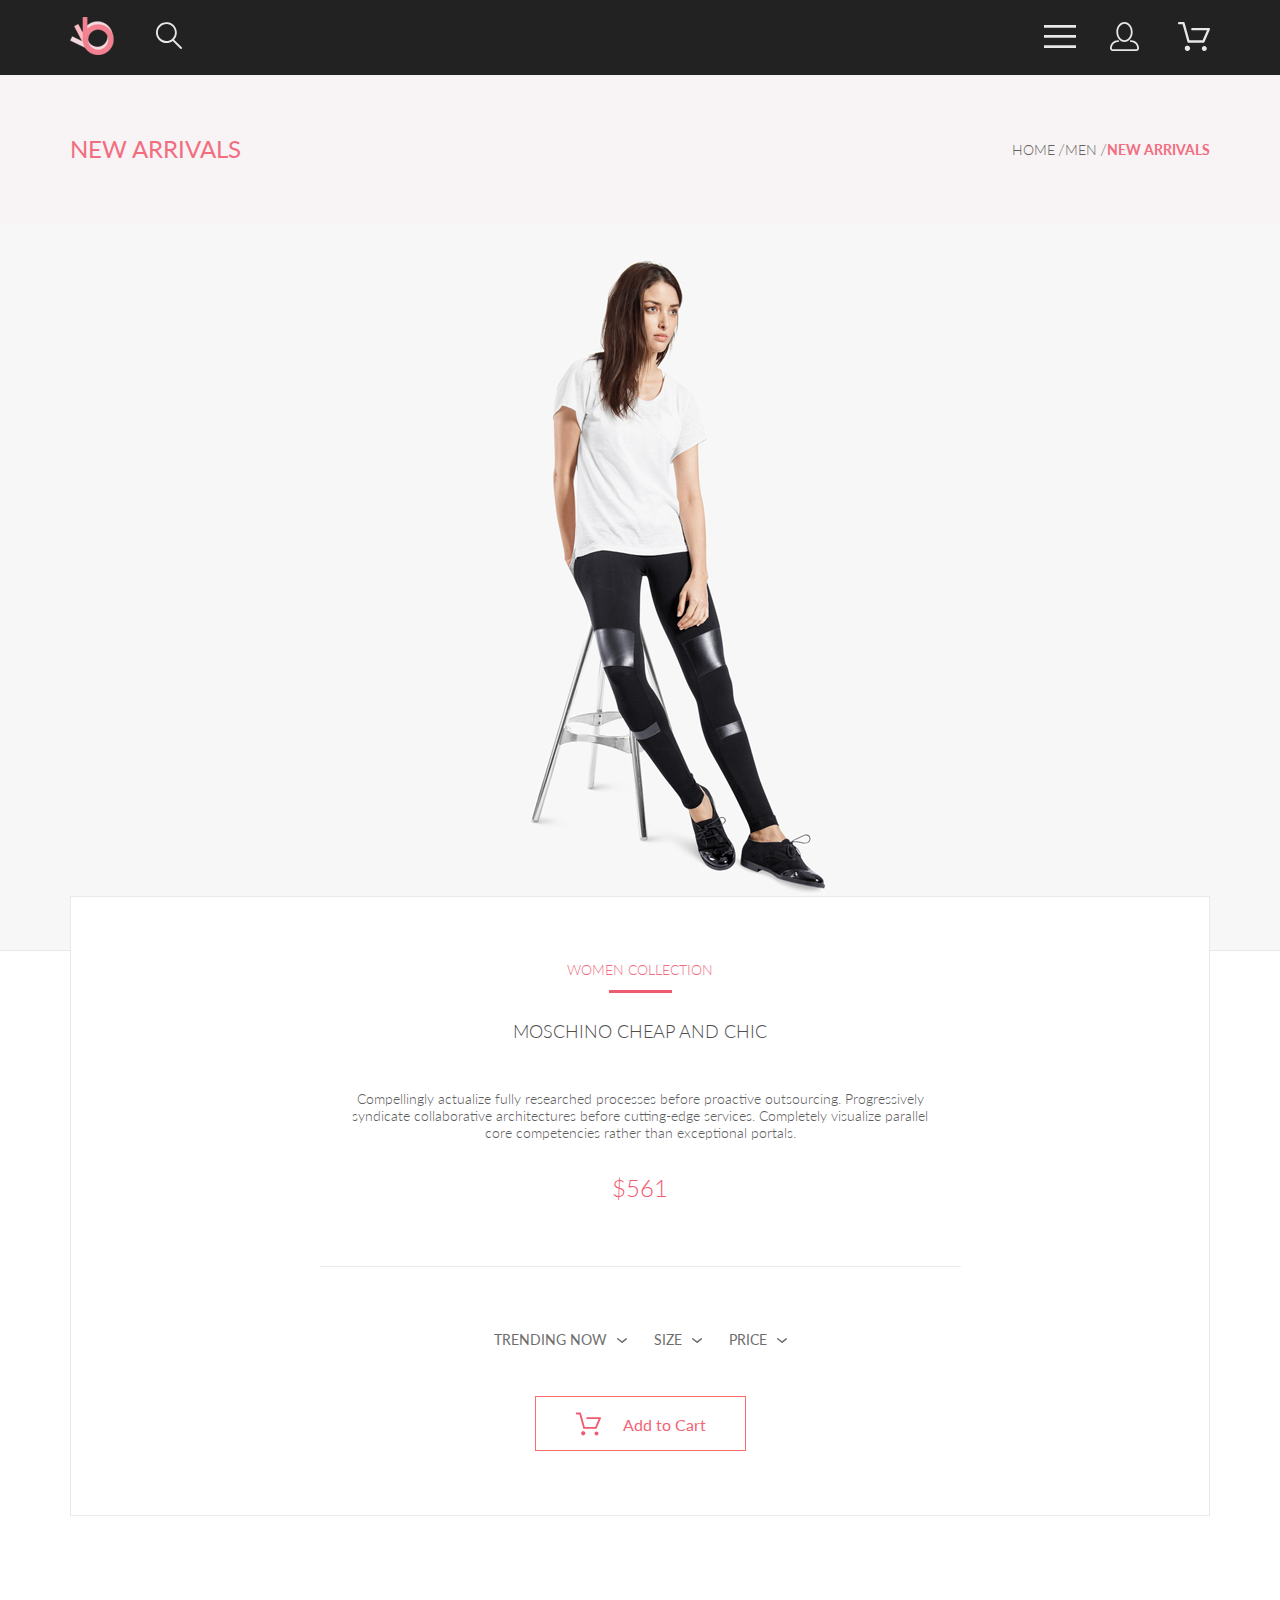
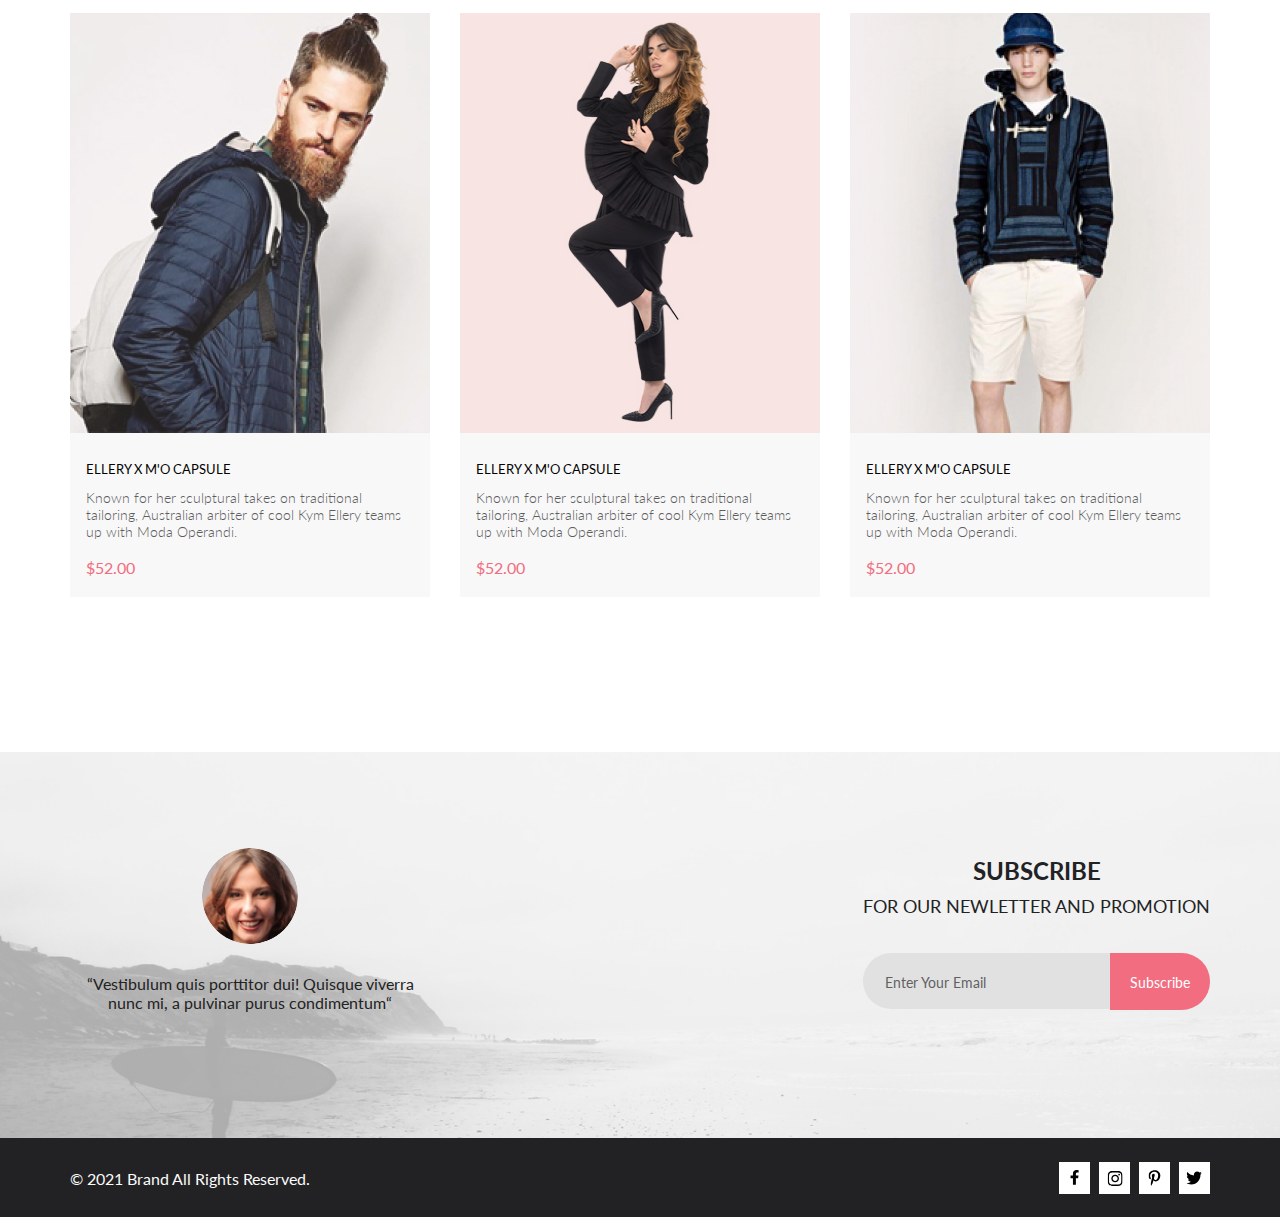
<file: product.html>
<!DOCTYPE html>
<html lang="en">

<head>
    <meta charset="UTF-8">
    <meta name="viewport" content="width=device-width, initial-scale=1.0">
    <title>Catalog</title>
    <link rel="preconnect" href="https://fonts.gstatic.com">
    <link href="https://fonts.googleapis.com/css2?family=Lato:wght@300;400;700;900&display=swap" rel="stylesheet">
    <link rel="stylesheet" href="css/style.min.css">
</head>

<body>
    <header class="header center">
        <div class="header__left">
            <a href="index.html">
                <img src="images/logo.svg" alt="logo">
            </a>
            <a href="#">
                <img class="header__search" src="images/search.svg" alt="search">
            </a>
        </div>
        <div class="header__right">
            <input id="switcher" type="checkbox">
            <label for="switcher">
                <img src="images/menu.svg" alt="menu">
            </label>
            <nav class="drop">
                <div class="header__box header__box_nav">
                    <a href="registration.html" class="header__account"><svg width="29" height="29" viewBox="0 0 29 29"
                            fill="none" xmlns="http://www.w3.org/2000/svg">
                            <path
                                d="M14.5 19.937C19 19.937 22.656 15.464 22.656 9.968C22.656 4.472 19 0 14.5 0C13.3631 0.0217413 12.2463 0.303398 11.2351 0.823397C10.2239 1.34339 9.34507 2.08794 8.66602 3C7.12663 4.99573 6.30819 7.45381 6.34399 9.974C6.34399 15.465 10 19.937 14.5 19.937ZM14.5 1.813C18 1.813 20.844 5.472 20.844 9.969C20.844 14.466 17.998 18.125 14.5 18.125C11.002 18.125 8.15603 14.465 8.15503 9.969C8.15403 5.473 11 1.813 14.5 1.813ZM20.844 18.125C20.6036 18.125 20.373 18.2205 20.203 18.3905C20.033 18.5605 19.9375 18.7911 19.9375 19.0315C19.9375 19.2719 20.033 19.5025 20.203 19.6725C20.373 19.8425 20.6036 19.938 20.844 19.938C22.526 19.9399 24.1386 20.6088 25.3279 21.7982C26.5172 22.9875 27.1861 24.6 27.188 26.282C27.1875 26.5221 27.0918 26.7523 26.922 26.9221C26.7522 27.0918 26.5221 27.1875 26.282 27.188H2.71997C2.47985 27.1875 2.24975 27.0918 2.07996 26.9221C1.91016 26.7523 1.81449 26.5221 1.81396 26.282C1.81608 24.6001 2.48517 22.9877 3.67444 21.7985C4.86371 20.6092 6.47608 19.9401 8.15796 19.938C8.39824 19.938 8.62868 19.8425 8.79858 19.6726C8.96849 19.5027 9.06396 19.2723 9.06396 19.032C9.06396 18.7917 8.96849 18.5613 8.79858 18.3914C8.62868 18.2215 8.39824 18.126 8.15796 18.126C5.99541 18.1279 3.92201 18.9875 2.39258 20.5164C0.863144 22.0453 0.00264777 24.1185 0 26.281C0.000794067 27.0019 0.287502 27.693 0.797241 28.2027C1.30698 28.7125 1.99811 28.9992 2.71899 29H26.282C27.0027 28.9989 27.6936 28.7121 28.2031 28.2024C28.7126 27.6927 28.9992 27.0017 29 26.281C28.9974 24.1187 28.1372 22.0457 26.6083 20.5168C25.0793 18.9878 23.0063 18.1276 20.844 18.125Z"
                                fill="#E8E8E8" />
                        </svg>
                    </a>
                    <a href="cart.html" class="header__cart">
                        <svg width="33" height="29" viewBox="0 0 33 29" fill="none" xmlns="http://www.w3.org/2000/svg">
                            <path
                                d="M27.199 29C26.5512 28.9738 25.9396 28.6948 25.4952 28.2227C25.0509 27.7506 24.8094 27.1232 24.8225 26.475C24.8356 25.8269 25.1023 25.2097 25.5653 24.7559C26.0283 24.3022 26.6508 24.048 27.2991 24.048C27.9474 24.048 28.5697 24.3022 29.0327 24.7559C29.4957 25.2097 29.7624 25.8269 29.7755 26.475C29.7886 27.1232 29.5471 27.7506 29.1028 28.2227C28.6585 28.6948 28.0468 28.9738 27.399 29H27.199ZM7.75098 26.32C7.75098 25.79 7.90815 25.2718 8.20264 24.8311C8.49712 24.3904 8.91569 24.0469 9.4054 23.844C9.8951 23.6412 10.434 23.5881 10.9539 23.6915C11.4737 23.7949 11.9512 24.0502 12.326 24.425C12.7009 24.7998 12.9562 25.2773 13.0596 25.7972C13.163 26.317 13.1098 26.8559 12.907 27.3456C12.7041 27.8353 12.3606 28.2539 11.9199 28.5483C11.4792 28.8428 10.9611 29 10.431 29C10.0789 29.0003 9.73017 28.9311 9.40479 28.7966C9.0794 28.662 8.78374 28.4646 8.53467 28.2158C8.28559 27.9669 8.08805 27.6713 7.95325 27.3461C7.81844 27.0208 7.74902 26.6721 7.74902 26.32H7.75098ZM11.551 20.686C11.2916 20.6868 11.039 20.6024 10.8322 20.4457C10.6253 20.2891 10.4756 20.0689 10.406 19.819L5.573 2.36401H2.18005C1.86657 2.36401 1.56591 2.23947 1.34424 2.01781C1.12257 1.79614 0.998047 1.49549 0.998047 1.18201C0.998047 0.868519 1.12257 0.567873 1.34424 0.346205C1.56591 0.124537 1.86657 5.81268e-06 2.18005 5.81268e-06H6.46106C6.72055 -0.00080736 6.97309 0.0837201 7.17981 0.240568C7.38653 0.397416 7.53589 0.617884 7.60498 0.868006L12.438 18.323H25.616L29.999 8.27501H15.399C15.2409 8.27961 15.0834 8.25242 14.9359 8.19507C14.7884 8.13771 14.6539 8.05134 14.5404 7.94108C14.4269 7.83082 14.3366 7.69891 14.275 7.55315C14.2134 7.40739 14.1816 7.25075 14.1816 7.0925C14.1816 6.93426 14.2134 6.77762 14.275 6.63186C14.3366 6.4861 14.4269 6.35419 14.5404 6.24393C14.6539 6.13367 14.7884 6.0473 14.9359 5.98994C15.0834 5.93259 15.2409 5.90541 15.399 5.91001H31.812C32.0077 5.90996 32.2003 5.95866 32.3724 6.05172C32.5446 6.14478 32.6908 6.27926 32.798 6.44301C32.9058 6.60729 32.9714 6.79569 32.9889 6.99145C33.0063 7.18721 32.9752 7.38424 32.8981 7.565L27.493 19.977C27.4007 20.1876 27.249 20.3668 27.0565 20.4927C26.864 20.6186 26.6391 20.6858 26.4091 20.686H11.551Z"
                                fill="#E8E8E8" />
                        </svg>
                    </a>
                </div>
                <span class="drop__name">MENU</span>
                <div class="drop__box">
                    <a href="catalog.html" class="drop__heading">MAN</a>
                    <ul class="drop__ul">
                        <li><a href="#" class="drop__link">Accessories</a></li>
                        <li><a href="#" class="drop__link">Bags</a></li>
                        <li><a href="#" class="drop__link">Denim</a></li>
                        <li><a href="#" class="drop__link">T-Shirts</a></li>
                    </ul>
                    <a href="catalog.html" class="drop__heading">WOMAN</a>
                    <ul class="drop__ul">
                        <li><a href="#" class="drop__link">Accessories</a></li>
                        <li><a href="#" class="drop__link">Jackets & Coats</a></li>
                        <li><a href="#" class="drop__link">Polos</a></li>
                        <li><a href="#" class="drop__link">T-Shirts</a></li>
                        <li><a href="#" class="drop__link">Shirts</a></li>
                    </ul>
                    <a href="catalog.html" class="drop__heading">KIDS</a>
                    <ul class="drop__ul">
                        <li><a href="#" class="drop__link">Accessories</a></li>
                        <li><a href="#" class="drop__link">Jackets & Coats</a></li>
                        <li><a href="#" class="drop__link">Polos</a></li>
                        <li><a href="#" class="drop__link">T-Shirts</a></li>
                        <li><a href="#" class="drop__link">Shirts</a></li>
                        <li><a href="#" class="drop__link">Bags</a></li>
                    </ul>
                </div>
            </nav>
            <div class="header__box">
                <a href="registration.html" class="header__account"><svg width="29" height="29" viewBox="0 0 29 29"
                        fill="none" xmlns="http://www.w3.org/2000/svg">
                        <path
                            d="M14.5 19.937C19 19.937 22.656 15.464 22.656 9.968C22.656 4.472 19 0 14.5 0C13.3631 0.0217413 12.2463 0.303398 11.2351 0.823397C10.2239 1.34339 9.34507 2.08794 8.66602 3C7.12663 4.99573 6.30819 7.45381 6.34399 9.974C6.34399 15.465 10 19.937 14.5 19.937ZM14.5 1.813C18 1.813 20.844 5.472 20.844 9.969C20.844 14.466 17.998 18.125 14.5 18.125C11.002 18.125 8.15603 14.465 8.15503 9.969C8.15403 5.473 11 1.813 14.5 1.813ZM20.844 18.125C20.6036 18.125 20.373 18.2205 20.203 18.3905C20.033 18.5605 19.9375 18.7911 19.9375 19.0315C19.9375 19.2719 20.033 19.5025 20.203 19.6725C20.373 19.8425 20.6036 19.938 20.844 19.938C22.526 19.9399 24.1386 20.6088 25.3279 21.7982C26.5172 22.9875 27.1861 24.6 27.188 26.282C27.1875 26.5221 27.0918 26.7523 26.922 26.9221C26.7522 27.0918 26.5221 27.1875 26.282 27.188H2.71997C2.47985 27.1875 2.24975 27.0918 2.07996 26.9221C1.91016 26.7523 1.81449 26.5221 1.81396 26.282C1.81608 24.6001 2.48517 22.9877 3.67444 21.7985C4.86371 20.6092 6.47608 19.9401 8.15796 19.938C8.39824 19.938 8.62868 19.8425 8.79858 19.6726C8.96849 19.5027 9.06396 19.2723 9.06396 19.032C9.06396 18.7917 8.96849 18.5613 8.79858 18.3914C8.62868 18.2215 8.39824 18.126 8.15796 18.126C5.99541 18.1279 3.92201 18.9875 2.39258 20.5164C0.863144 22.0453 0.00264777 24.1185 0 26.281C0.000794067 27.0019 0.287502 27.693 0.797241 28.2027C1.30698 28.7125 1.99811 28.9992 2.71899 29H26.282C27.0027 28.9989 27.6936 28.7121 28.2031 28.2024C28.7126 27.6927 28.9992 27.0017 29 26.281C28.9974 24.1187 28.1372 22.0457 26.6083 20.5168C25.0793 18.9878 23.0063 18.1276 20.844 18.125Z"
                            fill="#E8E8E8" />
                    </svg>
                </a>
                <a href="cart.html" class="header__cart">
                    <svg width="33" height="29" viewBox="0 0 33 29" fill="none" xmlns="http://www.w3.org/2000/svg">
                        <path
                            d="M27.199 29C26.5512 28.9738 25.9396 28.6948 25.4952 28.2227C25.0509 27.7506 24.8094 27.1232 24.8225 26.475C24.8356 25.8269 25.1023 25.2097 25.5653 24.7559C26.0283 24.3022 26.6508 24.048 27.2991 24.048C27.9474 24.048 28.5697 24.3022 29.0327 24.7559C29.4957 25.2097 29.7624 25.8269 29.7755 26.475C29.7886 27.1232 29.5471 27.7506 29.1028 28.2227C28.6585 28.6948 28.0468 28.9738 27.399 29H27.199ZM7.75098 26.32C7.75098 25.79 7.90815 25.2718 8.20264 24.8311C8.49712 24.3904 8.91569 24.0469 9.4054 23.844C9.8951 23.6412 10.434 23.5881 10.9539 23.6915C11.4737 23.7949 11.9512 24.0502 12.326 24.425C12.7009 24.7998 12.9562 25.2773 13.0596 25.7972C13.163 26.317 13.1098 26.8559 12.907 27.3456C12.7041 27.8353 12.3606 28.2539 11.9199 28.5483C11.4792 28.8428 10.9611 29 10.431 29C10.0789 29.0003 9.73017 28.9311 9.40479 28.7966C9.0794 28.662 8.78374 28.4646 8.53467 28.2158C8.28559 27.9669 8.08805 27.6713 7.95325 27.3461C7.81844 27.0208 7.74902 26.6721 7.74902 26.32H7.75098ZM11.551 20.686C11.2916 20.6868 11.039 20.6024 10.8322 20.4457C10.6253 20.2891 10.4756 20.0689 10.406 19.819L5.573 2.36401H2.18005C1.86657 2.36401 1.56591 2.23947 1.34424 2.01781C1.12257 1.79614 0.998047 1.49549 0.998047 1.18201C0.998047 0.868519 1.12257 0.567873 1.34424 0.346205C1.56591 0.124537 1.86657 5.81268e-06 2.18005 5.81268e-06H6.46106C6.72055 -0.00080736 6.97309 0.0837201 7.17981 0.240568C7.38653 0.397416 7.53589 0.617884 7.60498 0.868006L12.438 18.323H25.616L29.999 8.27501H15.399C15.2409 8.27961 15.0834 8.25242 14.9359 8.19507C14.7884 8.13771 14.6539 8.05134 14.5404 7.94108C14.4269 7.83082 14.3366 7.69891 14.275 7.55315C14.2134 7.40739 14.1816 7.25075 14.1816 7.0925C14.1816 6.93426 14.2134 6.77762 14.275 6.63186C14.3366 6.4861 14.4269 6.35419 14.5404 6.24393C14.6539 6.13367 14.7884 6.0473 14.9359 5.98994C15.0834 5.93259 15.2409 5.90541 15.399 5.91001H31.812C32.0077 5.90996 32.2003 5.95866 32.3724 6.05172C32.5446 6.14478 32.6908 6.27926 32.798 6.44301C32.9058 6.60729 32.9714 6.79569 32.9889 6.99145C33.0063 7.18721 32.9752 7.38424 32.8981 7.565L27.493 19.977C27.4007 20.1876 27.249 20.3668 27.0565 20.4927C26.864 20.6186 26.6391 20.6858 26.4091 20.686H11.551Z"
                            fill="#E8E8E8" />
                    </svg>
                </a>
            </div>
        </div>
    </header>
    <section class="top center">
        <h2 class="top__title">
            NEW ARRIVALS
        </h2>
        <nav class="breadcrumbs">
            <ul class="breadcrumbs__list">
                <li><a class="breadcrumbs__link" href="index.html">Home</a></li>
                <li><a class="breadcrumbs__link" href="#">MEN</a></li>
                <li><span><a class="breadcrumbs__link" href="#">NEW ARRIVALS</a></li></span>
            </ul>
        </nav>
    </section>
    <section class="product__slider center">
        <div class="product__slider-item">
            <img src="images/product_slide.png" alt="">
        </div>
    </section>
    <div class="product-descriprion">
        <div class="product-descriprion__wrapper">
            <div class="product-descriprion__suptitle">
                WOMEN COLLECTION
            </div>
            <h1 class="product-descriprion__title">
                MOSCHINO CHEAP AND CHIC
            </h1>
            <p class="product-descriprion__text">
                Compellingly actualize fully researched processes before proactive outsourcing. Progressively
                syndicate collaborative architectures before cutting-edge services. Completely visualize parallel
                core competencies rather than exceptional portals.
            </p>
            <div class="product-descriprion__price">
                $561
            </div>
        </div>
        <div class="product-descriprion__sort">
            <div class="product__sorting">
                <div class="product__sorting-title  product-sorting_trand">
                    TRENDING NOW
                </div>
                <div class="product__sorting-options product-options_trand">
                    <div class="product__sorting-item">
                        <input class="product__sorting-checkbox" type="checkbox" id="first">
                        <label class="product__sorting-label" for="first">first</label>
                    </div>
                    <div class="product__sorting-item">
                        <input class="product__sorting-checkbox" type="checkbox" id="second">
                        <label class="product__sorting-label" for="second">second</label>
                    </div>
                </div>
            </div>
            <div class="product__sorting">
                <div class="product__sorting-title product-sorting_size">
                    SIZE
                </div>
                <div class="product__sorting-options product-options_size">
                    <div class="product__sorting-item">
                        <input class="product__sorting-checkbox" type="checkbox" id="xs">
                        <label class="product__sorting-label" for="xs">XS</label>
                    </div>
                    <div class="product__sorting-item">
                        <input class="product__sorting-checkbox" type="checkbox" id="s">
                        <label class="product__sorting-label" for="s">S</label>
                    </div>
                    <div class="product__sorting-item">
                        <input class="product__sorting-checkbox" type="checkbox" id="m">
                        <label class="product__sorting-label" for="m">M</label>
                    </div>
                    <div class="product__sorting-item">
                        <input class="product__sorting-checkbox" type="checkbox" id="l">
                        <label class="product__sorting-label" for="l">L</label>
                    </div>
                </div>
            </div>
            <div class="product__sorting">
                <div class="product__sorting-title product-sorting_price">
                    PRICE
                </div>
                <div class="product__sorting-options product-options_price">
                    <div class="product__sorting-item">
                        <input class="product__sorting-checkbox" type="checkbox" id="52">
                        <label class="product__sorting-label" for="52">52$</label>
                    </div>
                    <div class="product__sorting-item">
                        <input class="product__sorting-checkbox" type="checkbox" id="150">
                        <label class="product__sorting-label" for="150">150$</label>
                    </div>
                </div>
            </div>
        </div>
        <button class="product-descriprion__btn btn-pink">
            <svg width="26" height="24" viewBox="0 0 33 29" fill="none" xmlns="http://www.w3.org/2000/svg">
                <path
                    d="M27.199 29C26.5512 28.9738 25.9396 28.6948 25.4952 28.2227C25.0509 27.7506 24.8094 27.1232 24.8225 26.475C24.8356 25.8269 25.1023 25.2097 25.5653 24.7559C26.0283 24.3022 26.6508 24.048 27.2991 24.048C27.9474 24.048 28.5697 24.3022 29.0327 24.7559C29.4957 25.2097 29.7624 25.8269 29.7755 26.475C29.7886 27.1232 29.5471 27.7506 29.1028 28.2227C28.6585 28.6948 28.0468 28.9738 27.399 29H27.199ZM7.75098 26.32C7.75098 25.79 7.90815 25.2718 8.20264 24.8311C8.49712 24.3904 8.91569 24.0469 9.4054 23.844C9.8951 23.6412 10.434 23.5881 10.9539 23.6915C11.4737 23.7949 11.9512 24.0502 12.326 24.425C12.7009 24.7998 12.9562 25.2773 13.0596 25.7972C13.163 26.317 13.1098 26.8559 12.907 27.3456C12.7041 27.8353 12.3606 28.2539 11.9199 28.5483C11.4792 28.8428 10.9611 29 10.431 29C10.0789 29.0003 9.73017 28.9311 9.40479 28.7966C9.0794 28.662 8.78374 28.4646 8.53467 28.2158C8.28559 27.9669 8.08805 27.6713 7.95325 27.3461C7.81844 27.0208 7.74902 26.6721 7.74902 26.32H7.75098ZM11.551 20.686C11.2916 20.6868 11.039 20.6024 10.8322 20.4457C10.6253 20.2891 10.4756 20.0689 10.406 19.819L5.573 2.36401H2.18005C1.86657 2.36401 1.56591 2.23947 1.34424 2.01781C1.12257 1.79614 0.998047 1.49549 0.998047 1.18201C0.998047 0.868519 1.12257 0.567873 1.34424 0.346205C1.56591 0.124537 1.86657 5.81268e-06 2.18005 5.81268e-06H6.46106C6.72055 -0.00080736 6.97309 0.0837201 7.17981 0.240568C7.38653 0.397416 7.53589 0.617884 7.60498 0.868006L12.438 18.323H25.616L29.999 8.27501H15.399C15.2409 8.27961 15.0834 8.25242 14.9359 8.19507C14.7884 8.13771 14.6539 8.05134 14.5404 7.94108C14.4269 7.83082 14.3366 7.69891 14.275 7.55315C14.2134 7.40739 14.1816 7.25075 14.1816 7.0925C14.1816 6.93426 14.2134 6.77762 14.275 6.63186C14.3366 6.4861 14.4269 6.35419 14.5404 6.24393C14.6539 6.13367 14.7884 6.0473 14.9359 5.98994C15.0834 5.93259 15.2409 5.90541 15.399 5.91001H31.812C32.0077 5.90996 32.2003 5.95866 32.3724 6.05172C32.5446 6.14478 32.6908 6.27926 32.798 6.44301C32.9058 6.60729 32.9714 6.79569 32.9889 6.99145C33.0063 7.18721 32.9752 7.38424 32.8981 7.565L27.493 19.977C27.4007 20.1876 27.249 20.3668 27.0565 20.4927C26.864 20.6186 26.6391 20.6858 26.4091 20.686H11.551Z"
                    fill="#EF5B70" />
            </svg>

            Add to Cart
        </button>
    </div>

    <section class="product-page product center">
        <div class="product-page__items">
            <div class="product-item product-item_mb">
                <a href="product.html" class="product-item__img">
                    <img src="images/product__item-1.jpg" alt="product">
                    <button class="product-item__btn" type="submit">
                        <svg width="25" height="23" viewBox="0 0 33 29" fill="none" xmlns="http://www.w3.org/2000/svg">
                            <path
                                d="M27.199 29C26.5512 28.9738 25.9396 28.6948 25.4952 28.2227C25.0509 27.7506 24.8094 27.1232 24.8225 26.475C24.8356 25.8269 25.1023 25.2097 25.5653 24.7559C26.0283 24.3022 26.6508 24.048 27.2991 24.048C27.9474 24.048 28.5697 24.3022 29.0327 24.7559C29.4957 25.2097 29.7624 25.8269 29.7755 26.475C29.7886 27.1232 29.5471 27.7506 29.1028 28.2227C28.6585 28.6948 28.0468 28.9738 27.399 29H27.199ZM7.75098 26.32C7.75098 25.79 7.90815 25.2718 8.20264 24.8311C8.49712 24.3904 8.91569 24.0469 9.4054 23.844C9.8951 23.6412 10.434 23.5881 10.9539 23.6915C11.4737 23.7949 11.9512 24.0502 12.326 24.425C12.7009 24.7998 12.9562 25.2773 13.0596 25.7972C13.163 26.317 13.1098 26.8559 12.907 27.3456C12.7041 27.8353 12.3606 28.2539 11.9199 28.5483C11.4792 28.8428 10.9611 29 10.431 29C10.0789 29.0003 9.73017 28.9311 9.40479 28.7966C9.0794 28.662 8.78374 28.4646 8.53467 28.2158C8.28559 27.9669 8.08805 27.6713 7.95325 27.3461C7.81844 27.0208 7.74902 26.6721 7.74902 26.32H7.75098ZM11.551 20.686C11.2916 20.6868 11.039 20.6024 10.8322 20.4457C10.6253 20.2891 10.4756 20.0689 10.406 19.819L5.573 2.36401H2.18005C1.86657 2.36401 1.56591 2.23947 1.34424 2.01781C1.12257 1.79614 0.998047 1.49549 0.998047 1.18201C0.998047 0.868519 1.12257 0.567873 1.34424 0.346205C1.56591 0.124537 1.86657 5.81268e-06 2.18005 5.81268e-06H6.46106C6.72055 -0.00080736 6.97309 0.0837201 7.17981 0.240568C7.38653 0.397416 7.53589 0.617884 7.60498 0.868006L12.438 18.323H25.616L29.999 8.27501H15.399C15.2409 8.27961 15.0834 8.25242 14.9359 8.19507C14.7884 8.13771 14.6539 8.05134 14.5404 7.94108C14.4269 7.83082 14.3366 7.69891 14.275 7.55315C14.2134 7.40739 14.1816 7.25075 14.1816 7.0925C14.1816 6.93426 14.2134 6.77762 14.275 6.63186C14.3366 6.4861 14.4269 6.35419 14.5404 6.24393C14.6539 6.13367 14.7884 6.0473 14.9359 5.98994C15.0834 5.93259 15.2409 5.90541 15.399 5.91001H31.812C32.0077 5.90996 32.2003 5.95866 32.3724 6.05172C32.5446 6.14478 32.6908 6.27926 32.798 6.44301C32.9058 6.60729 32.9714 6.79569 32.9889 6.99145C33.0063 7.18721 32.9752 7.38424 32.8981 7.565L27.493 19.977C27.4007 20.1876 27.249 20.3668 27.0565 20.4927C26.864 20.6186 26.6391 20.6858 26.4091 20.686H11.551Z"
                                fill="#ffffff" />
                        </svg>
                        Add to Cart
                    </button>
                </a>
                <div class="product-item__content">
                    <div class="product-item__title">
                        ELLERY X M'O CAPSULE
                    </div>
                    <div class="product-item__text">
                        Known for her sculptural takes on traditional tailoring, Australian arbiter of cool Kym Ellery
                        teams
                        up with Moda Operandi.
                    </div>
                    <div class="product-item__price">
                        $52.00
                    </div>
                </div>
            </div>
            <div class="product-item product-item_mb">
                <a href="product.html" class="product-item__img">
                    <img src="images/product__item-2.jpg" alt="product">
                    <button class="product-item__btn" type="submit">
                        <svg width="25" height="23" viewBox="0 0 33 29" fill="none" xmlns="http://www.w3.org/2000/svg">
                            <path
                                d="M27.199 29C26.5512 28.9738 25.9396 28.6948 25.4952 28.2227C25.0509 27.7506 24.8094 27.1232 24.8225 26.475C24.8356 25.8269 25.1023 25.2097 25.5653 24.7559C26.0283 24.3022 26.6508 24.048 27.2991 24.048C27.9474 24.048 28.5697 24.3022 29.0327 24.7559C29.4957 25.2097 29.7624 25.8269 29.7755 26.475C29.7886 27.1232 29.5471 27.7506 29.1028 28.2227C28.6585 28.6948 28.0468 28.9738 27.399 29H27.199ZM7.75098 26.32C7.75098 25.79 7.90815 25.2718 8.20264 24.8311C8.49712 24.3904 8.91569 24.0469 9.4054 23.844C9.8951 23.6412 10.434 23.5881 10.9539 23.6915C11.4737 23.7949 11.9512 24.0502 12.326 24.425C12.7009 24.7998 12.9562 25.2773 13.0596 25.7972C13.163 26.317 13.1098 26.8559 12.907 27.3456C12.7041 27.8353 12.3606 28.2539 11.9199 28.5483C11.4792 28.8428 10.9611 29 10.431 29C10.0789 29.0003 9.73017 28.9311 9.40479 28.7966C9.0794 28.662 8.78374 28.4646 8.53467 28.2158C8.28559 27.9669 8.08805 27.6713 7.95325 27.3461C7.81844 27.0208 7.74902 26.6721 7.74902 26.32H7.75098ZM11.551 20.686C11.2916 20.6868 11.039 20.6024 10.8322 20.4457C10.6253 20.2891 10.4756 20.0689 10.406 19.819L5.573 2.36401H2.18005C1.86657 2.36401 1.56591 2.23947 1.34424 2.01781C1.12257 1.79614 0.998047 1.49549 0.998047 1.18201C0.998047 0.868519 1.12257 0.567873 1.34424 0.346205C1.56591 0.124537 1.86657 5.81268e-06 2.18005 5.81268e-06H6.46106C6.72055 -0.00080736 6.97309 0.0837201 7.17981 0.240568C7.38653 0.397416 7.53589 0.617884 7.60498 0.868006L12.438 18.323H25.616L29.999 8.27501H15.399C15.2409 8.27961 15.0834 8.25242 14.9359 8.19507C14.7884 8.13771 14.6539 8.05134 14.5404 7.94108C14.4269 7.83082 14.3366 7.69891 14.275 7.55315C14.2134 7.40739 14.1816 7.25075 14.1816 7.0925C14.1816 6.93426 14.2134 6.77762 14.275 6.63186C14.3366 6.4861 14.4269 6.35419 14.5404 6.24393C14.6539 6.13367 14.7884 6.0473 14.9359 5.98994C15.0834 5.93259 15.2409 5.90541 15.399 5.91001H31.812C32.0077 5.90996 32.2003 5.95866 32.3724 6.05172C32.5446 6.14478 32.6908 6.27926 32.798 6.44301C32.9058 6.60729 32.9714 6.79569 32.9889 6.99145C33.0063 7.18721 32.9752 7.38424 32.8981 7.565L27.493 19.977C27.4007 20.1876 27.249 20.3668 27.0565 20.4927C26.864 20.6186 26.6391 20.6858 26.4091 20.686H11.551Z"
                                fill="#ffffff" />
                        </svg>
                        Add to Cart
                    </button>
                </a>
                <div class="product-item__content">
                    <div class="product-item__title">
                        ELLERY X M'O CAPSULE
                    </div>
                    <div class="product-item__text">
                        Known for her sculptural takes on traditional tailoring, Australian arbiter of cool Kym Ellery
                        teams
                        up with Moda Operandi.
                    </div>
                    <div class="product-item__price">
                        $52.00
                    </div>
                </div>
            </div>
            <div class="product-item product-item_mb">
                <a href="product.html" class="product-item__img">
                    <img src="images/product__item-3.jpg" alt="product">
                    <button class="product-item__btn" type="submit">
                        <svg width="25" height="23" viewBox="0 0 33 29" fill="none" xmlns="http://www.w3.org/2000/svg">
                            <path
                                d="M27.199 29C26.5512 28.9738 25.9396 28.6948 25.4952 28.2227C25.0509 27.7506 24.8094 27.1232 24.8225 26.475C24.8356 25.8269 25.1023 25.2097 25.5653 24.7559C26.0283 24.3022 26.6508 24.048 27.2991 24.048C27.9474 24.048 28.5697 24.3022 29.0327 24.7559C29.4957 25.2097 29.7624 25.8269 29.7755 26.475C29.7886 27.1232 29.5471 27.7506 29.1028 28.2227C28.6585 28.6948 28.0468 28.9738 27.399 29H27.199ZM7.75098 26.32C7.75098 25.79 7.90815 25.2718 8.20264 24.8311C8.49712 24.3904 8.91569 24.0469 9.4054 23.844C9.8951 23.6412 10.434 23.5881 10.9539 23.6915C11.4737 23.7949 11.9512 24.0502 12.326 24.425C12.7009 24.7998 12.9562 25.2773 13.0596 25.7972C13.163 26.317 13.1098 26.8559 12.907 27.3456C12.7041 27.8353 12.3606 28.2539 11.9199 28.5483C11.4792 28.8428 10.9611 29 10.431 29C10.0789 29.0003 9.73017 28.9311 9.40479 28.7966C9.0794 28.662 8.78374 28.4646 8.53467 28.2158C8.28559 27.9669 8.08805 27.6713 7.95325 27.3461C7.81844 27.0208 7.74902 26.6721 7.74902 26.32H7.75098ZM11.551 20.686C11.2916 20.6868 11.039 20.6024 10.8322 20.4457C10.6253 20.2891 10.4756 20.0689 10.406 19.819L5.573 2.36401H2.18005C1.86657 2.36401 1.56591 2.23947 1.34424 2.01781C1.12257 1.79614 0.998047 1.49549 0.998047 1.18201C0.998047 0.868519 1.12257 0.567873 1.34424 0.346205C1.56591 0.124537 1.86657 5.81268e-06 2.18005 5.81268e-06H6.46106C6.72055 -0.00080736 6.97309 0.0837201 7.17981 0.240568C7.38653 0.397416 7.53589 0.617884 7.60498 0.868006L12.438 18.323H25.616L29.999 8.27501H15.399C15.2409 8.27961 15.0834 8.25242 14.9359 8.19507C14.7884 8.13771 14.6539 8.05134 14.5404 7.94108C14.4269 7.83082 14.3366 7.69891 14.275 7.55315C14.2134 7.40739 14.1816 7.25075 14.1816 7.0925C14.1816 6.93426 14.2134 6.77762 14.275 6.63186C14.3366 6.4861 14.4269 6.35419 14.5404 6.24393C14.6539 6.13367 14.7884 6.0473 14.9359 5.98994C15.0834 5.93259 15.2409 5.90541 15.399 5.91001H31.812C32.0077 5.90996 32.2003 5.95866 32.3724 6.05172C32.5446 6.14478 32.6908 6.27926 32.798 6.44301C32.9058 6.60729 32.9714 6.79569 32.9889 6.99145C33.0063 7.18721 32.9752 7.38424 32.8981 7.565L27.493 19.977C27.4007 20.1876 27.249 20.3668 27.0565 20.4927C26.864 20.6186 26.6391 20.6858 26.4091 20.686H11.551Z"
                                fill="#ffffff" />
                        </svg>
                        Add to Cart
                    </button>
                </a>
                <div class="product-item__content">
                    <div class="product-item__title">
                        ELLERY X M'O CAPSULE
                    </div>
                    <div class="product-item__text">
                        Known for her sculptural takes on traditional tailoring, Australian arbiter of cool Kym Ellery
                        teams
                        up with Moda Operandi.
                    </div>
                    <div class="product-item__price">
                        $52.00
                    </div>
                </div>
            </div>
        </div>

    </section>
    <section class="promotion center" style="background-image: url(images/promotion-bg.jpg);">
        <div class="promotion__inner center">
            <div class="promotion-left">
                <div class="promotion-left__img">
                    <img src="images/promotion-left.jpg" alt="">
                </div>
                <div class="promotion-left-text">
                    “Vestibulum quis porttitor dui! Quisque viverra nunc mi, a pulvinar purus condimentum“
                </div>
            </div>
            <div class="promotion-right">
                <h3 class="promotion-right__title">
                    SUBSCRIBE
                </h3>
                <p class="promotion-right__text">
                    FOR OUR NEWLETTER AND PROMOTION
                </p>
                <form class="promotion-right__form promotion-form">
                    <input type="email" class="promotion-form__input" placeholder="Enter Your Email" required>
                    <button class="promotion-form__btn">
                        Subscribe
                    </button>
                </form>
            </div>
        </div>
    </section>
    <footer class="footer center">
        <div class="footer__inner">
            <div class="footer-copy">
                &copy; 2021 Brand All Rights Reserved.
            </div>
            <div class="footer-social">
                <a href="#" class="footer-social__link">
                    <svg width="11" height="16" viewBox="0 0 11 16" fill="none" xmlns="http://www.w3.org/2000/svg">
                        <path
                            d="M9.08836 8.28L9.50686 5.61602H6.89022V3.88729C6.89022 3.15847 7.25574 2.44806 8.42765 2.44806H9.61722V0.179975C9.61722 0.179975 8.53772 0 7.50561 0C5.35073 0 3.9422 1.27593 3.9422 3.5857V5.61602H1.54688V8.28H3.9422V14.72H6.89022V8.28H9.08836Z"
                            fill="black" />
                    </svg>
                </a>
                <a href="#" class="footer-social__link">
                    <svg width="16" height="17" viewBox="0 0 16 17" fill="none" xmlns="http://www.w3.org/2000/svg">
                        <g clip-path="url(#clip0)">
                            <path
                                d="M8.13897 4.68159C6.02383 4.68159 4.31774 6.38491 4.31774 8.49663C4.31774 10.6083 6.02383 12.3117 8.13897 12.3117C10.2541 12.3117 11.9602 10.6083 11.9602 8.49663C11.9602 6.38491 10.2541 4.68159 8.13897 4.68159ZM8.13897 10.9769C6.77211 10.9769 5.65467 9.8646 5.65467 8.49663C5.65467 7.12866 6.76878 6.01636 8.13897 6.01636C9.50915 6.01636 10.6233 7.12866 10.6233 8.49663C10.6233 9.8646 9.50583 10.9769 8.13897 10.9769ZM13.0078 4.52554C13.0078 5.02026 12.6087 5.41538 12.1165 5.41538C11.621 5.41538 11.2252 5.01694 11.2252 4.52554C11.2252 4.03413 11.6243 3.63569 12.1165 3.63569C12.6087 3.63569 13.0078 4.03413 13.0078 4.52554ZM15.5386 5.42866C15.4821 4.23667 15.2094 3.18081 14.3347 2.31089C13.4634 1.44097 12.4058 1.1687 11.2119 1.10894C9.9814 1.03921 6.29321 1.03921 5.0627 1.10894C3.8721 1.16538 2.81453 1.43765 1.93987 2.30757C1.06522 3.17749 0.795836 4.23335 0.735973 5.42534C0.666134 6.65386 0.666134 10.3361 0.735973 11.5646C0.79251 12.7566 1.06522 13.8124 1.93987 14.6824C2.81453 15.5523 3.86878 15.8246 5.0627 15.8843C6.29321 15.9541 9.9814 15.9541 11.2119 15.8843C12.4058 15.8279 13.4634 15.5556 14.3347 14.6824C15.2061 13.8124 15.4788 12.7566 15.5386 11.5646C15.6085 10.3361 15.6085 6.65718 15.5386 5.42866ZM13.949 12.8828C13.6895 13.5335 13.1874 14.0349 12.5322 14.2972C11.5511 14.6857 9.22314 14.596 8.13897 14.596C7.05479 14.596 4.72348 14.6824 3.74573 14.2972C3.09389 14.0382 2.59171 13.5369 2.32898 12.8828C1.93987 11.9033 2.02967 9.57905 2.02967 8.49663C2.02967 7.41421 1.9432 5.08667 2.32898 4.1105C2.58838 3.45972 3.09056 2.95835 3.74573 2.69604C4.7268 2.30757 7.05479 2.39722 8.13897 2.39722C9.22314 2.39722 11.5545 2.31089 12.5322 2.69604C13.184 2.95503 13.6862 3.4564 13.949 4.1105C14.3381 5.08999 14.2483 7.41421 14.2483 8.49663C14.2483 9.57905 14.3381 11.9066 13.949 12.8828Z"
                                fill="black" />
                        </g>
                        <defs>
                            <clipPath id="clip0">
                                <rect width="14.8991" height="17" fill="white" transform="translate(0.685547)" />
                            </clipPath>
                        </defs>
                    </svg>
                </a>
                <a href="#" class="footer-social__link">
                    <svg width="13" height="16" viewBox="0 0 13 16" fill="none" xmlns="http://www.w3.org/2000/svg">
                        <g clip-path="url(#clip0)">
                            <path
                                d="M6.74032 0.203125C3.55564 0.203125 0.408203 2.34063 0.408203 5.8C0.408203 8 1.63738 9.25 2.38233 9.25C2.68963 9.25 2.86655 8.3875 2.86655 8.14375C2.86655 7.85313 2.13091 7.23438 2.13091 6.025C2.13091 3.5125 4.03055 1.73125 6.4889 1.73125C8.60271 1.73125 10.1671 2.94062 10.1671 5.1625C10.1671 6.82187 9.50597 9.93437 7.36422 9.93437C6.59133 9.93437 5.93018 9.37187 5.93018 8.56563C5.93018 7.38438 6.74963 6.24062 6.74963 5.02187C6.74963 2.95312 3.835 3.32812 3.835 5.82812C3.835 6.35313 3.90018 6.93437 4.13298 7.4125C3.70463 9.26875 2.82931 12.0344 2.82931 13.9469C2.82931 14.5375 2.91311 15.1188 2.96899 15.7094C3.07452 15.8281 3.02175 15.8156 3.18316 15.7563C4.74757 13.6 4.69169 13.1781 5.3994 10.3562C5.78119 11.0875 6.76826 11.4812 7.55046 11.4812C10.8469 11.4812 12.3275 8.24688 12.3275 5.33125C12.3275 2.22813 9.66427 0.203125 6.74032 0.203125Z"
                                fill="black" />
                        </g>
                        <defs>
                            <clipPath id="clip0">
                                <rect width="11.9193" height="16" fill="white" transform="translate(0.408203)" />
                            </clipPath>
                        </defs>
                    </svg>
                </a>
                <a href="#" class="footer-social__link">
                    <svg width="17" height="16" viewBox="0 0 17 16" fill="none" xmlns="http://www.w3.org/2000/svg">
                        <g clip-path="url(#clip0)">
                            <path
                                d="M14.417 4.74052C14.427 4.88264 14.427 5.0248 14.427 5.16692C14.427 9.50192 11.1498 14.4969 5.15986 14.4969C3.31448 14.4969 1.60022 13.9588 0.158203 13.0248C0.420396 13.0552 0.67247 13.0654 0.944752 13.0654C2.46741 13.0654 3.8691 12.5476 4.98843 11.6644C3.5565 11.6339 2.3565 10.6898 1.94305 9.39027C2.14475 9.4207 2.34642 9.44102 2.5582 9.44102C2.85063 9.44102 3.14308 9.40039 3.41533 9.32936C1.92291 9.02477 0.803551 7.70498 0.803551 6.11108V6.07048C1.23715 6.31414 1.74139 6.46642 2.2758 6.4867C1.39849 5.89786 0.823727 4.8928 0.823727 3.75573C0.823727 3.14661 0.985041 2.58823 1.26741 2.10092C2.87077 4.09077 5.28086 5.39023 7.98334 5.53239C7.93293 5.28873 7.90266 5.03495 7.90266 4.78114C7.90266 2.97402 9.35477 1.50195 11.1598 1.50195C12.0976 1.50195 12.9446 1.89789 13.5396 2.53748C14.2757 2.39536 14.9816 2.12123 15.6068 1.74561C15.3648 2.50705 14.8505 3.14664 14.1749 3.5527C14.8304 3.48167 15.4657 3.29889 16.0505 3.04511C15.6069 3.69483 15.0522 4.27348 14.417 4.74052Z"
                                fill="black" />
                        </g>
                        <defs>
                            <clipPath id="clip0">
                                <rect width="15.8924" height="16" fill="white" transform="translate(0.158203)" />
                            </clipPath>
                        </defs>
                    </svg>
                </a>
            </div>
        </div>
    </footer>

    <script src="https://code.jquery.com/jquery-3.5.1.min.js"></script>
    <script src="js/main.js"></script>
</body>

</html>
</file>
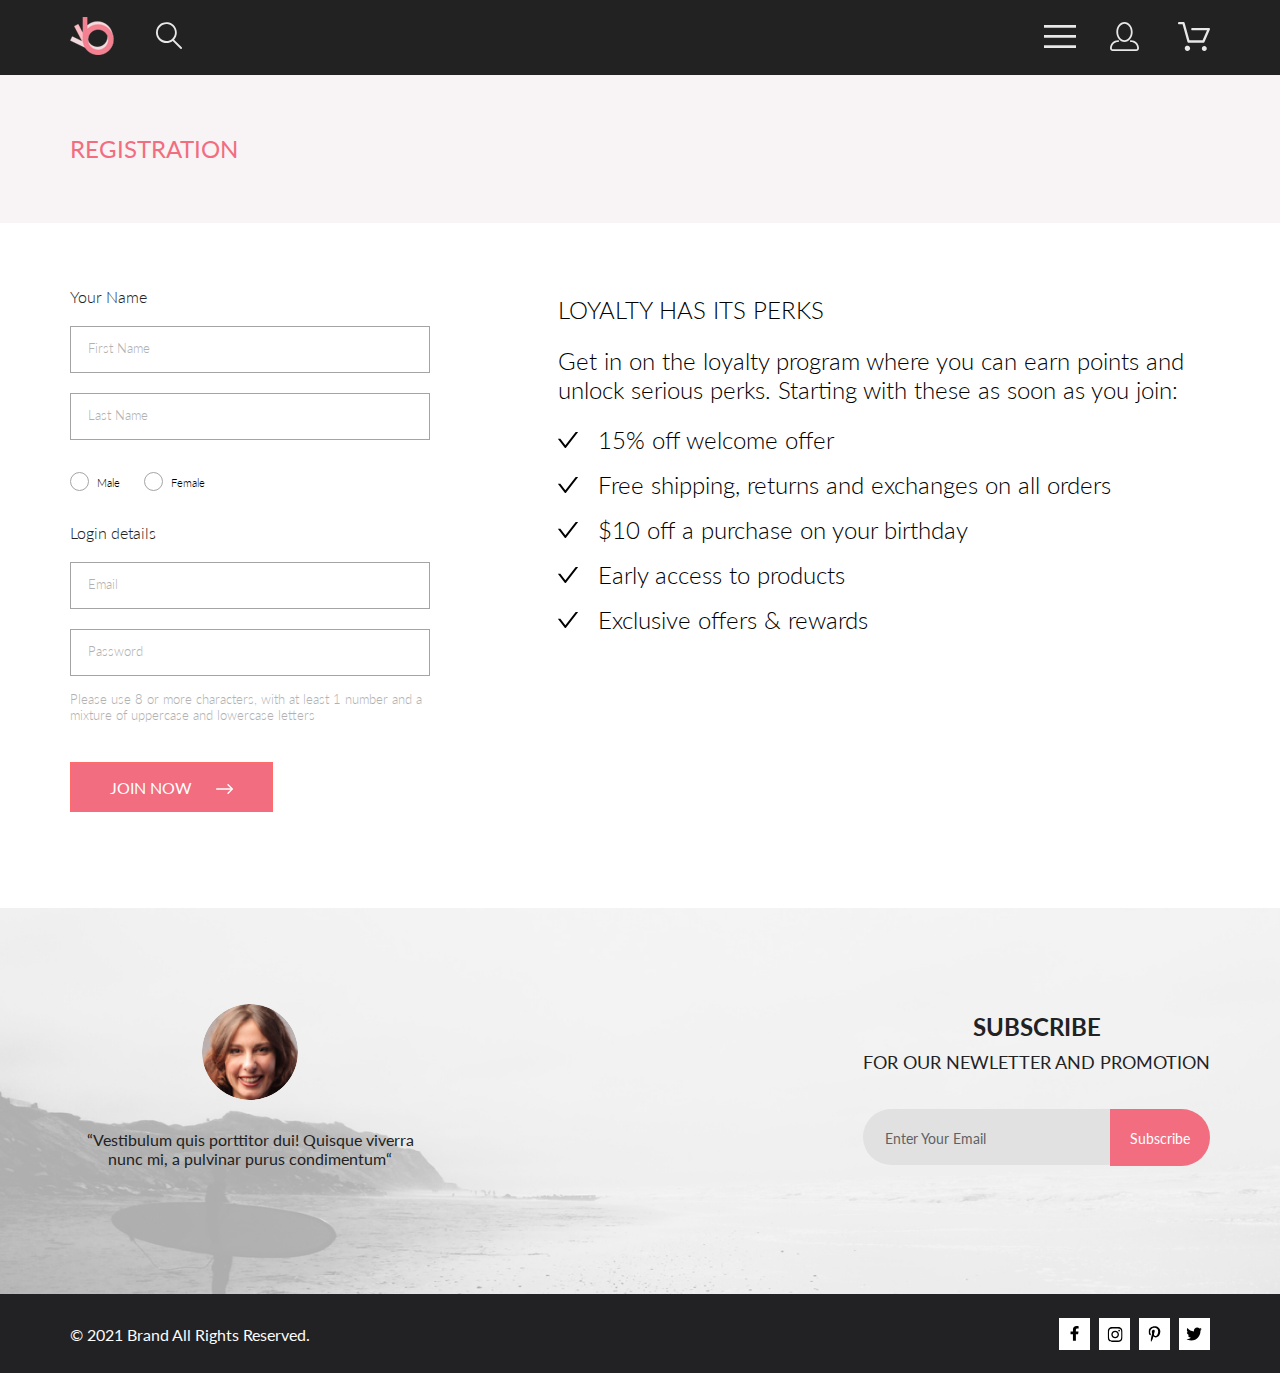
<file: registration.html>
<!DOCTYPE html>
<html lang="en">

<head>
    <meta charset="UTF-8">
    <meta name="viewport" content="width=device-width, initial-scale=1.0">
    <title>Catalog</title>
    <link rel="preconnect" href="https://fonts.gstatic.com">
    <link href="https://fonts.googleapis.com/css2?family=Lato:wght@300;400;700;900&display=swap" rel="stylesheet">
    <link rel="stylesheet" href="css/style.min.css">
</head>

<body>
    <header class="header center">
        <div class="header__left">
            <a href="index.html">
                <img src="images/logo.svg" alt="logo">
            </a>
            <a href="#">
                <img class="header__search" src="images/search.svg" alt="search">
            </a>
        </div>
        <div class="header__right">
            <input id="switcher" type="checkbox">
            <label for="switcher">
                <img src="images/menu.svg" alt="menu">
            </label>
            <nav class="drop">
                <div class="header__box header__box_nav">
                    <a href="registration.html" class="header__account"><svg width="29" height="29" viewBox="0 0 29 29"
                            fill="none" xmlns="http://www.w3.org/2000/svg">
                            <path
                                d="M14.5 19.937C19 19.937 22.656 15.464 22.656 9.968C22.656 4.472 19 0 14.5 0C13.3631 0.0217413 12.2463 0.303398 11.2351 0.823397C10.2239 1.34339 9.34507 2.08794 8.66602 3C7.12663 4.99573 6.30819 7.45381 6.34399 9.974C6.34399 15.465 10 19.937 14.5 19.937ZM14.5 1.813C18 1.813 20.844 5.472 20.844 9.969C20.844 14.466 17.998 18.125 14.5 18.125C11.002 18.125 8.15603 14.465 8.15503 9.969C8.15403 5.473 11 1.813 14.5 1.813ZM20.844 18.125C20.6036 18.125 20.373 18.2205 20.203 18.3905C20.033 18.5605 19.9375 18.7911 19.9375 19.0315C19.9375 19.2719 20.033 19.5025 20.203 19.6725C20.373 19.8425 20.6036 19.938 20.844 19.938C22.526 19.9399 24.1386 20.6088 25.3279 21.7982C26.5172 22.9875 27.1861 24.6 27.188 26.282C27.1875 26.5221 27.0918 26.7523 26.922 26.9221C26.7522 27.0918 26.5221 27.1875 26.282 27.188H2.71997C2.47985 27.1875 2.24975 27.0918 2.07996 26.9221C1.91016 26.7523 1.81449 26.5221 1.81396 26.282C1.81608 24.6001 2.48517 22.9877 3.67444 21.7985C4.86371 20.6092 6.47608 19.9401 8.15796 19.938C8.39824 19.938 8.62868 19.8425 8.79858 19.6726C8.96849 19.5027 9.06396 19.2723 9.06396 19.032C9.06396 18.7917 8.96849 18.5613 8.79858 18.3914C8.62868 18.2215 8.39824 18.126 8.15796 18.126C5.99541 18.1279 3.92201 18.9875 2.39258 20.5164C0.863144 22.0453 0.00264777 24.1185 0 26.281C0.000794067 27.0019 0.287502 27.693 0.797241 28.2027C1.30698 28.7125 1.99811 28.9992 2.71899 29H26.282C27.0027 28.9989 27.6936 28.7121 28.2031 28.2024C28.7126 27.6927 28.9992 27.0017 29 26.281C28.9974 24.1187 28.1372 22.0457 26.6083 20.5168C25.0793 18.9878 23.0063 18.1276 20.844 18.125Z"
                                fill="#E8E8E8" />
                        </svg>
                    </a>
                    <a href="cart.html" class="header__cart">
                        <svg width="33" height="29" viewBox="0 0 33 29" fill="none" xmlns="http://www.w3.org/2000/svg">
                            <path
                                d="M27.199 29C26.5512 28.9738 25.9396 28.6948 25.4952 28.2227C25.0509 27.7506 24.8094 27.1232 24.8225 26.475C24.8356 25.8269 25.1023 25.2097 25.5653 24.7559C26.0283 24.3022 26.6508 24.048 27.2991 24.048C27.9474 24.048 28.5697 24.3022 29.0327 24.7559C29.4957 25.2097 29.7624 25.8269 29.7755 26.475C29.7886 27.1232 29.5471 27.7506 29.1028 28.2227C28.6585 28.6948 28.0468 28.9738 27.399 29H27.199ZM7.75098 26.32C7.75098 25.79 7.90815 25.2718 8.20264 24.8311C8.49712 24.3904 8.91569 24.0469 9.4054 23.844C9.8951 23.6412 10.434 23.5881 10.9539 23.6915C11.4737 23.7949 11.9512 24.0502 12.326 24.425C12.7009 24.7998 12.9562 25.2773 13.0596 25.7972C13.163 26.317 13.1098 26.8559 12.907 27.3456C12.7041 27.8353 12.3606 28.2539 11.9199 28.5483C11.4792 28.8428 10.9611 29 10.431 29C10.0789 29.0003 9.73017 28.9311 9.40479 28.7966C9.0794 28.662 8.78374 28.4646 8.53467 28.2158C8.28559 27.9669 8.08805 27.6713 7.95325 27.3461C7.81844 27.0208 7.74902 26.6721 7.74902 26.32H7.75098ZM11.551 20.686C11.2916 20.6868 11.039 20.6024 10.8322 20.4457C10.6253 20.2891 10.4756 20.0689 10.406 19.819L5.573 2.36401H2.18005C1.86657 2.36401 1.56591 2.23947 1.34424 2.01781C1.12257 1.79614 0.998047 1.49549 0.998047 1.18201C0.998047 0.868519 1.12257 0.567873 1.34424 0.346205C1.56591 0.124537 1.86657 5.81268e-06 2.18005 5.81268e-06H6.46106C6.72055 -0.00080736 6.97309 0.0837201 7.17981 0.240568C7.38653 0.397416 7.53589 0.617884 7.60498 0.868006L12.438 18.323H25.616L29.999 8.27501H15.399C15.2409 8.27961 15.0834 8.25242 14.9359 8.19507C14.7884 8.13771 14.6539 8.05134 14.5404 7.94108C14.4269 7.83082 14.3366 7.69891 14.275 7.55315C14.2134 7.40739 14.1816 7.25075 14.1816 7.0925C14.1816 6.93426 14.2134 6.77762 14.275 6.63186C14.3366 6.4861 14.4269 6.35419 14.5404 6.24393C14.6539 6.13367 14.7884 6.0473 14.9359 5.98994C15.0834 5.93259 15.2409 5.90541 15.399 5.91001H31.812C32.0077 5.90996 32.2003 5.95866 32.3724 6.05172C32.5446 6.14478 32.6908 6.27926 32.798 6.44301C32.9058 6.60729 32.9714 6.79569 32.9889 6.99145C33.0063 7.18721 32.9752 7.38424 32.8981 7.565L27.493 19.977C27.4007 20.1876 27.249 20.3668 27.0565 20.4927C26.864 20.6186 26.6391 20.6858 26.4091 20.686H11.551Z"
                                fill="#E8E8E8" />
                        </svg>
                    </a>
                </div>
                <span class="drop__name">MENU</span>
                <div class="drop__box">
                    <a href="catalog.html" class="drop__heading">MAN</a>
                    <ul class="drop__ul">
                        <li><a href="#" class="drop__link">Accessories</a></li>
                        <li><a href="#" class="drop__link">Bags</a></li>
                        <li><a href="#" class="drop__link">Denim</a></li>
                        <li><a href="#" class="drop__link">T-Shirts</a></li>
                    </ul>
                    <a href="catalog.html" class="drop__heading">WOMAN</a>
                    <ul class="drop__ul">
                        <li><a href="#" class="drop__link">Accessories</a></li>
                        <li><a href="#" class="drop__link">Jackets & Coats</a></li>
                        <li><a href="#" class="drop__link">Polos</a></li>
                        <li><a href="#" class="drop__link">T-Shirts</a></li>
                        <li><a href="#" class="drop__link">Shirts</a></li>
                    </ul>
                    <a href="catalog.html" class="drop__heading">KIDS</a>
                    <ul class="drop__ul">
                        <li><a href="#" class="drop__link">Accessories</a></li>
                        <li><a href="#" class="drop__link">Jackets & Coats</a></li>
                        <li><a href="#" class="drop__link">Polos</a></li>
                        <li><a href="#" class="drop__link">T-Shirts</a></li>
                        <li><a href="#" class="drop__link">Shirts</a></li>
                        <li><a href="#" class="drop__link">Bags</a></li>
                    </ul>
                </div>
            </nav>
            <div class="header__box">
                <a href="registration.html" class="header__account"><svg width="29" height="29" viewBox="0 0 29 29"
                        fill="none" xmlns="http://www.w3.org/2000/svg">
                        <path
                            d="M14.5 19.937C19 19.937 22.656 15.464 22.656 9.968C22.656 4.472 19 0 14.5 0C13.3631 0.0217413 12.2463 0.303398 11.2351 0.823397C10.2239 1.34339 9.34507 2.08794 8.66602 3C7.12663 4.99573 6.30819 7.45381 6.34399 9.974C6.34399 15.465 10 19.937 14.5 19.937ZM14.5 1.813C18 1.813 20.844 5.472 20.844 9.969C20.844 14.466 17.998 18.125 14.5 18.125C11.002 18.125 8.15603 14.465 8.15503 9.969C8.15403 5.473 11 1.813 14.5 1.813ZM20.844 18.125C20.6036 18.125 20.373 18.2205 20.203 18.3905C20.033 18.5605 19.9375 18.7911 19.9375 19.0315C19.9375 19.2719 20.033 19.5025 20.203 19.6725C20.373 19.8425 20.6036 19.938 20.844 19.938C22.526 19.9399 24.1386 20.6088 25.3279 21.7982C26.5172 22.9875 27.1861 24.6 27.188 26.282C27.1875 26.5221 27.0918 26.7523 26.922 26.9221C26.7522 27.0918 26.5221 27.1875 26.282 27.188H2.71997C2.47985 27.1875 2.24975 27.0918 2.07996 26.9221C1.91016 26.7523 1.81449 26.5221 1.81396 26.282C1.81608 24.6001 2.48517 22.9877 3.67444 21.7985C4.86371 20.6092 6.47608 19.9401 8.15796 19.938C8.39824 19.938 8.62868 19.8425 8.79858 19.6726C8.96849 19.5027 9.06396 19.2723 9.06396 19.032C9.06396 18.7917 8.96849 18.5613 8.79858 18.3914C8.62868 18.2215 8.39824 18.126 8.15796 18.126C5.99541 18.1279 3.92201 18.9875 2.39258 20.5164C0.863144 22.0453 0.00264777 24.1185 0 26.281C0.000794067 27.0019 0.287502 27.693 0.797241 28.2027C1.30698 28.7125 1.99811 28.9992 2.71899 29H26.282C27.0027 28.9989 27.6936 28.7121 28.2031 28.2024C28.7126 27.6927 28.9992 27.0017 29 26.281C28.9974 24.1187 28.1372 22.0457 26.6083 20.5168C25.0793 18.9878 23.0063 18.1276 20.844 18.125Z"
                            fill="#E8E8E8" />
                    </svg>
                </a>
                <a href="cart.html" class="header__cart">
                    <svg width="33" height="29" viewBox="0 0 33 29" fill="none" xmlns="http://www.w3.org/2000/svg">
                        <path
                            d="M27.199 29C26.5512 28.9738 25.9396 28.6948 25.4952 28.2227C25.0509 27.7506 24.8094 27.1232 24.8225 26.475C24.8356 25.8269 25.1023 25.2097 25.5653 24.7559C26.0283 24.3022 26.6508 24.048 27.2991 24.048C27.9474 24.048 28.5697 24.3022 29.0327 24.7559C29.4957 25.2097 29.7624 25.8269 29.7755 26.475C29.7886 27.1232 29.5471 27.7506 29.1028 28.2227C28.6585 28.6948 28.0468 28.9738 27.399 29H27.199ZM7.75098 26.32C7.75098 25.79 7.90815 25.2718 8.20264 24.8311C8.49712 24.3904 8.91569 24.0469 9.4054 23.844C9.8951 23.6412 10.434 23.5881 10.9539 23.6915C11.4737 23.7949 11.9512 24.0502 12.326 24.425C12.7009 24.7998 12.9562 25.2773 13.0596 25.7972C13.163 26.317 13.1098 26.8559 12.907 27.3456C12.7041 27.8353 12.3606 28.2539 11.9199 28.5483C11.4792 28.8428 10.9611 29 10.431 29C10.0789 29.0003 9.73017 28.9311 9.40479 28.7966C9.0794 28.662 8.78374 28.4646 8.53467 28.2158C8.28559 27.9669 8.08805 27.6713 7.95325 27.3461C7.81844 27.0208 7.74902 26.6721 7.74902 26.32H7.75098ZM11.551 20.686C11.2916 20.6868 11.039 20.6024 10.8322 20.4457C10.6253 20.2891 10.4756 20.0689 10.406 19.819L5.573 2.36401H2.18005C1.86657 2.36401 1.56591 2.23947 1.34424 2.01781C1.12257 1.79614 0.998047 1.49549 0.998047 1.18201C0.998047 0.868519 1.12257 0.567873 1.34424 0.346205C1.56591 0.124537 1.86657 5.81268e-06 2.18005 5.81268e-06H6.46106C6.72055 -0.00080736 6.97309 0.0837201 7.17981 0.240568C7.38653 0.397416 7.53589 0.617884 7.60498 0.868006L12.438 18.323H25.616L29.999 8.27501H15.399C15.2409 8.27961 15.0834 8.25242 14.9359 8.19507C14.7884 8.13771 14.6539 8.05134 14.5404 7.94108C14.4269 7.83082 14.3366 7.69891 14.275 7.55315C14.2134 7.40739 14.1816 7.25075 14.1816 7.0925C14.1816 6.93426 14.2134 6.77762 14.275 6.63186C14.3366 6.4861 14.4269 6.35419 14.5404 6.24393C14.6539 6.13367 14.7884 6.0473 14.9359 5.98994C15.0834 5.93259 15.2409 5.90541 15.399 5.91001H31.812C32.0077 5.90996 32.2003 5.95866 32.3724 6.05172C32.5446 6.14478 32.6908 6.27926 32.798 6.44301C32.9058 6.60729 32.9714 6.79569 32.9889 6.99145C33.0063 7.18721 32.9752 7.38424 32.8981 7.565L27.493 19.977C27.4007 20.1876 27.249 20.3668 27.0565 20.4927C26.864 20.6186 26.6391 20.6858 26.4091 20.686H11.551Z"
                            fill="#E8E8E8" />
                    </svg>
                </a>
            </div>
        </div>
    </header>
    <section class="top center">
        <h2 class="top__title">
            REGISTRATION
        </h2>
    </section>
    <div class="registration center">
        <form class="registration-form">
            <div class="registration-form__heading">
                Your Name
            </div>
            <input type="text" class="registration-form__input input" placeholder="First Name">
            <input type="text" class="registration-form__input input" placeholder="Last Name">
            <div class="registration-form__box mr-20">
                <input type="radio" class="registration-form__radio" id="male" name="sex">
                <label class="registration-form__label" for="male">Male</label>
            </div>
            <div class="registration-form__box">
                <input type="radio" class="registration-form__radio" id="female" name="sex">
                <label class="registration-form__label" for="female">Female</label>
            </div>
            <div class="registration-form__heading">
                Login details
            </div>
            <input type="email" class="registration-form__input input" placeholder="Email">
            <input type="password" class="registration-form__input input" placeholder="Password">
            <div class="registration-form__descr">
                Please use 8 or more characters, with at least 1 number and a mixture of uppercase and lowercase letters
            </div>
            <button class="registration-form__btn btn-pink">
                JOIN NOW
                <svg width="17" height="10" viewBox="0 0 17 10" fill="none" xmlns="http://www.w3.org/2000/svg">
                    <path fill-rule="evenodd" clip-rule="evenodd"
                        d="M11.54 0.208095C11.6058 0.142131 11.684 0.0897967 11.77 0.0540883C11.8561 0.01838 11.9483 0 12.0415 0C12.1347 0 12.2269 0.01838 12.313 0.0540883C12.399 0.0897967 12.4772 0.142131 12.543 0.208095L16.7929 4.458C16.8589 4.5238 16.9112 4.60196 16.9469 4.68802C16.9826 4.77407 17.001 4.86632 17.001 4.95949C17.001 5.05266 16.9826 5.14491 16.9469 5.23097C16.9112 5.31702 16.8589 5.39518 16.7929 5.46098L12.543 9.71089C12.41 9.84389 12.2296 9.91861 12.0415 9.91861C11.8534 9.91861 11.673 9.84389 11.54 9.71089C11.407 9.57788 11.3323 9.39749 11.3323 9.2094C11.3323 9.0213 11.407 8.84091 11.54 8.70791L15.2898 4.95949L11.54 1.21107C11.474 1.14528 11.4217 1.06711 11.386 0.981059C11.3503 0.895005 11.3319 0.802752 11.3319 0.709584C11.3319 0.616415 11.3503 0.524162 11.386 0.438109C11.4217 0.352055 11.474 0.273891 11.54 0.208095Z"
                        fill="white" />
                    <path fill-rule="evenodd" clip-rule="evenodd"
                        d="M0 4.95948C0 4.77162 0.0746263 4.59146 0.207462 4.45862C0.340297 4.32579 0.52046 4.25116 0.708318 4.25116H15.583C15.7708 4.25116 15.951 4.32579 16.0838 4.45862C16.2167 4.59146 16.2913 4.77162 16.2913 4.95948C16.2913 5.14734 16.2167 5.3275 16.0838 5.46033C15.951 5.59317 15.7708 5.6678 15.583 5.6678H0.708318C0.52046 5.6678 0.340297 5.59317 0.207462 5.46033C0.0746263 5.3275 0 5.14734 0 4.95948Z"
                        fill="white" />
                </svg>
            </button>
        </form>
        <div class="loyalty">
            <h3 class="loyalty__heading">
                LOYALTY HAS ITS PERKS
            </h3>
            <p class="loyalty__text">
                Get in on the loyalty program where you can earn points and unlock serious perks. Starting with these as
                soon as you join:
            </p>
            <ul class="loyalty-benifits">
                <li class="loyalty-benifits__benifit">
                    15% off welcome offer
                </li>
                <li class="loyalty-benifits__benifit">
                    Free shipping, returns and exchanges on all orders
                </li>
                <li class="loyalty-benifits__benifit">
                    $10 off a purchase on your birthday
                </li>
                <li class="loyalty-benifits__benifit">
                    Early access to products
                </li>
                <li class="loyalty-benifits__benifit">
                    Exclusive offers & rewards
                </li>
            </ul>
        </div>
    </div>
    <section class="promotion center" style="background-image: url(images/promotion-bg.jpg);">
        <div class="promotion__inner center">
            <div class="promotion-left">
                <div class="promotion-left__img">
                    <img src="images/promotion-left.jpg" alt="">
                </div>
                <div class="promotion-left-text">
                    “Vestibulum quis porttitor dui! Quisque viverra nunc mi, a pulvinar purus condimentum“
                </div>
            </div>
            <div class="promotion-right">
                <h3 class="promotion-right__title">
                    SUBSCRIBE
                </h3>
                <p class="promotion-right__text">
                    FOR OUR NEWLETTER AND PROMOTION
                </p>
                <form class="promotion-right__form promotion-form">
                    <input type="email" class="promotion-form__input" placeholder="Enter Your Email" required>
                    <button class="promotion-form__btn">
                        Subscribe
                    </button>
                </form>
            </div>
        </div>

    </section>
    <footer class="footer center">
        <div class="footer__inner">
            <div class="footer-copy">
                &copy; 2021 Brand All Rights Reserved.
            </div>
            <div class="footer-social">
                <a href="#" class="footer-social__link">
                    <svg width="11" height="16" viewBox="0 0 11 16" fill="none" xmlns="http://www.w3.org/2000/svg">
                        <path
                            d="M9.08836 8.28L9.50686 5.61602H6.89022V3.88729C6.89022 3.15847 7.25574 2.44806 8.42765 2.44806H9.61722V0.179975C9.61722 0.179975 8.53772 0 7.50561 0C5.35073 0 3.9422 1.27593 3.9422 3.5857V5.61602H1.54688V8.28H3.9422V14.72H6.89022V8.28H9.08836Z"
                            fill="black" />
                    </svg>
                </a>
                <a href="#" class="footer-social__link">
                    <svg width="16" height="17" viewBox="0 0 16 17" fill="none" xmlns="http://www.w3.org/2000/svg">
                        <g clip-path="url(#clip0)">
                            <path
                                d="M8.13897 4.68159C6.02383 4.68159 4.31774 6.38491 4.31774 8.49663C4.31774 10.6083 6.02383 12.3117 8.13897 12.3117C10.2541 12.3117 11.9602 10.6083 11.9602 8.49663C11.9602 6.38491 10.2541 4.68159 8.13897 4.68159ZM8.13897 10.9769C6.77211 10.9769 5.65467 9.8646 5.65467 8.49663C5.65467 7.12866 6.76878 6.01636 8.13897 6.01636C9.50915 6.01636 10.6233 7.12866 10.6233 8.49663C10.6233 9.8646 9.50583 10.9769 8.13897 10.9769ZM13.0078 4.52554C13.0078 5.02026 12.6087 5.41538 12.1165 5.41538C11.621 5.41538 11.2252 5.01694 11.2252 4.52554C11.2252 4.03413 11.6243 3.63569 12.1165 3.63569C12.6087 3.63569 13.0078 4.03413 13.0078 4.52554ZM15.5386 5.42866C15.4821 4.23667 15.2094 3.18081 14.3347 2.31089C13.4634 1.44097 12.4058 1.1687 11.2119 1.10894C9.9814 1.03921 6.29321 1.03921 5.0627 1.10894C3.8721 1.16538 2.81453 1.43765 1.93987 2.30757C1.06522 3.17749 0.795836 4.23335 0.735973 5.42534C0.666134 6.65386 0.666134 10.3361 0.735973 11.5646C0.79251 12.7566 1.06522 13.8124 1.93987 14.6824C2.81453 15.5523 3.86878 15.8246 5.0627 15.8843C6.29321 15.9541 9.9814 15.9541 11.2119 15.8843C12.4058 15.8279 13.4634 15.5556 14.3347 14.6824C15.2061 13.8124 15.4788 12.7566 15.5386 11.5646C15.6085 10.3361 15.6085 6.65718 15.5386 5.42866ZM13.949 12.8828C13.6895 13.5335 13.1874 14.0349 12.5322 14.2972C11.5511 14.6857 9.22314 14.596 8.13897 14.596C7.05479 14.596 4.72348 14.6824 3.74573 14.2972C3.09389 14.0382 2.59171 13.5369 2.32898 12.8828C1.93987 11.9033 2.02967 9.57905 2.02967 8.49663C2.02967 7.41421 1.9432 5.08667 2.32898 4.1105C2.58838 3.45972 3.09056 2.95835 3.74573 2.69604C4.7268 2.30757 7.05479 2.39722 8.13897 2.39722C9.22314 2.39722 11.5545 2.31089 12.5322 2.69604C13.184 2.95503 13.6862 3.4564 13.949 4.1105C14.3381 5.08999 14.2483 7.41421 14.2483 8.49663C14.2483 9.57905 14.3381 11.9066 13.949 12.8828Z"
                                fill="black" />
                        </g>
                        <defs>
                            <clipPath id="clip0">
                                <rect width="14.8991" height="17" fill="white" transform="translate(0.685547)" />
                            </clipPath>
                        </defs>
                    </svg>
                </a>
                <a href="#" class="footer-social__link">
                    <svg width="13" height="16" viewBox="0 0 13 16" fill="none" xmlns="http://www.w3.org/2000/svg">
                        <g clip-path="url(#clip0)">
                            <path
                                d="M6.74032 0.203125C3.55564 0.203125 0.408203 2.34063 0.408203 5.8C0.408203 8 1.63738 9.25 2.38233 9.25C2.68963 9.25 2.86655 8.3875 2.86655 8.14375C2.86655 7.85313 2.13091 7.23438 2.13091 6.025C2.13091 3.5125 4.03055 1.73125 6.4889 1.73125C8.60271 1.73125 10.1671 2.94062 10.1671 5.1625C10.1671 6.82187 9.50597 9.93437 7.36422 9.93437C6.59133 9.93437 5.93018 9.37187 5.93018 8.56563C5.93018 7.38438 6.74963 6.24062 6.74963 5.02187C6.74963 2.95312 3.835 3.32812 3.835 5.82812C3.835 6.35313 3.90018 6.93437 4.13298 7.4125C3.70463 9.26875 2.82931 12.0344 2.82931 13.9469C2.82931 14.5375 2.91311 15.1188 2.96899 15.7094C3.07452 15.8281 3.02175 15.8156 3.18316 15.7563C4.74757 13.6 4.69169 13.1781 5.3994 10.3562C5.78119 11.0875 6.76826 11.4812 7.55046 11.4812C10.8469 11.4812 12.3275 8.24688 12.3275 5.33125C12.3275 2.22813 9.66427 0.203125 6.74032 0.203125Z"
                                fill="black" />
                        </g>
                        <defs>
                            <clipPath id="clip0">
                                <rect width="11.9193" height="16" fill="white" transform="translate(0.408203)" />
                            </clipPath>
                        </defs>
                    </svg>
                </a>
                <a href="#" class="footer-social__link">
                    <svg width="17" height="16" viewBox="0 0 17 16" fill="none" xmlns="http://www.w3.org/2000/svg">
                        <g clip-path="url(#clip0)">
                            <path
                                d="M14.417 4.74052C14.427 4.88264 14.427 5.0248 14.427 5.16692C14.427 9.50192 11.1498 14.4969 5.15986 14.4969C3.31448 14.4969 1.60022 13.9588 0.158203 13.0248C0.420396 13.0552 0.67247 13.0654 0.944752 13.0654C2.46741 13.0654 3.8691 12.5476 4.98843 11.6644C3.5565 11.6339 2.3565 10.6898 1.94305 9.39027C2.14475 9.4207 2.34642 9.44102 2.5582 9.44102C2.85063 9.44102 3.14308 9.40039 3.41533 9.32936C1.92291 9.02477 0.803551 7.70498 0.803551 6.11108V6.07048C1.23715 6.31414 1.74139 6.46642 2.2758 6.4867C1.39849 5.89786 0.823727 4.8928 0.823727 3.75573C0.823727 3.14661 0.985041 2.58823 1.26741 2.10092C2.87077 4.09077 5.28086 5.39023 7.98334 5.53239C7.93293 5.28873 7.90266 5.03495 7.90266 4.78114C7.90266 2.97402 9.35477 1.50195 11.1598 1.50195C12.0976 1.50195 12.9446 1.89789 13.5396 2.53748C14.2757 2.39536 14.9816 2.12123 15.6068 1.74561C15.3648 2.50705 14.8505 3.14664 14.1749 3.5527C14.8304 3.48167 15.4657 3.29889 16.0505 3.04511C15.6069 3.69483 15.0522 4.27348 14.417 4.74052Z"
                                fill="black" />
                        </g>
                        <defs>
                            <clipPath id="clip0">
                                <rect width="15.8924" height="16" fill="white" transform="translate(0.158203)" />
                            </clipPath>
                        </defs>
                    </svg>
                </a>
            </div>
        </div>
    </footer>
    <script src="https://code.jquery.com/jquery-3.5.1.min.js"></script>
    <script src="js/main.js"></script>
</body>

</html>
</file>
<file: css/style.min.css>
*{margin:0;padding:0;box-sizing:border-box}body{font-family:'Lato', sans-serif;font-weight:400;color:#222;overflow-x:hidden}h1,h2,h3,h4,h5{padding:0;margin:0}a{text-decoration:none;color:inherit;display:inline-block}ul,li{list-style-type:none}button{border:none;outline:none;cursor:pointer;background-color:transparent;font:inherit}input{outline:none;font:inherit}.center{padding-left:calc(50% - 570px);padding-right:calc(50% - 570px)}.btn-pink{font-size:16px;line-height:19px;color:#F26376;padding:15px 39px 14px;border:1px solid #FF6A6A;transition:all .4s}.btn-pink:hover{color:#FFFFFF;background:#F16D7F}.input{border:1px solid #A4A4A4;font-size:13px;line-height:16px;color:#222222;padding:14px 17px 11px}.input::placeholder{font-size:13px;line-height:16px;color:#222222}.transparent-btn{font-style:normal;font-weight:300;font-size:14px;line-height:17px;border:1px solid #A4A4A4;color:#000000;padding:17px 41px 16px 39px;transition:all .3s}.transparent-btn:hover{background-color:#A4A4A4;color:#FFF}.background-btn{font-weight:300;font-size:16px;line-height:19px;background-color:#F16D7F;color:#FFFFFF;padding:15px 40px 16px 41px;transition:all .3s}.background-btn:hover{background-color:#e05c6e}.cart-content{padding-top:96px;padding-bottom:128px;display:flex;justify-content:space-between;align-items:flex-start}.cart-product{width:657px}.cart{display:flex;background-color:#fff;filter:drop-shadow(17px 19px 24px rgba(0,0,0,0.13));position:relative}.cart_mb{margin-bottom:40px}.cart__heading{font-weight:400;font-size:24px;line-height:24px;color:#222222;width:210px;margin-bottom:42px}.cart__content{padding:22px 22px 31px 31px}.cart__text{font-size:22px;line-height:26px;color:#575757;font-weight:400;margin-bottom:6px}.cart__text input{margin-left:24px;border:1px solid #EAEAEA}.cart__text span{color:#6F6E6E}.cart__price span{color:#EF5B70}.cart-buttons{display:flex;justify-content:space-between}.cart__close{position:absolute;right:22px;top:28px;cursor:pointer}.shipping{max-width:360px;width:100%}.shipping__heading{font-weight:300;font-size:16px;line-height:19px;color:#222222;margin-bottom:20px}.shipping__input{width:100%;margin-bottom:20px}.shipping__btn{margin-bottom:57px}.total{background:#F5F3F3;padding:39px 44px 42px 44px}.total__subheading{font-weight:normal;font-size:11px;line-height:13px;color:#4A4A4A;min-width:108px;width:5%}.total__heading{font-weight:300;font-size:16px;line-height:19px;color:#222222;min-width:170px;width:5%;margin-top:12px;margin-bottom:38px}.total__heading,.total__subheading{display:flex;justify-content:space-between;margin-left:auto}.total__heading-color{font-weight:400;color:#F16D7F}.total__btn{position:relative}.total__btn::before{content:'';position:absolute;background-color:#E2E2E2;height:1px;left:0;width:100%;top:-18px}.header{background-color:#222;height:75px;display:flex;justify-content:space-between;align-items:center;position:relative}.header__left{display:flex;align-items:center}.header__right{display:flex;align-items:center}.header__search{margin-left:41px}.header__account{margin-left:34px;margin-right:34px}.header__box_nav{display:none}#switcher{position:absolute;left:-999999px;visibility:hidden}#switcher:checked ~ .drop{opacity:1}.drop{background:#FFFFFF;box-shadow:6px 4px 35px rgba(0,0,0,0.21);padding:37px 32px;position:absolute;right:0;opacity:0;top:75px;font-size:14px;line-height:17px;width:232px;height:764px;transition:all .4s;z-index:1}.drop__box{margin-top:20px}.drop__name{font-weight:bold}.drop__heading{color:#F16D7F}.drop__heading:hover{text-decoration:underline}.drop__ul{margin-top:12px;padding-left:20px}.drop__link{color:#6F6E6E;margin-bottom:11px;display:block;transition:all .3s}.drop__link:hover{color:#F16D7F}.promo{background:rgba(113,103,105,0.08);display:flex}.promo__contetn{text-transform:uppercase;position:relative;padding-left:28px}.promo__contetn::before{position:absolute;content:"";left:0;top:2px;width:12px;height:100%;background-color:#F16D7F}.promo__heading{font-weight:900;font-size:48px;line-height:58px}.promo__text{font-size:32px;line-height:38px;font-weight:700}.promo__text span{color:#F16D7F}.promo__left{width:50%;padding-left:calc(50% - 800px)}.promo__img{width:100%}.promo__right{width:50%;background-color:#F1E4E6;display:flex;align-items:center;padding-left:64px}.catalog{display:flex;justify-content:space-between;padding-top:64px}.catalog__item{position:relative}.catalog__item:not(:last-child){margin-right:30px}.catalog__img{width:100%}.catalog-big{margin-top:30px;position:relative}.catalog-big__img{width:100%}.catalog__content{position:absolute;width:100%;height:100%;top:0;left:0;display:flex;flex-direction:column;justify-content:center;align-items:center}.catalog__text{font-size:16px;line-height:19px;color:#FFFFFF}.catalog__heading{font-weight:700;font-size:24px;line-height:29px;color:#F16D7F}.product{padding-top:97px}.product__title,.product__text{text-align:center}.product__title{font-size:30px;line-height:36px}.product__text{font-size:14px;line-height:17px;color:#9F9F9F;margin-bottom:48px;margin-top:6px}.product__items{display:flex;flex-wrap:wrap;justify-content:space-between}.product__box{display:flex;justify-content:center;margin:48px 0 95px}.product-item{background:#F8F8F8;width:360px;height:581px}.product-item_mb{margin-bottom:30px}.product-item__content{background:#F8F8F8;padding:25px 28px 20px 16px}.product-item__title{font-size:13px;line-height:16px;color:#000000}.product-item__text{font-weight:300;font-size:14px;line-height:17px;color:#5D5D5D;margin:12px 0 18px}.product-item__price{font-size:16px;line-height:19px;color:#F16D7F}.product-item__img{position:relative;transition:all .4s}.product-item__img::before{content:"";position:absolute;left:0;top:0;width:100%;height:99.6%;opacity:0;transition:all .4s ease 0s}.product-item__img:hover::before{background:rgba(58,56,56,0.86);opacity:1}.product-item__btn{position:absolute;top:43%;left:33%;padding:13px 15px 12px;display:flex;justify-content:center;align-items:center;border:1px solid #FFFFFF;background-color:transparent;color:#fff;font-size:14px;line-height:17px;opacity:0;transition:all .4s}.product-item__btn:hover{background-color:#fff;color:#222}.product-item__btn:hover svg path{fill:#222}.product-item__btn svg{margin-right:11px}.product-item__img:hover .product-item__btn{opacity:1;height:auto}.benifits{background-color:#222224;padding-top:103px;padding-bottom:104px}.benifits__items{display:flex;align-items:center;justify-content:flex-end;color:#FBFBFB;text-align:center}.benifits-item{display:flex;flex-direction:column;align-items:center;color:#FBFBFB}.benifits-item:nth-child(2){margin:0 30px}.benifits-item__title{margin:19px 0 16px;font-size:19.96px;line-height:24px}.benifits-item__text{font-weight:300;font-size:13.972px;line-height:17px}.promotion{background-size:cover;background-repeat:no-repeat;background-position:center center;padding-top:96px;padding-bottom:126px}.promotion__inner{display:flex;justify-content:space-between;align-items:center}.promotion-left{width:360px;text-align:center}.promotion-left__img{border-radius:50%;width:96px;height:96px;overflow:hidden;margin:0 auto 30px}.promotion-left__text{font-size:20px;line-height:24px;text-align:center;color:#222224;font-style:italic}.promotion-right__title,.promotion-right__text{text-align:center;color:#222224;text-transform:uppercase}.promotion-right__title{font-weight:bold;font-size:24px;line-height:40px}.promotion-right__text{font-size:18px;line-height:30px}.promotion-form{position:relative;margin-top:32px}.promotion-form__input{background-color:#E1E1E1;padding:7px 110px 6px 22px;border:none;border-radius:30px;color:#222224;line-height:43px;outline:none;width:100%}.promotion-form__input::placeholder{display:flex;align-items:center;color:#222224;opacity:0.67;position:relative;font-size:14px;line-height:43px}.promotion-form__btn{font-size:14px;line-height:25px;color:#FFFFFF;background-color:#F16D7F;padding:17px 20px 15px;border-top-right-radius:30px;border-bottom-right-radius:30px;position:absolute;right:0;top:0;transition:all .4s}.promotion-form__btn:hover{background-color:#E05C6E}.footer{background-color:#222224;padding-top:24px;padding-bottom:23px;color:#FBFBFB}.footer-copy{font-size:16px;line-height:19px}.footer__inner{display:flex;justify-content:space-between;align-items:center}.footer-social{display:flex}.footer-social__link{width:31px;height:32px;background-color:#fff;display:flex;justify-content:center;align-items:center;transition:all .4s}.footer-social__link:hover{background:#F16D7F}.footer-social__link:hover svg path{fill:#fff}.footer-social__link+.footer-social__link{margin-left:9px}.top{background-color:#F8F3F4;padding-top:59px;padding-bottom:60px;display:flex;justify-content:space-between;align-items:center}.top__title{font-size:24px;line-height:29px;color:#F16D7F;font-weight:400}.breadcrumbs__list{display:flex}.breadcrumbs__list span a{color:#F16D7F;font-weight:700}.breadcrumbs__list span a:hover{color:#F26376}.breadcrumbs__link{font-weight:300;font-size:14px;line-height:17px;color:#636363;text-transform:uppercase;transition:all .4s}.breadcrumbs__link:hover{color:#F16D7F}.breadcrumbs__list li{display:inline-block;position:relative}.breadcrumbs__list li+li{padding-left:10px}.breadcrumbs__list li+li::before{content:"/";position:absolute;left:3px;color:#636363;font-weight:300;opacity:0.8}.product-page__top{display:flex;align-items:center;margin:51px 0 64px}.product-page__sorting{display:flex;margin-left:calc(33.333333% - 70px)}.product__sorting{position:relative}.product__sorting-title{font-size:14px;line-height:17px;color:#6F6E6E;cursor:pointer;position:relative;padding-right:20px;display:flex;align-items:center;z-index:10}.product__sorting-title::before{content:"";position:absolute;right:0;top:7px;background-image:url(../images/arrow-down.svg);width:10px;height:5px;transition:all .3s}.product__sorting-title.active::before{transform:rotate(-180deg)}.product__sorting-options{display:none;position:absolute;background:#FFFFFF;box-shadow:6px 4px 35px rgba(0,0,0,0.21)}.product-options_trand.active,.product-options_price.active,.product-options_size.active{position:absolute;display:block;padding:7px 20px 11px 9px;z-index:10;top:20px}.product-options_size{right:12px}.product-sorting_size{margin:0 27px}.product__sorting-item{font-size:14px;line-height:16px;text-transform:uppercase;color:#6F6E6E;position:relative;cursor:pointer}.product__sorting-label{cursor:pointer;display:flex;align-items:center;margin-top:6px;position:relative}.product__sorting-checkbox{position:absolute;z-index:-1;opacity:0}.product__sorting-checkbox+label::before{content:'';display:inline-block;width:13px;height:13px;flex-shrink:0;flex-grow:0;border:1px solid #EBEBEB;margin-right:9px;background-repeat:no-repeat;background-position:center center;background-size:50% 50%;cursor:pointer;transform:scale(1);transition:all .4s ease 0s}.product__sorting-checkbox:checked+label::before{background-image:url("../images/check.svg");transform:scale(1.2)}.product-page__items{display:flex;justify-content:space-between;flex-wrap:wrap}.pagination{display:flex;align-items:center;justify-content:center;margin:48px 0 96px}.pagination__list{display:flex;align-items:center;border:1px solid #EBEBEB;padding:12px 16px 13px}.pagination__link{font-weight:300;font-size:16px;line-height:19px;color:#C4C4C4}.pagination__link:hover{color:#F26376}.pagination_p{padding:0 12px}.pagination__link.active{color:#EF5B70}.pagination__arrow{transform:scale(1);transition:all .4s}.pagination__arrow:hover{transform:scale(1.2)}.product-page__filter{cursor:pointer;padding-left:16px;position:relative;z-index:10}.product-page__filter span{font-weight:600;font-size:14px;line-height:17px;margin-right:2px}.product__filter-nav{background:#FFFFFF;box-shadow:6px 4px 35px rgba(0,0,0,0.21);width:360px;padding:44px 15px 18px 15px;position:absolute;top:-10px;left:0;opacity:0;transition:all .4s;height:0;overflow:hidden}.product__filter-nav.visible{z-index:-1;opacity:1;height:auto;overflow:visible}.product-page__filter.visible .product__filter-title{color:#F26376}.product-page__filter.visible .product__filter-title svg path{fill:#F26376}.product__filter-inner summary{font-size:14px;line-height:17px;border-bottom:1px solid #EBEBEB;color:#6F6E6E;padding:11px 11px 11px 16px;position:relative;outline:none}.product__filter-inner summary::-webkit-details-marker{display:none}.product__filter-inner summary::before{content:"";position:absolute;left:0;top:2px;width:5px;height:37px;background-color:#EF5B70}.product__filter-items{display:flex;flex-direction:column}.product__filter-item{font-size:14px;line-height:17px;color:#6F6E6E;margin:11px 0 11px 34px}.product__filter-item:hover{color:#F26376}.product__slider{background-color:#F7F7F7;border-bottom:1px solid #EAEAEA;position:relative;z-index:1}.product__slider-item{text-align:center}.product-descriprion{background-color:#fff;padding:64px 0;text-align:center;border:1px solid #EAEAEA;max-width:1140px;margin:0 auto;margin-top:-55px;position:relative;z-index:2}.product-descriprion__wrapper{display:flex;flex-direction:column;align-items:center;justify-content:center;font-weight:300;border-bottom:1px solid #EAEAEA;max-width:641px;margin:0 auto}.product-descriprion__suptitle{font-size:14px;line-height:17px;color:#F16D7F;position:relative;padding-bottom:15px}.product-descriprion__suptitle::before{content:"";position:absolute;width:63px;height:3px;background-color:#EF5B70;bottom:0;margin:0 auto;left:0;right:0}.product-descriprion__title{font-size:18px;line-height:22px;color:#4D4D4D;margin-top:27px;font-weight:300}.product-descriprion__text{font-size:14px;line-height:17px;text-align:center;margin:48px 0 32px;color:#5E5E5E;max-width:585px}.product-descriprion__price{font-size:24px;line-height:29px;color:#EF5B70;margin-bottom:64px}.product-descriprion__sort{display:flex;justify-content:center;margin-top:64px;margin-bottom:48px}.product-descriprion__btn{display:flex;align-items:center;margin:0 auto}.product-descriprion__btn svg{margin-right:22px}.product-descriprion__btn:hover svg path{fill:#fff}.product-page.product{padding-bottom:128px}.registration{display:flex;justify-content:space-between;align-items:flex-start;margin-top:64px;margin-bottom:96px}.registration-form{max-width:360px}.registration-form__heading{font-weight:300;font-size:16px;line-height:19px;color:#222222}.registration-form__input{width:100%;margin-top:20px;padding:13px 17px 16px}.registration-form__input::placeholder{color:#B1B1B1;font-weight:300}.registration-form__label{font-weight:300;font-size:11px;line-height:13px;color:#000000}.registration-form__box{display:inline-block;cursor:pointer;margin-top:31px;margin-bottom:33px}.registration-form__box.mr-20{margin-right:20px}.registration-form input:checked+label::after{transform:scale(1)}.registration-form input:checked+label::before{border:1px solid #F16D7F}.registration-form__radio{position:absolute;z-index:-1;opacity:0;margin:10px 0 0 20px}.registration-form__label{position:relative;display:inline-block;padding-left:27px;cursor:pointer}.registration-form__label::before{content:"";position:absolute;width:17px;height:17px;border:1px solid #A4A4A4;border-radius:50%;left:0px;top:-4px}.registration-form__label::after{transform:scale(0);transition:all .5s ease 0s;content:"";position:absolute;width:9px;height:9px;background-color:#F16D7F;border-radius:50%;left:5px;top:1px}.registration-form__descr{font-weight:300;font-size:13px;line-height:16px;color:#B1B1B1;margin-top:15px;margin-bottom:39px}.registration-form__btn{background-color:#F16D7F;color:#fff}.registration-form__btn svg{margin-left:20px}.registration-form__btn:hover{background-color:#e05c6e}.loyalty{max-width:652px;width:100%;font-weight:300;margin-top:8px}.loyalty__heading{font-weight:300;font-size:24px;line-height:29px;color:#000000}.loyalty__text{margin-top:22px;margin-bottom:21px;font-size:24px;line-height:29px;color:#000000}.loyalty-benifits__benifit{position:relative;padding-left:40px;margin-bottom:16px;font-size:24px;line-height:29px;color:#000000}.loyalty-benifits__benifit::before{content:"";position:absolute;left:0px;top:7px;background-image:url(../images/check-mark.svg);background-size:cover;width:20px;height:16px}@media (max-width: 1139px){.product-page__items{justify-content:space-around}}@media (max-width: 1200px){.center{padding-left:30px;padding-right:30px}.product__items{justify-content:space-around}.loyalty{max-width:572px}}@media (max-width: 1070px){.cart-content{flex-direction:column;justify-content:center;align-items:center}.cart-product{margin-bottom:64px;width:100%}.shipping{display:flex;align-items:center;justify-content:space-between;max-width:100%}.shipping__form{width:45%}}@media (max-width: 1023px){.center{padding-left:calc( 50% - 369px);padding-right:calc( 50% - 369px)}.cart-buttons{justify-content:space-evenly}.loyalty__heading,.loyalty__text,.loyalty-benifits__benifit{font-size:16px;line-height:19px}.loyalty{max-width:354px}}@media (max-width: 768px){.center{padding-left:16px;padding-right:16px}.promo__heading{font-size:44px;line-height:53px}.promo__text{font-size:24px;line-height:29px}.promo__right{padding-left:40px}.promo__contetn{padding-left:16px}.catalog-big{margin-top:20px}.catalog{padding-top:20px}.benifits{padding-top:48px;padding-bottom:64px}.benifits__items{flex-direction:column}.benifits-item{width:360px}.benifits-item:not(:last-child){margin-bottom:48px}.promotion{padding-top:64px;padding-bottom:140px;background-position:-324px 0px}.promotion__inner{flex-direction:column}.promotion-left{margin-bottom:48px;width:300px}.cart-content{padding-top:59px}.product-item:nth-child(3){display:none}.product-descriprion__text{max-width:554px}.product__slider-item img{max-width:597px;width:100%}.product-page__sorting{margin-left:auto}}@media (max-width: 767px){.registration{flex-wrap:wrap;justify-content:center;align-items:center}.registration-form{max-width:100%;margin-bottom:40px}.loyalty{max-width:569px}}@media (max-width: 700px){.catalog{padding-top:64px;flex-direction:column;align-items:center}.catalog__item,.catalog-big__img{max-width:343px}.catalog__item:not(:last-child){margin-right:0;margin-bottom:32px}.catalog-big{display:flex;justify-content:center;height:111px}.catalog-big__img{object-fit:cover;object-position:center}.shipping{flex-direction:column}.shipping__form{width:100%}}@media (max-width: 620px){.center{padding-left:15px;padding-right:15px}.header__box{display:none}.header__box a svg path{fill:#222}.header__box_nav{margin-bottom:16px;display:flex;justify-content:space-around}.promo__heading{font-size:38px;line-height:46px}.promo__text{font-size:20px;line-height:24px}.promo__left{display:none}.promo__right{width:100%;padding-bottom:149px;padding-top:148px;padding-left:15px;padding-right:15px;justify-content:center}.product{padding-top:64px}.product__text{margin-bottom:64px}.product-item_mb{margin-bottom:16px}.product__box{margin-top:34px;margin-bottom:96px}.promotion{padding-bottom:109px}.promotion-left{margin-bottom:59px}.promotion-right__text{font-size:14px;line-height:21px}.promotion-form{margin-top:22px}.promotion-form__input{line-height:33px}.promotion-form__input::placeholder{line-height:25px}.promotion-form__btn{line-height:14px}.drop{width:100%}.footer{padding-top:43px;padding-bottom:9px}.footer__inner{flex-direction:column-reverse}.footer-copy{margin-top:40px}.cart__content{padding:13px 18px 21px 17px}.cart__heading{font-size:16px;line-height:19px;margin-bottom:25px;width:130px}.cart__text{font-size:14px;line-height:17px;margin-bottom:4px}.cart__img{height:188px}.cart__close{top:10px;right:12px}.cart__close img{width:9px}.transparent-btn{font-size:12px;line-height:14px;padding:9px 17px}.total{width:100%}.total__btn{text-align:center}.top__title{text-align:center;width:100%}.cart-content{padding-top:39px;padding-bottom:96px}.cart-product{margin-bottom:48px}.cart{margin-bottom:32px}.shipping__input{margin-bottom:10px}.shipping__btn{font-size:11px;line-height:13px}.registration{margin-top:40px}.top{flex-direction:column;display:flex;justify-content:center}.breadcrumbs{margin-top:32px}.product-descriprion__text{margin:31px 0 32px}.product-descriprion__price{margin-bottom:31px}.product-descriprion__wrapper{max-width:326px}.product-descriprion{margin-top:0;border:none;border-top:1px solid #EAEAEA;border-bottom:1px solid #EAEAEA}.product__sorting-title{font-size:12px;line-height:14px;padding-right:17px}.product__sorting-title::before{top:4px}.product__filter-title span{display:none}.product__filter-title svg{width:37px;height:25px}.pagination_p{padding:0 9px}}@media (max-width: 374px){.product-item{max-width:310px;height:520px}.product-item__img img{width:100%}.product-item__content{padding:24px 28px 19px 16px}.benifits-item{width:220px}.benifits-item:not(:last-child){margin-bottom:46px}.cart-buttons{flex-wrap:wrap;justify-content:center}.cart__btn{width:100%;text-align:center}.cart__btn:nth-child(1){margin-bottom:15px}.cart__btn{padding:9px 7px}.cart__content{padding:14px 8px 4px 7px}.cart__heading{width:75px}.total{padding:39px 24px 42px 24px}.total__btn{padding:15px 20px 16px 21px}.product-descriprion__wrapper{max-width:266px}.product__filter-nav{width:320px;top:40px;padding-top:20px;left:-15px}.product__filter-item{margin-left:16px}.product__filter-title svg{width:22px;height:15px;margin-right:20px}.product__sorting-title{padding-right:14px}.product__sorting{text-align:center}}
</file>
